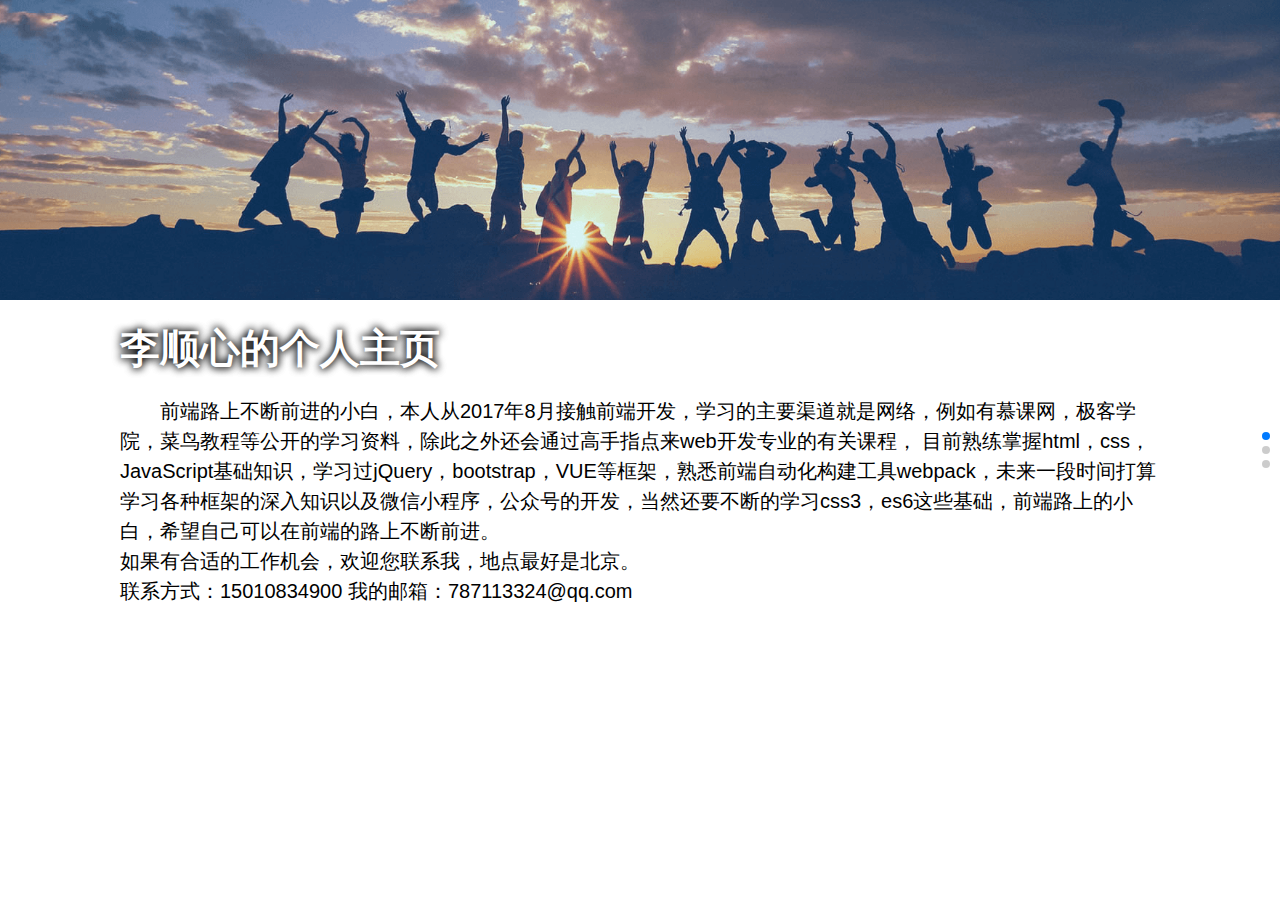
<file: index.html>
<!DOCTYPE html>
<html lang="en">

<head>
    <meta charset="UTF-8">
    <meta name="viewport" content="width=device-width, user-scalable=no, initial-scale=1.0, maximum-scale=1.0, minimum-scale=1.0">
    <meta http-equiv="X-UA-Compatible" content="ie=edge">
    <title>李顺心的个人主页</title>
    <link rel="stylesheet" href="./static/styles/_reset.css">
    <link rel="stylesheet" href="./static/styles/swiper-4.2.0.min.css">
    <link rel="stylesheet" href="./static/styles/animate.min.css">
    <link rel="stylesheet" href="./static/styles/index.css">
</head>

<body>
    <div class="swiper-container">
        <div class="swiper-wrapper">
            <div class="swiper-slide swiper-f">
                <div class="banner"></div>
                <div class="container">
                    <h3 class="page-t ani" swiper-animate-effect="fadeInDown" swiper-animate-duration="0.5s" swiper-animate-delay="0.3s">
                        李顺心的个人主页
                    </h3>
                    <p class="ani" swiper-animate-effect="fadeInRightBig" swiper-animate-duration="1.5s" swiper-animate-delay="0.5s">
                        前端路上不断前进的小白，本人从2017年8月接触前端开发，学习的主要渠道就是网络，例如有慕课网，极客学院，菜鸟教程等公开的学习资料，除此之外还会通过高手指点来web开发专业的有关课程， 目前熟练掌握html，css，JavaScript基础知识，学习过jQuery，bootstrap，VUE等框架，熟悉前端自动化构建工具webpack，未来一段时间打算学习各种框架的深入知识以及微信小程序，公众号的开发，当然还要不断的学习css3，es6这些基础，前端路上的小白，希望自己可以在前端的路上不断前进。
                        <br/>如果有合适的工作机会，欢迎您联系我，地点最好是北京。
                        <br/> 联系方式：15010834900 我的邮箱：787113324@qq.com
                    </p>
                </div>
            </div>
            <div class="swiper-slide">
                <div class="container">
                    <h3 class="page-t ani" swiper-animate-effect="fadeInDown" swiper-animate-duration="0.5s" swiper-animate-delay="0.3s">
                        项目展示
                    </h3>
                    <ul class="infos clearfix">
                        <li class="info ani" swiper-animate-effect="fadeInRightBig" swiper-animate-duration="1.5s" swiper-animate-delay="0.5s">
                            <a href="./page/wyyx/index.html" target="_blank">
                                <img src="./static/images/wyyx.png" alt="">
                                <p>
                                    网易严选静态页面
                                </p>
                            </a>
                        </li>
                        <li class="info ani" swiper-animate-effect="fadeInRightBig" swiper-animate-duration="1.5s" swiper-animate-delay="1s">
                            <a href="./page/photoWall/index_1.html" target="_blank">
                                <img src="./static/images/photoWall_1.png" alt="">
                                <p>
                                    照片墙动态效果1
                                </p>
                            </a>
                        </li>
                        <li class="info ani" swiper-animate-effect="fadeInRightBig" swiper-animate-duration="1.5s" swiper-animate-delay="1.5s">
                            <a href="./page/photoWall/index_2.html" target="_blank">
                                <img src="./static/images/photoWall_2.png" alt="">
                                <p>
                                    照片墙动态效果2
                                </p>
                            </a>
                        </li>
                        <li class="info ani" swiper-animate-effect="fadeInRightBig" swiper-animate-duration="1.5s" swiper-animate-delay="0.5s">
                            <a href="./page/magicCude/index.html" target="_blank">
                                <img src="./static/images/mgicCude.png" alt="">
                                <p>
                                    CSS3D魔方
                                </p>
                            </a>
                        </li>

                        <li class="info ani" swiper-animate-effect="fadeInRightBig" swiper-animate-duration="1.5s" swiper-animate-delay="1s">
                            <a href="./page/fanCard/index.html" target="_blank">
                                <img src="./static/images/fanCard.png" alt="">
                                <p>
                                    动态倒影图片
                                </p>
                            </a>
                        </li>
                        <li class="info ani" swiper-animate-effect="fadeInRightBig" swiper-animate-duration="1.5s" swiper-animate-delay="1.5s">
                            <a href="./page/photoWall2/index.html" target="_blank">
                                <img src="./static/images/photoWall.png" alt="">
                                <p>
                                    运动照片效果
                                </p>
                            </a>
                        </li>
                    </ul>
                </div>
            </div>
            <div class="swiper-slide">
                <div class="container">
                    <h3 class="page-t ani" swiper-animate-effect="fadeInDown" swiper-animate-duration="0.5s" swiper-animate-delay="0.3s">
                        项目展示
                    </h3>
                    <ul class="infos clearfix">
                        <li class="info ani" swiper-animate-effect="fadeInUpBig" swiper-animate-duration="1.5s" swiper-animate-delay="0.5s">
                            <a href="./page/CanvasBubble/index.html" target="_blank">
                                <img src="./static/images/CanvasBubble.png" alt="">
                                <p>
                                    canvas绘画
                                </p>
                            </a>
                        </li>
                        <li class="info ani" swiper-animate-effect=" fadeInUpBig" swiper-animate-duration="1.5s" swiper-animate-delay="0.5s">
                            <a href="./page/menu/index.html" target="_blank">
                                <img src="./static/images/menu.png" alt="">
                                <p>
                                    响应式菜单
                                </p>
                            </a>
                        </li>

                        <li class="info ani" swiper-animate-effect="fadeInUpBig" swiper-animate-duration="1.5s" swiper-animate-delay="0.5s">
                            <a href="./page/head-animation/index.html" target="_blank">
                                <img src="./static/images/Icss.png" alt="">
                                <p>
                                    更多
                                </p>
                            </a>
                        </li>

                    </ul>
                </div>
            </div>
        </div>
        <div class="swiper-pagination"></div>

    </div>
    <script src="./static/libs/jquery.min.js"></script>
    <script src="./static/libs/swiper/swiper-4.2.0.min.js"></script>
    <script src="./static/libs/swiper/swiper.animate1.0.3.min.js"></script>
    <script>
        $(document).ready(function () {

            var mySwiper = new Swiper('.swiper-container', {
                autoplay: false,//可选选项，自动滑动
                direction: 'vertical',
                mousewheel: true,
                pagination: {
                    el: '.swiper-pagination',
                },
                on: {
                    init: function () {
                        swiperAnimateCache(this); //隐藏动画元素 
                        swiperAnimate(this); //初始化完成开始动画
                    },
                    slideChangeTransitionEnd: function () {
                        swiperAnimate(this); //每个slide切换结束时也运行当前slide动画
                    }
                }
            })
        });

        ; (function (func) {
            window.onresize = function () {
                func();
            };
            func();

        })(function checkUrl() {
            let mobile_flag = isMobile();
            if (mobile_flag) {
                window.location.href = "./page/jianli/index.html"
            }
        });
        function isMobile() {
            var userAgentInfo = navigator.userAgent;

            var mobileAgents = ["Android", "iPhone", "SymbianOS", "Windows Phone", "iPad", "iPod"];

            var mobile_flag = false;

            //根据userAgent判断是否是手机
            for (var v = 0; v < mobileAgents.length; v++) {
                if (userAgentInfo.indexOf(mobileAgents[v]) > 0) {
                    mobile_flag = true;
                    break;
                }
            }

            var screen_width = window.screen.width;
            var screen_height = window.screen.height;

            //根据屏幕分辨率判断是否是手机
            if (screen_width < 500 && screen_height < 800) {
                mobile_flag = true;
            }

            return mobile_flag;
        };


    </script>
</body>

</html>
</file>
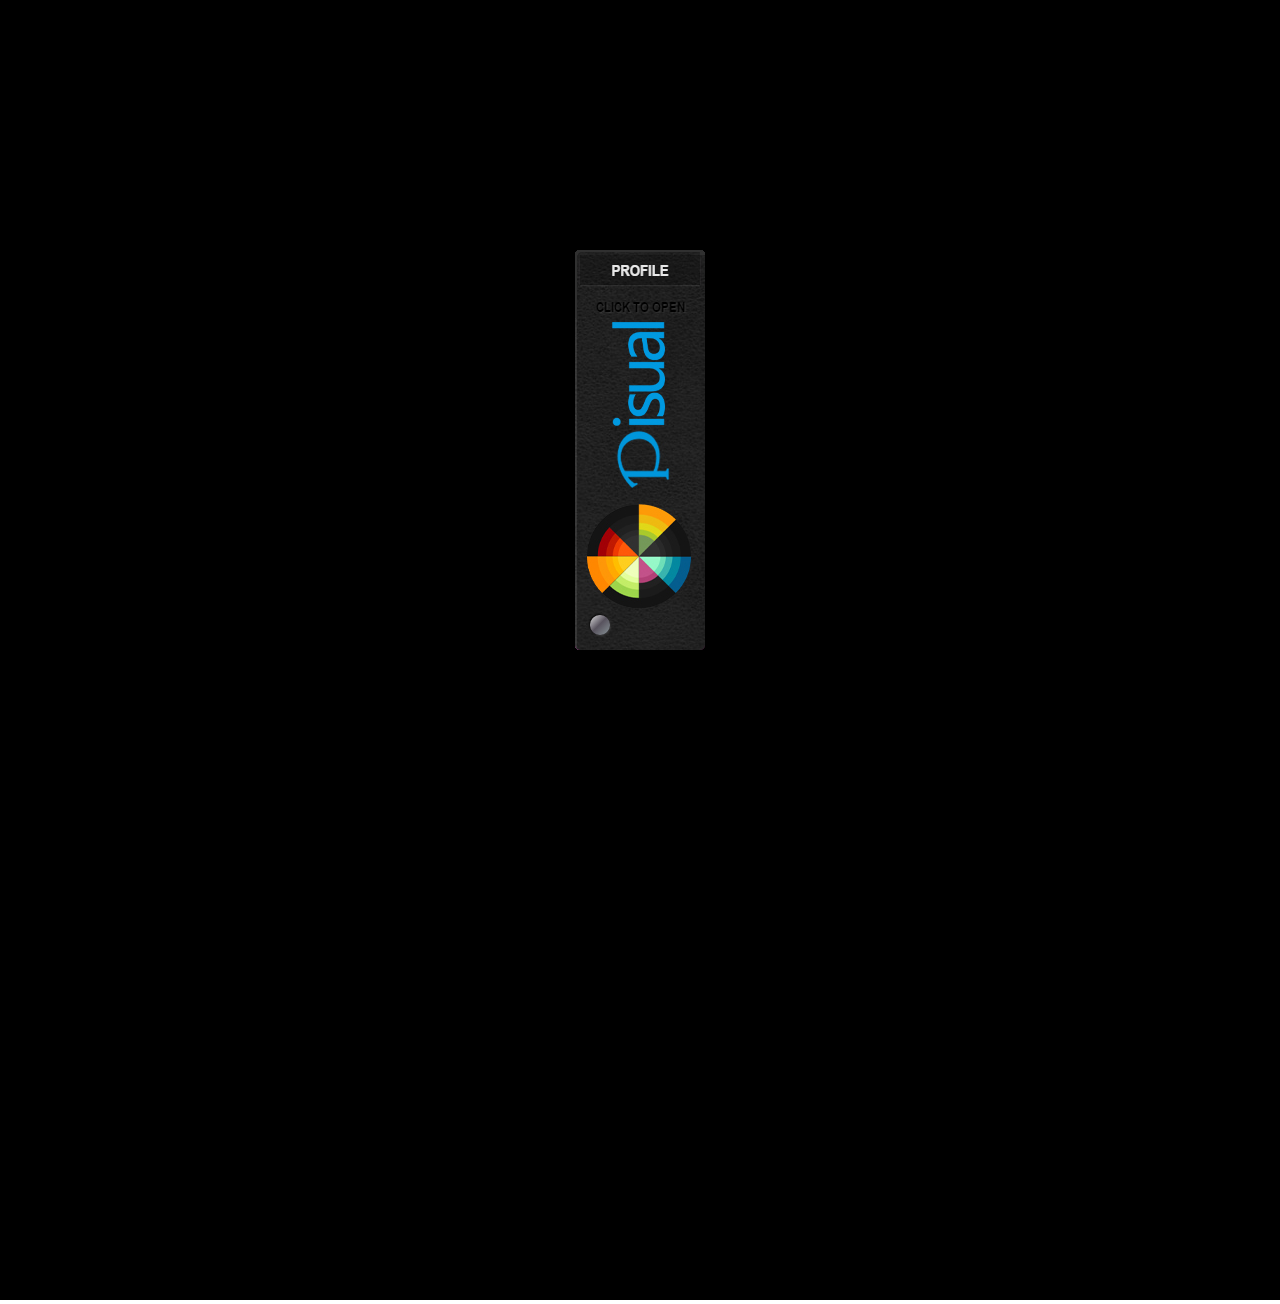
<file: page/canvasBubble/index.html>
<!DOCTYPE html>
<html>
	<head>
		<meta charset="UTF-8">
		<title></title>
		<style>
			*{
				margin: 0;
				padding: 0;
			}
			#canvas{
				background: #000;
			}
			#nav{
				width: 130px;
				height: 400px;
				position: absolute;
				left: 0;
				right: 0;
				top: 0;
				bottom: 0;
				margin: auto;
			}
			#nav li{
				position: absolute;
				left: 0;
				top: 0;
				list-style: none;
				transform-origin: 25px 375px;
				box-shadow: 2px 2px 20px #000;
				transition: 1s;
				font-size: 0;
			}
		</style>
		<script>
			window.onload=function(){
				//扇形效果
				var nav=document.getElementById("nav");
				var lis=document.querySelectorAll("li");
				
				//给封面添加点击事件
				var clicked=true;	//用来判断是否是第一次点击
				lis[lis.length-1].onclick=function(){
					/*
					 * i:	0		1		2		3		4		5		6	7	8	9	10	11
					 * n:	-6		-5		-4		-3		-2		-1		0	1	2	3	4	5
					 * 度数：-90		-75		-60		-45		-30		-15		0	15	30	45	60	75
					 */
					for(var i=0;i<lis.length;i++){
						//拿i的值减去个lis/2就能够算出来n的值，然后拿n的值乘以15就能算出来各自对应的度数
						var n=i-lis.length/2;
						
						if(clicked){
							n=n*15;
						}else{
							n=360;
						}
						
						lis[i].style.transform='rotate('+n+'deg)';
					}
					clicked=!clicked;		//每点击一次就换个值
				};
				
				//给每一个li添加点击事件
				for(var i=0;i<lis.length-1;i++){
					lis[i].index=i;
					lis[i].onclick=function(){
						/*
						 * 点击时候要做的事情
						 * 	1、点击的那个图片要转到0deg
						 * 	2、点击图片的左边所有图片依次减去15deg
						 * 	3、点击图片的右边所有图片依次加上15deg（紧挨着的那个图片要加上30deg）
						 */
						var leftDeg=0;		//左边初始值的度数
						var rightDeg=15;		//右边初始值的度数
						
						//当前图片旋转
						this.style.transform='rotate(0deg)';
						//左边图片旋转
						for(var i=this.index-1;i>=0;i--){
							leftDeg-=15;
							lis[i].style.transform='rotate('+leftDeg+'deg)';
						}
						
						//右边图片旋转
						for(var i=this.index+1;i<lis.length;i++){
							rightDeg+=15;
							lis[i].style.transform='rotate('+rightDeg+'deg)';
						}
						
					};
				}
				
				
				
				
				
				
				
				//canvas气泡效果
				var canvas=document.getElementById("canvas");
				canvas.width=window.innerWidth;
				canvas.height=window.innerHeight+400;
				var context=canvas.getContext('2d');
				var balls=[];
				var colors=['#69D2E7','#A7DBD8','#E0E4CC','#F38630','#FA6900','#FF4E50','#F9D423'];
				var timer;
				
				/*
				 * 一个圆
				 * 	1、半径不同
				 * 	2、颜色不同
				 * 	3、位置不同
				 * 	4、速度不同
				 * 
				 * var ball={
				 *	x:x轴的位置,
				 * 	y:y轴的位置,
				 * 	r:圆的半径,
				 * 	vx:x轴的速度,
				 * 	vy:y轴的速度,
				 * 	color:颜色
				 * }
				 * 
				 * 角度转弧度
				 * 		角度*π/180
				 * 		360*π/180
				 */
				
				//在canvas上画圆
				function draw(ball){
					context.beginPath();		//开始的路径
					//arc(x轴位置,y轴位置,半径,起始弧度,结束弧度)
					context.arc(ball.x,ball.y,ball.r,0,Math.PI*2);
					context.fillStyle=ball.corlor;	//给圆填充颜色
					context.globalCompositeOperation='lighter';		//合成
					context.fill();
				}
				
				//取x到y之间随机数：Math.round(Math.random()*(y-x)+x)
				function random(min,max){
					return Math.round(Math.random()*(max-min)+min);
				}
				
				//给canvas添加移动事件
				var on=true;		//用来让鼠标移动的时候定时器也可以跑
				canvas.onmousemove=function(ev){
					//在移动的时候创建两个圆就够了
					for(var i=0;i<2;i++){
						var ball={
							x:random(-5,5)+ev.clientX,
							y:random(-5,5)+ev.clientY+window.pageYOffset,
							r:random(10,45),
							vx:Math.random()-0.5,
							vy:Math.random()-0.5,
							corlor:colors[random(0,colors.length-1)]
						};
						
						balls.push(ball);
						if(balls.length>300){
							balls.shift();
						}
					}
					
					//让定时器只开启一次
					if(on){
						clearInterval(timer);
						timer=setInterval(drallBall,30);
						on=false;
					}
					
					
					function drallBall(){
						context.clearRect(0,0,canvas.width,canvas.height);
						
						for(var i=0;i<balls.length;i++){
							//需要在画的时候把球的位置还有半径都改了，这样的话看上去球才会动
							balls[i].x+=balls[i].vx*8;		//通过速度改变x轴的位置
							balls[i].y+=balls[i].vy*8;		//通过速度改变y轴的位置
							balls[i].r=balls[i].r*0.94;		//改变球的半径
							
							balls[i].index=i;		//添加这个索引为了在下面能够找到它并删除
							
							//如果小球的半径小于1的话，就不让canvas再画它了
							if(balls[i].r<1){
								balls.splice(balls[i].index,1);
								continue;		//如果小球已经被删了，下面的代码就不用再走了
							}
							
							draw(balls[i]);
							
							
							//如果balls的数组里已经没有东西了，就把定时器清除掉
							if(!balls.length){
								clearInterval(timer);
								on=true;		//让on的值与定时器保持一致
							}
						}
					}
				};
			};
		</script>
	</head>
	<body>
		<canvas id="canvas" width="" height=""></canvas>
		<ul id="nav">
			<li><img src="images/img1.png" alt="" /></li>
			<li><img src="images/img2.png" alt="" /></li>
			<li><img src="images/img3.png" alt="" /></li>
			<li><img src="images/img4.png" alt="" /></li>
			<li><img src="images/img5.png" alt="" /></li>
			<li><img src="images/img6.png" alt="" /></li>
			<li><img src="images/img7.png" alt="" /></li>
			<li><img src="images/img8.png" alt="" /></li>
			<li><img src="images/img9.png" alt="" /></li>
			<li><img src="images/img10.png" alt="" /></li>
			<li><img src="images/img11.png" alt="" /></li>
			<li><img src="images/img12.png" alt="" /></li>
		</ul>
	</body>
</html>
</file>
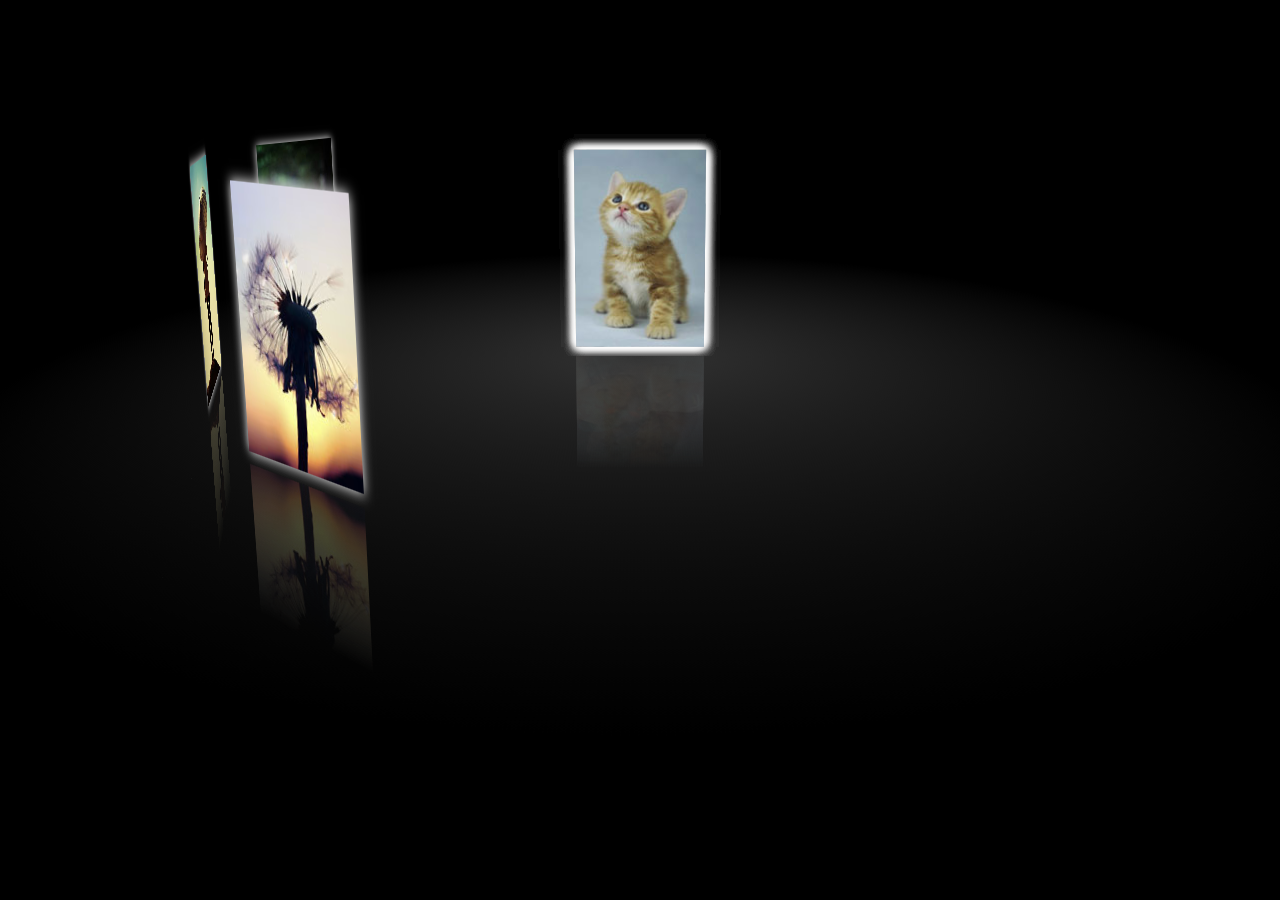
<file: page/fanCard/index.html>
<!DOCTYPE html>
<html>
	<head>
		<meta charset="UTF-8">
		<title></title>
		<style>
			body{
				background: #000;
			}
			#wrap{
				width: 130px;
				height: 200px;
				margin: 150px auto;
				position: relative;
				transform-style: preserve-3d;
				/*perspective: 1000px;*/
				transform: perspective(1000px) rotateX(-10deg) rotateY(0deg);
			}
			#wrap>div{
				position: absolute;
				transition: 1s;
			}
			#wrap img{
				vertical-align: middle;
				box-shadow: 0 0 10px #fff;
			}
			#wrap div div{
				height: 200px;
				margin-top: 10px;
				/*background: url(images/10.jpg);*/
				/*transform: rotateX(180deg);*/
				transform: scale(1,-1);
				background: linear-gradient(rgb(0,0,0) 40%,rgba(0,0,0,0)),url(images/10.jpg);
				opacity: 0.4;
			}
			
			
			#wrap span{
				display: block;
				width: 1200px;
				height: 1200px;
				/*background: gray;*/
				position: absolute;
				left: 50%;
				top: 50%;
				margin-left: -600px;
				margin-top: -600px;
				
				background: radial-gradient(rgb(50,50,50),rgba(0,0,0,0) 70%);
				transform: translateY(110px) rotateX(90deg);
			}
		</style>
		<script>
			window.onload=function(){
				var wrap=document.getElementById("wrap");
				var divs=document.querySelectorAll("#wrap>div");
				var refs=document.querySelectorAll("#wrap div div");
				var rotate=360/divs.length;
				
				for(var i=0;i<divs.length;i++){
					refs[i].style.background='linear-gradient(rgb(0,0,0) 40%,rgba(0,0,0,0)),url(images/'+(i+1)+'.jpg)';
					
					(function(i){
						setTimeout(function(){
							divs[i].style.transform='rotateY('+i*rotate+'deg) translateZ(400px)';
						},(divs.length-i)*200);
					})(i);
				}
				
				divs[0].addEventListener('transitionend',function(){
					drag();
				});
				
				function drag(){
					var curX=0;			//最初的圆环转的值
					var curY=-10;		//最初的圆环转的值
					var timer;
					
					document.onmousedown=function(ev){
						clearInterval(timer);
						var startTime=new Date().getTime();		//按下的时候记录一个时间点
						var disX=ev.clientX;	//拖拽的起点
						var disY=ev.clientY;	//拖拽的起点
						
						/*
						 * 上次停下来的坐标（为了第二次再拖动的时候能从上一次停的地方接着走）
						 * 他的位置放在这里的原因是，每次鼠标按下的时候都要知道上次停的位置，所以只要按下就要让他的值取一次，放在外面的话只会取一次
						 */
						var lastX=curX;
						var lastY=curY;
						
						/*鼠标按下的时候要记录一个点*/
						var speedX=0;
						var speedY=0;
						
						document.onmousemove=function(ev){
							curX=lastX+(ev.clientX-disX)/10;
							curY=lastY+(disY-ev.clientY)/10;
							
							wrap.style.transform='perspective(1000px) rotateX('+curY+'deg) rotateY('+curX+'deg)';
							
							//扔的距离是由鼠标滑动的距离决定的(也就是拖拽的距离)
							speedX=(ev.clientX-disX)/100;
							speedY=(disY-ev.clientY)/100;
						};
						
						document.onmouseup=function(){
							document.onmousemove=null;
							var endTime=new Date().getTime();			//记录一下抬起的时间点
							
							if(endTime-startTime<300){
								timer=setInterval(function(){
									curX+=speedX;
									curY+=speedY;
									
									//摩擦力
									speedX*=0.95;
									speedY*=0.95;
									
									//停止条件
									if(Math.abs(speedX)<0.1 && Math.abs(speedY)<0.1){
										clearInterval(timer);
									}
									
									wrap.style.transform='perspective(1000px) rotateX('+curY+'deg) rotateY('+curX+'deg)';
								},16);
							}
						};
						
						return false;
					};
				}
			};
		</script>
	</head>
	<body>
		<div id="wrap">
			<div>
				<img src="images/1.jpg"/>
				<div></div>
			</div>
			<div>
				<img src="images/2.jpg"/>
				<div></div>
			</div>
			<div>
				<img src="images/3.jpg"/>
				<div></div>
			</div>
			<div>
				<img src="images/4.jpg"/>
				<div></div>
			</div>
			<div>
				<img src="images/5.jpg"/>
				<div></div>
			</div>
			<div>
				<img src="images/6.jpg"/>
				<div></div>
			</div>
			<div>
				<img src="images/7.jpg"/>
				<div></div>
			</div>
			<div>
				<img src="images/8.jpg"/>
				<div></div>
			</div>
			<div>
				<img src="images/9.jpg"/>
				<div></div>
			</div>
			<div>
				<img src="images/10.jpg"/>
				<div></div>
			</div>
			<span></span>
		</div>
	</body>
</html>
</file>
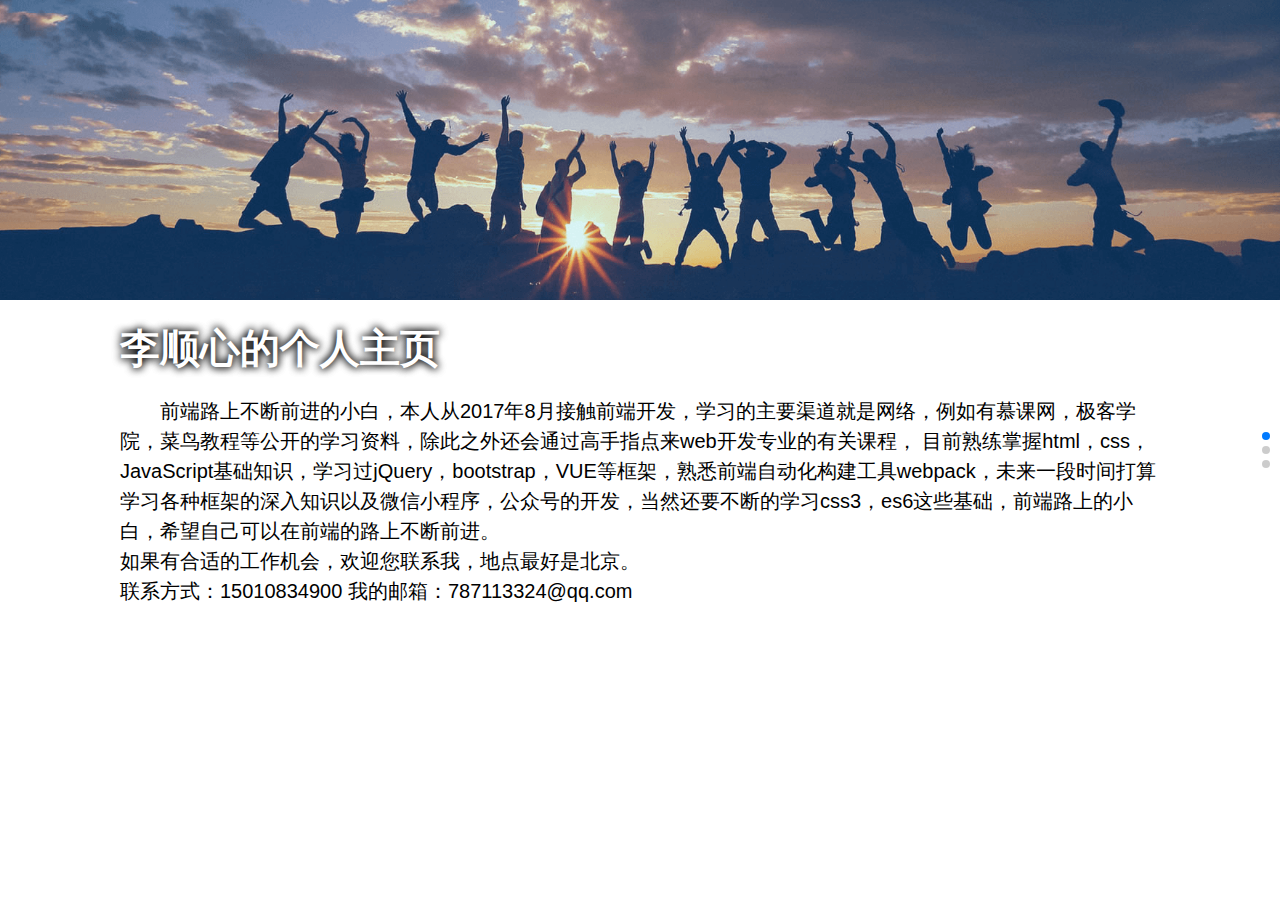
<file: page/jianli/index.html>
<!DOCTYPE html>
<html>
<head lang="en">
    <meta charset="UTF-8">
    <title>简历</title>
    <meta name="viewport"
          content="width=device-width, user-scalable=no, initial-scale=1.0, maximum-scale=1.0, minimum-scale=1.0"/>
    <link rel="stylesheet" href="css/reset.min.css"/>
    <link rel="stylesheet" href="css/animate.css"/>
    <link rel="stylesheet" href="css/swiper.min.css"/>
    <link rel="stylesheet" href="css/index.css"/>
    <script>
        var desW = 640;
        var winW = document.documentElement.clientWidth;
        document.documentElement.style.fontSize = winW / desW * 100 + 'px';
    </script>
</head>
<body>
<div class="music">
    <audio src="audio/bling.mp3" preload="none" loop id="beyond"></audio>;
</div>
<article class="main">
    <div class="swiper-container">
        <div class="swiper-wrapper">
            <div class="swiper-slide slide1">
                <img src="img/one1.png" alt="">
                <img src="img/one2.png" alt="">
                <img src="img/one3.png" alt="">
                <img src="img/one4.png" alt="">
                <img src="img/one5.png" alt="">
                <img src="img/one6.png" alt="">
                <p class="one">前端开发,求职简历~~</p>
                <p class="two">寻找</p>
                <p class="three">一个梦开始的地方</p>
                <section class="arrow">
                    <div></div>
                </section>
            </div>
            <div class="swiper-slide slide2">
                <img src="img/two1.png" alt="">
                <img src="img/two9.png" alt="">
                <img src="img/two2.png" alt="">
                <img src="img/two3.png" alt="">
                <img src="img/two4.png" alt="">
                <img src="img/two5.png" alt="">
                <img src="img/two6.png" alt="">
                <img src="img/two7.png" alt="">
                <img src="img/two8.png" alt="">

                <p class="one">个人信息</p>

                <p class="two">基本信息</p>

                <p class="three">姓名 : 李顺心</p>

                <p class="four">24岁&nbsp 汉子一枚</p>

                <p class="five">学历 : 大专</p>

                <p class="six">QQ : 787113324</p>

                <p class="seven">TEL : 15010834900</p>

                <section class="arrow">
                    <div></div>
                </section>
            </div>
            <div class="swiper-slide slide3">
                <img src="img/three1.png" alt="">
                <img src="img/three2.png" alt="">
                <img src="img/three3.png" alt="">
                <img src="img/three4.png" alt="">
                <img src="img/three5.png" alt="">
                <img src="img/three6.png" alt="">
                <img src="img/three7.png" alt="">
                <img src="img/three8.png" alt="">
                <img src="img/three9.png" alt="">
                <img src="img/three10.png" alt="">
                <img src="img/three11.png" alt="">
                <img src="img/three12.png" alt="">
                <img src="img/three13.png" alt="">
                <img src="img/three15.png" alt="">
                <p class="one">关于一个90后与前端的故事</p>
                <p class="two">因为梦想</p>
                <p class="three">因为梦想</p>
                <p class="four">
                    <span>从小就喜欢捣鼓一些好玩的<br/></span>
                    <span>东西，多年以后，发现那是<br/></span>
                    <span>我学前端的初心。</span>
                </p>
                <p class="five">
                    <span>2013年，那年我19岁</span>
                    <span>怀揣梦想，独自外出求学</span>
                    <span>那一年我学会了独立。</span>
                </p>
                <section class="arrow">
                    <div></div>
                </section>
            </div>
            <div class="swiper-slide slide4">
                <img src="img/three6.png" alt="">
                <img src="img/three15.png" alt="">
                <img src="img/five3.png" alt="">
                <img src="img/five4.png" alt="">
                <p class="one">偶然相遇</p>
                <p class="two">如今追求</p>
                <p class="three">
                    <span>2017年<br/></span>
                    <span>偶然机会对前端产生兴趣<br/></span>
                    <span>从此开启"学霸模式"<br/></span>
                </p>
                <p class="four">
                    <span>一年自学路，痛并快乐着<br/></span>
                    <span>努力奋斗+高手指点<br/></span>
                    <span>付出总会有收获<br/></span>
                </p>
                <p class="six">进击的程序猿</p>
                <section class="arrow">
                    <div></div>
                </section>
            </div>
            <div class="swiper-slide slide5">
                <img src="img/six1.png" alt="">
                <p class="one"> I'M READY</p>
                <p class="two">没有梦想何必远方? </p>
                <p class="three">2018 梦想起航 GO!</p>
                <p class="four">我来了，你在哪?</p>
                <section class="arrow">
                    <div></div>
                </section>
            </div>
            <div class="swiper-slide slide6">
                <img src="img/seven1.png" alt="">
                <img src="img/seven2.png" alt="">
                <img src="img/seven3.png" alt="">
                <img src="img/seven4.png" alt="">
                <img src="img/seven5.png" alt="">
                <img src="img/seven6.png" alt="">
                <img src="img/seven7.png" alt="">
                <img src="img/seven8.png" alt="">
                <img src="img/j.png" alt="">
                <img src="img/h.png" alt="">
                <img src="img/v1.jpg" alt="">
                <img src="img/q.jpg" alt="">
                <img src="img/r.png" alt="">
                <p class="one">JS</p>
                <p class="two">H5</p>
                <p class="three">VUE</p>
                <p class="four">jQuery</p>
                <p class="five">react</p>
                <a class="six" href="https://github.com/shunxinli/Netease-strictly-selected-WYyx-">模拟网易</a>
                <a class="seven" href="https://github.com/shunxinli/shunxinli.github.io">我的博客</a>
                <a class="eight" href="###">我的H5简历</a>
                <section class="arrow">
                    <div></div>
                </section>
            </div>
            <div class="swiper-slide slide7">
                <img src="img/eight1.png" alt="">
                <img src="img/WechatIMG26.jpeg" alt="">
                <p class="one">
                    <span>梦想还是要有的 万一实现了呢?</span>
                </p>
                <p class="two">
                    <span>姓名 李顺心<br></span>
                    <span>TEL 15010834900<br></span>
                    <span>QQ 787113324<br></span>
                </p>
                <p class="three">
                    <span>简历奉上，期待加入~~</span>
                </p>
                <section class="arrow">
                    <div></div>
                </section>
            </div>
        </div>
    </div>
</article>
</body>
</html>
<script src="js/swiper.min.js"></script>
<script>
    var mySwiper = new Swiper('.swiper-container', {
        direction: 'vertical',
        loop: true,
        onTransitionEnd: function (swiper) {
            var curIndex = swiper.activeIndex;
            var slides = swiper.slides;
            [].forEach.call(slides, function (item, index) {
                item.id = '';
                if (index === curIndex) {
                    if (index === 0) {
                        item.id = 'page' + (slides.length - 2);
                    } else if (index === slides.length - 1) {
                        item.id = 'page1'
                    } else {
                        item.id = 'page' + curIndex
                    }
                }


            })
        }
    })
    var music = document.querySelector('.music');
    var beyond = document.querySelector('#beyond');
    window.setTimeout(function () {
        beyond.play();
        beyond.addEventListener('canplay', function () {
            music.style.opacity = '1';
            music.className = 'music musicCur'
        })
    }, 1000);
    music.addEventListener('click', function () {
        if (beyond.paused) {
            beyond.play();
            music.className = 'music musicCur';
        } else {
            beyond.pause();
            music.className = 'music';
        }
    })
    //判断跳转
    ; (function (func) {
            window.onresize = function () {
                func();
            };
            func();

        })(function checkUrl() {
            let mobile_flag = isMobile();
            if (!mobile_flag) {
                window.location.href = "../../index.html"
            } 
        });
        function isMobile() {
            var userAgentInfo = navigator.userAgent;

            var mobileAgents = ["Android", "iPhone", "SymbianOS", "Windows Phone", "iPad", "iPod"];

            var mobile_flag = false;

            //根据userAgent判断是否是手机
            for (var v = 0; v < mobileAgents.length; v++) {
                if (userAgentInfo.indexOf(mobileAgents[v]) > 0) {
                    mobile_flag = true;
                    break;
                }
            }

            var screen_width = window.screen.width;
            var screen_height = window.screen.height;

            //根据屏幕分辨率判断是否是手机
            if (screen_width < 500 && screen_height < 800) {
                mobile_flag = true;
            }

            return mobile_flag;
        };
</script>
</file>
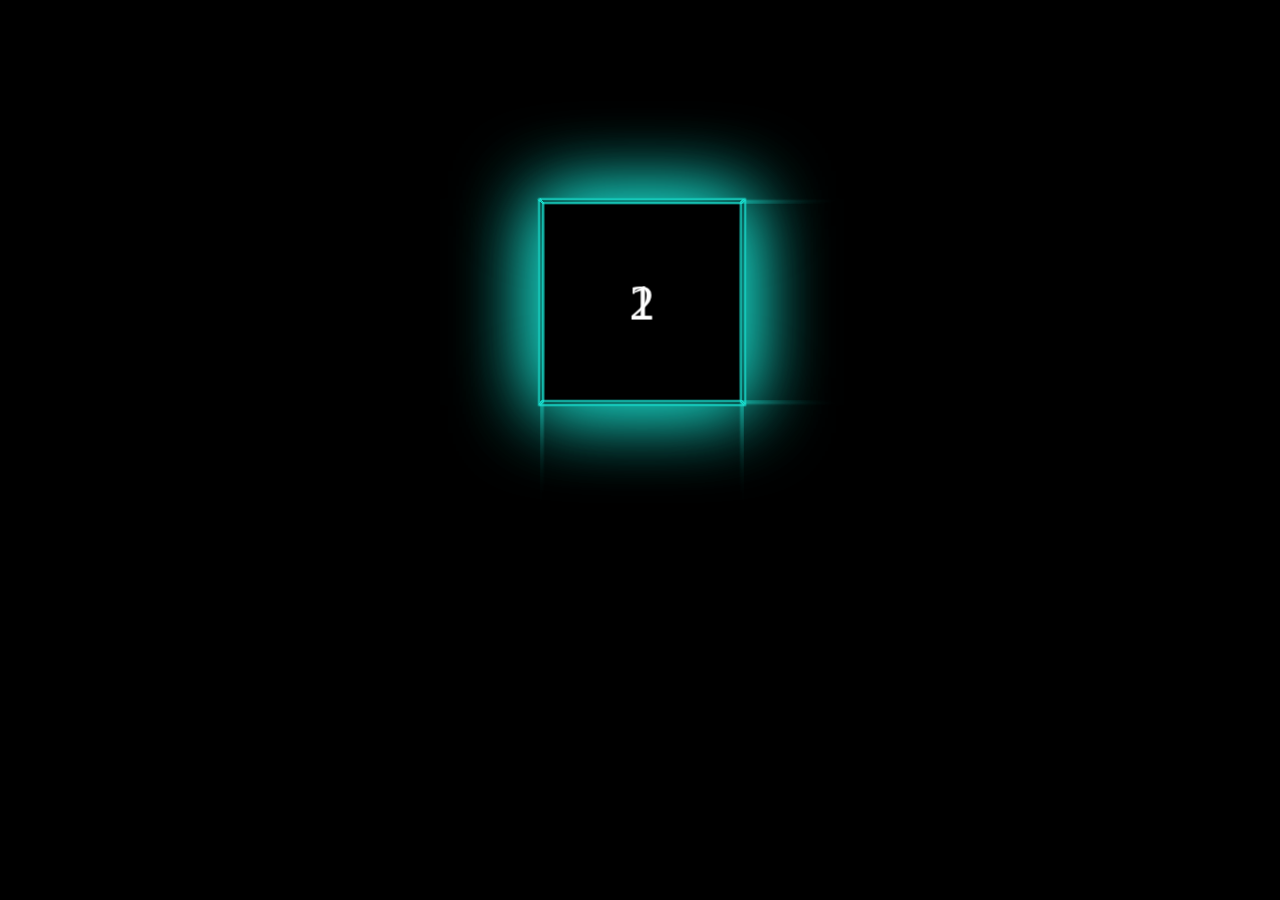
<file: page/magicCude/index.html>
<!DOCTYPE html>
<html>

	<head>
		<meta charset="UTF-8">
		<title></title>
		<style type="text/css">
			body {
				background: #000000;
			}
			
			.number {
				perspective: 5000px;
			}
			
			ul {
				margin: 0;
				padding: 0;
				list-style: none;
				width: 200px;
				height: 200px;
				margin: 200px auto;
				position: relative;
				transform-style: preserve-3d;
				animation: 12s move linear infinite normal;
			}
			
			@keyframes move {
				100% {
					transform: rotateX(360deg) rotateY(360deg) rotateZ(360deg);
				}
			}
			
			ul li {
				width: 100%;
				height: 100%;
				border: 2px solid #19dccc;
				box-shadow: 0px 0px 80px #19dccc;
				font: 50px/200px "微软雅黑";
				color: #fff;
				text-align: center;
				position: absolute;
			}
			
			li:nth-child(1) {
				transform: rotateX(0deg) translateZ(-100px);
			}
			
			li:nth-child(2) {
				transform: rotateX(0deg) translateZ(100px);
			}
			
			li:nth-child(3) {
				transform: rotateY(90deg) translateZ(100px);
			}
			
			li:nth-child(4) {
				transform: rotateY(90deg) translateZ(-100px);
			}
			
			li:nth-child(5) {
				transform: rotateX(90deg) translateZ(-100px);
			}
			
			li:nth-child(6) {
				transform: rotateX(90deg) translateZ(100px);
			}
		</style>
	</head>

	<body>
		<div class="number">
			<ul>
				<li>1</li>
				<li>2</li>
				<li>3</li>
				<li>4</li>
				<li>5</li>
				<li>6</li>
			</ul>
		</div>
	</body>

</html>
</file>
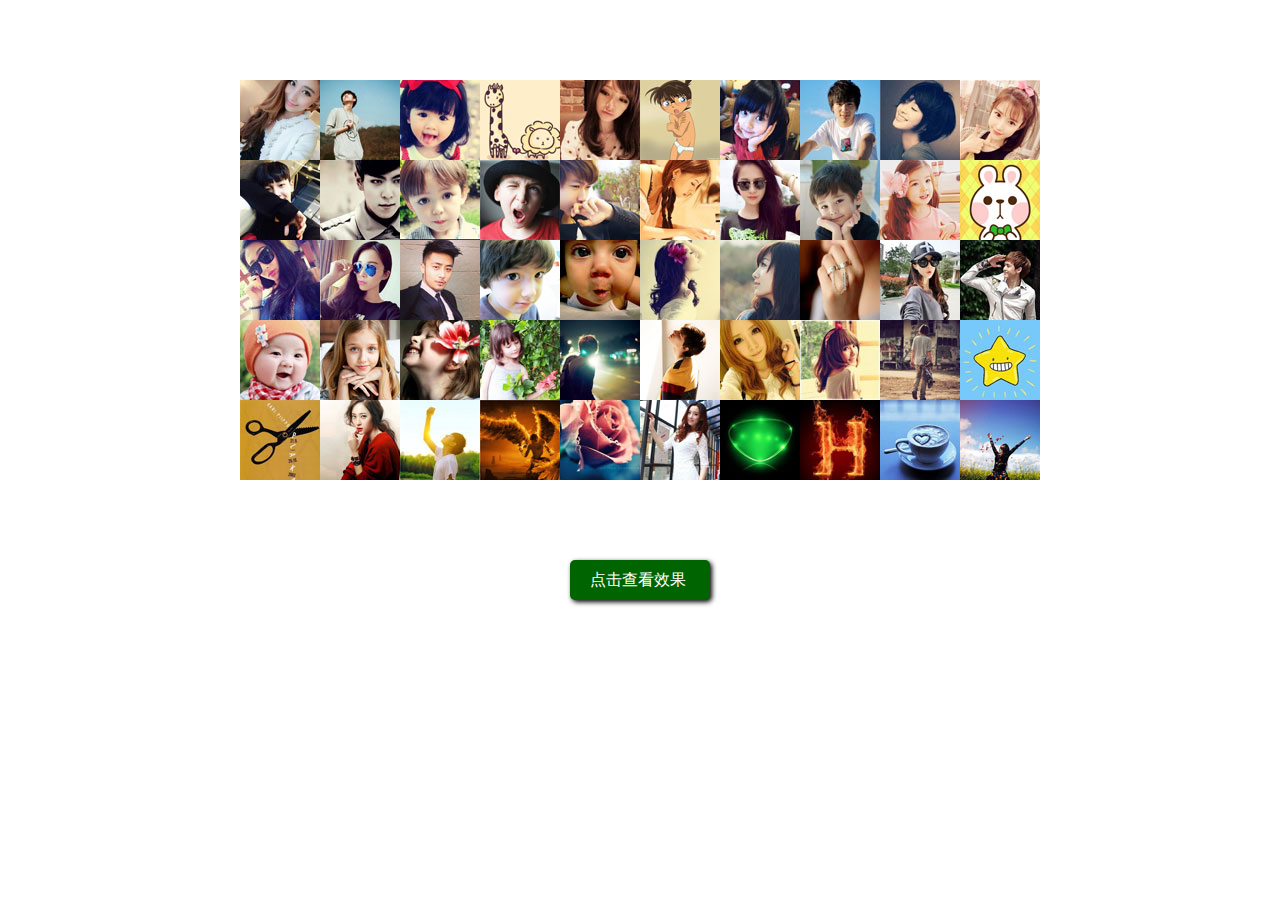
<file: page/photoWall2/index.html>
<!DOCTYPE html>
<html>
	<head>
		<meta charset="UTF-8">
		<title></title>
		<style>
			#imgWrap{
				width: 800px;
				height: 400px;
				margin: 80px auto;
				perspective: 800px;
			}
			#imgWrap img{
				float: left;
				width: 80px;
				height: 80px;
			}
			#btn{
				width: 100px;
				background: rgb(0,100,0);
				padding: 0 20px;
				font: 16px/40px "微软雅黑";
				color: #fff;
				margin: 0 auto;
				border-radius: 5px;
				box-shadow: 2px 2px 5px #000;
				cursor: pointer;
			}
		</style>
		<script>
			/*
			 * 1、闪动的效果（瞬间让图片的宽高变为0，scale，随机）
			 * 2、图片从小变到大，同时透明度也有变化（必需是上一个运动走完了，才走这一步）
			 * 3、图片旋转，同时透明度也有变化（当所有图片透明度变为0的时候，才会走这一步）
			 */
			window.onload=function(){
				var btn=document.getElementById('btn');
				var imgs=document.querySelectorAll("img");
				var on=false;	//代表用户是否可以点击(如果正在运动让它的值为true,运动完成了，让它的值为false)
				
				//给按钮添加事件
				btn.onclick=function(){
					if(on){
						return;
					}
					on=true;
					
					var endNum=0;		//代表图片运动完成的数量
					var allEnd=0;		//所有的图片都走完了，才让用户再次点击
					for(var i=0;i<imgs.length;i++){
						//为什么用这种方法，因为我们想在定时器里面用i的值，所以只能用这种方法
						(function(i){
							//以下是第一个效果
							setTimeout(function(){
								motion(imgs[i],'10ms',function(){
									this.style.transform='scale(0)';
								},function(){
									//第二个效果需要在这个函数里面去写
									motion(this,'1s',function(){
										this.style.transform='scale(1)';
										this.style.opacity=0;
									},function(){
										//这个函数执行，代表某一张图片完成了
										//怎么知道所有图片都运动完了？
										endNum++;
										
										if(endNum==50){
											//这个条件成立，代表所有的图片走运动完了
											//在这里做第三个效果
											toBig();
										}
										
										//console.log(endNum);
									});
								});
							},Math.random()*1000);
						})(i);
					}
					
					//这个函数做的是第三个效果
					function toBig(){
						//alert("这是第三个效果");
						/*
						 * 坐标
						 * 	X轴（平行地面）
						 * 	Y轴（垂直地面）
						 *  Z轴（垂直屏幕）
						 * 
						 * 	让图片围绕Y轴旋转
						 * 	要让图片在Z轴上位移
						 * 	
						 */
						
						for(var i=0;i<imgs.length;i++){
							//提前给每个图片设一个初始值
							imgs[i].style.transition='';
							imgs[i].style.transform='rotateY(0deg) translateZ(-'+Math.random()*500+'px)';
							
							(function(i){
								setTimeout(function(){
									motion(imgs[i],'2s',function(){
										//在这里需要运动三个属性（旋转、位移、透明度）
										this.style.opacity=1;
										imgs[i].style.transform='rotateY(-360deg) translateZ(0)';
									},function(){
										allEnd++;
										if(allEnd==50){
											on=false;	//运动完成了，就它的值为false(用户可以再次点击了)
										}
									});
								},Math.random()*1000);
							})(i);
							
						}
					}
					
					/*
					 * 函数自执行
					 * 函数声明,转表达式：用一个括号把它括起来
					 * 函数表达式，它加一个括号就可以自执行
					 */
					
					/*(function(){
						alert(1);
					})();*/
					
					
					/*
					 * //这个叫函数声明
					function a(){
						alert(1);
					}
					
					//这个叫函数表达式
					var b=function(){
						alert(2);
					}
					*/
					
				};
				
				
				//这个函数是用来做运动的
				//运动谁（运动的对象），运动的时间，运动的属性(函数)，运动完了要做的事情
				function motion(obj,time,doFn,callBack){
					obj.style.transition=time;	//给对象添加运动 
					doFn.call(obj);		//call用来调用函数，并且改变this指向，指向参数
					
					var called=false;	//解决transitionend调多次的问题
					
					//transitionend		代表运动完成后要做的事（事件）
					obj.addEventListener('transitionend',function(){
						if(!called){
							callBack&&callBack.call(obj);
							called=true;
						}
					},false);
				}
			};
		</script>
	</head>
	<body>
		<div id="imgWrap">
			<img src="images/1.jpg" alt="" />
			<img src="images/2.jpg" alt="" />
			<img src="images/3.jpg" alt="" />
			<img src="images/4.jpg" alt="" />
			<img src="images/5.jpg" alt="" />
			<img src="images/6.jpg" alt="" />
			<img src="images/7.jpg" alt="" />
			<img src="images/8.jpg" alt="" />
			<img src="images/9.jpg" alt="" />
			<img src="images/10.jpg" alt="" />
			<img src="images/11.jpg" alt="" />
			<img src="images/12.jpg" alt="" />
			<img src="images/13.jpg" alt="" />
			<img src="images/14.jpg" alt="" />
			<img src="images/15.jpg" alt="" />
			<img src="images/16.jpg" alt="" />
			<img src="images/17.jpg" alt="" />
			<img src="images/18.jpg" alt="" />
			<img src="images/19.jpg" alt="" />
			<img src="images/20.jpg" alt="" />
			<img src="images/21.jpg" alt="" />
			<img src="images/22.jpg" alt="" />
			<img src="images/23.jpg" alt="" />
			<img src="images/24.jpg" alt="" />
			<img src="images/25.jpg" alt="" />
			<img src="images/26.jpg" alt="" />
			<img src="images/27.jpg" alt="" />
			<img src="images/28.jpg" alt="" />
			<img src="images/29.jpg" alt="" />
			<img src="images/30.jpg" alt="" />
			<img src="images/31.jpg" alt="" />
			<img src="images/32.jpg" alt="" />
			<img src="images/33.jpg" alt="" />
			<img src="images/34.jpg" alt="" />
			<img src="images/35.jpg" alt="" />
			<img src="images/36.jpg" alt="" />
			<img src="images/37.jpg" alt="" />
			<img src="images/38.jpg" alt="" />
			<img src="images/39.jpg" alt="" />
			<img src="images/40.jpg" alt="" />
			<img src="images/41.jpg" alt="" />
			<img src="images/42.jpg" alt="" />
			<img src="images/43.jpg" alt="" />
			<img src="images/44.jpg" alt="" />
			<img src="images/45.jpg" alt="" />
			<img src="images/46.jpg" alt="" />
			<img src="images/47.jpg" alt="" />
			<img src="images/48.jpg" alt="" />
			<img src="images/49.jpg" alt="" />
			<img src="images/50.jpg" alt="" />
		</div>
		<div id="btn">点击查看效果</div>
	</body>
</html>
</file>
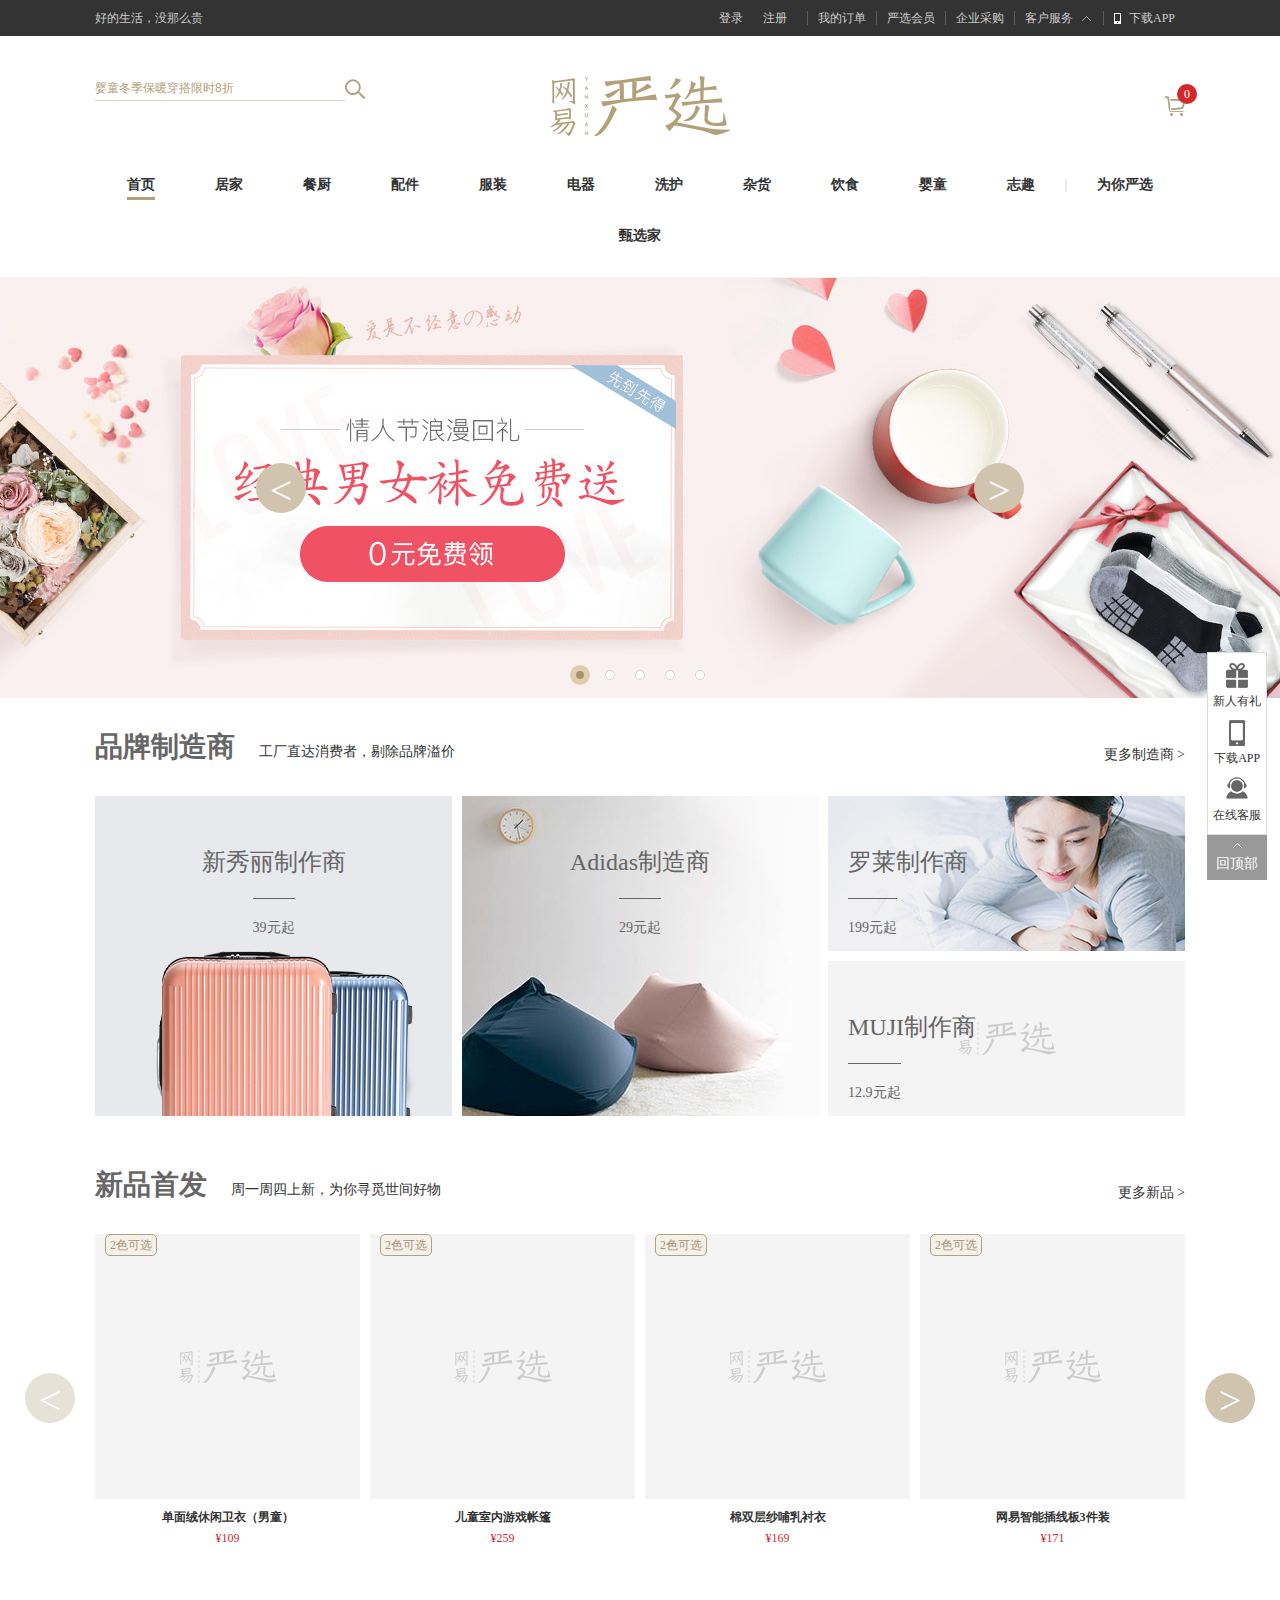
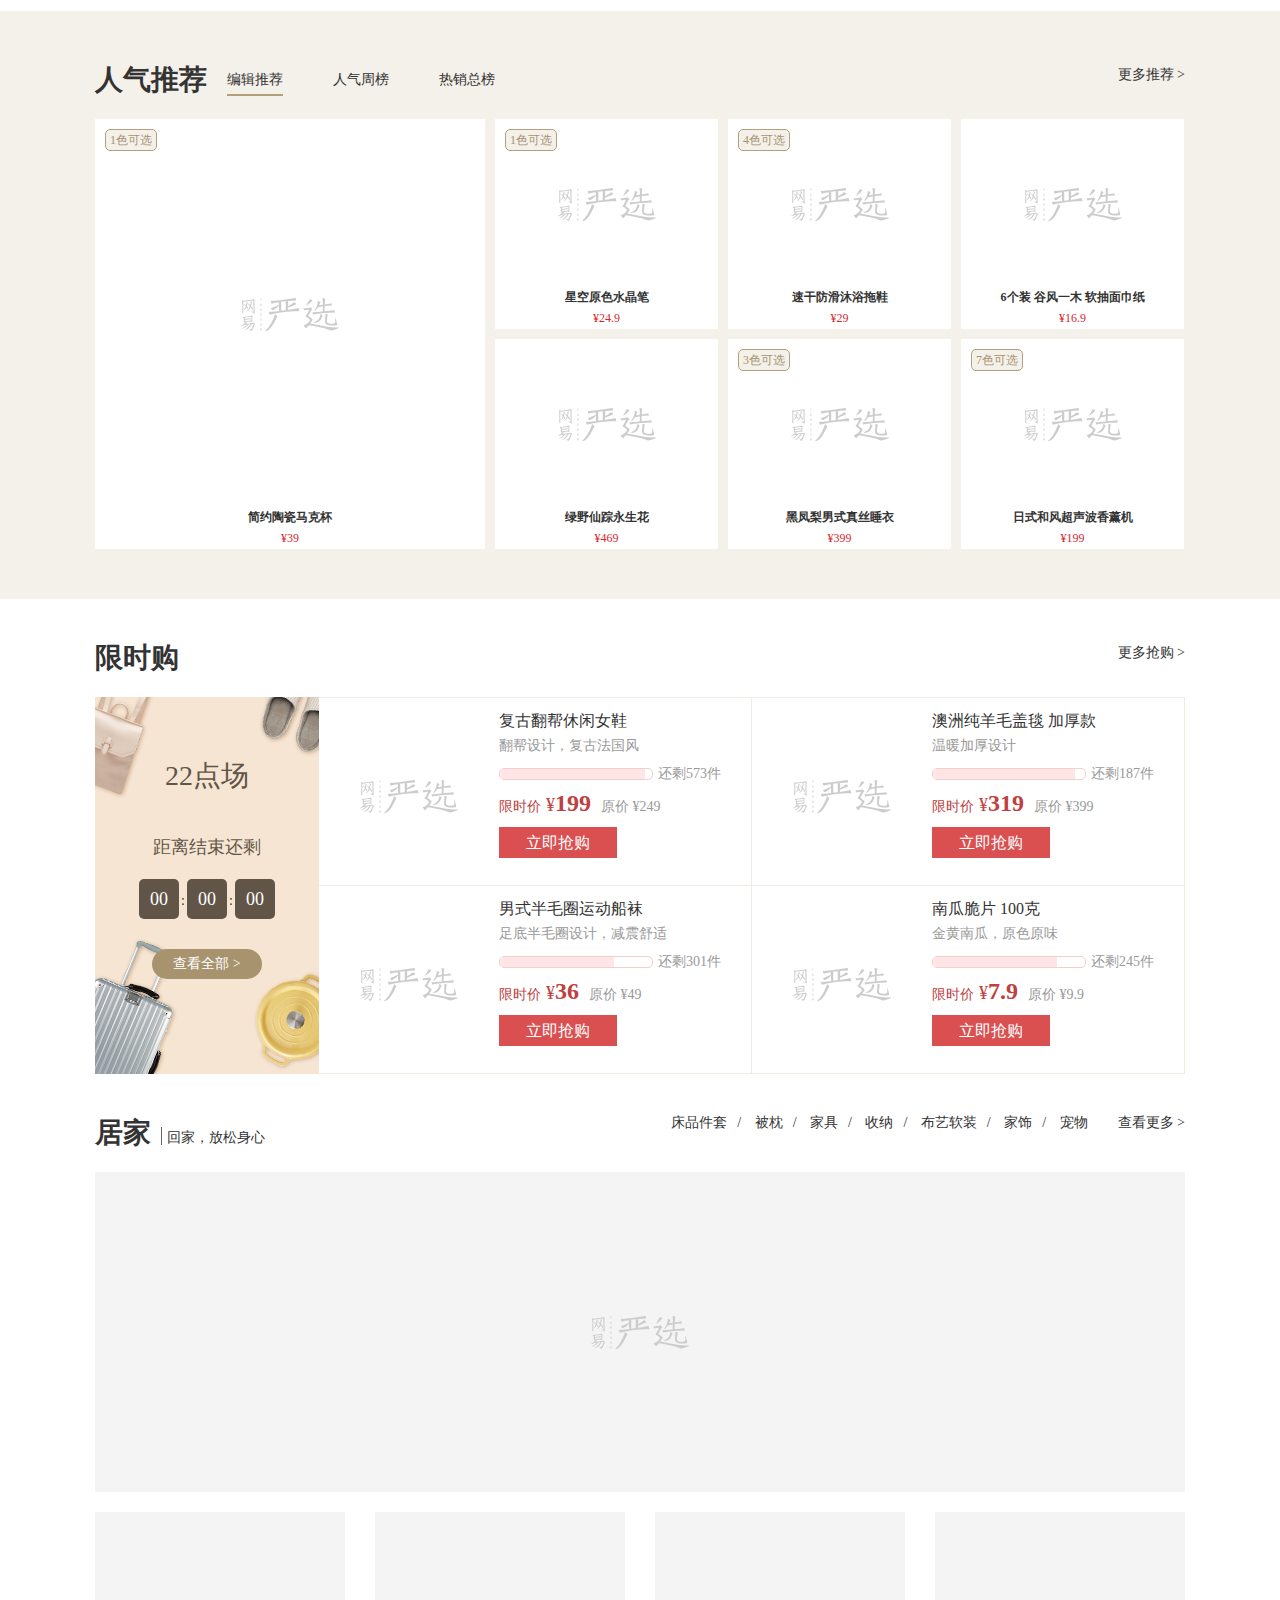
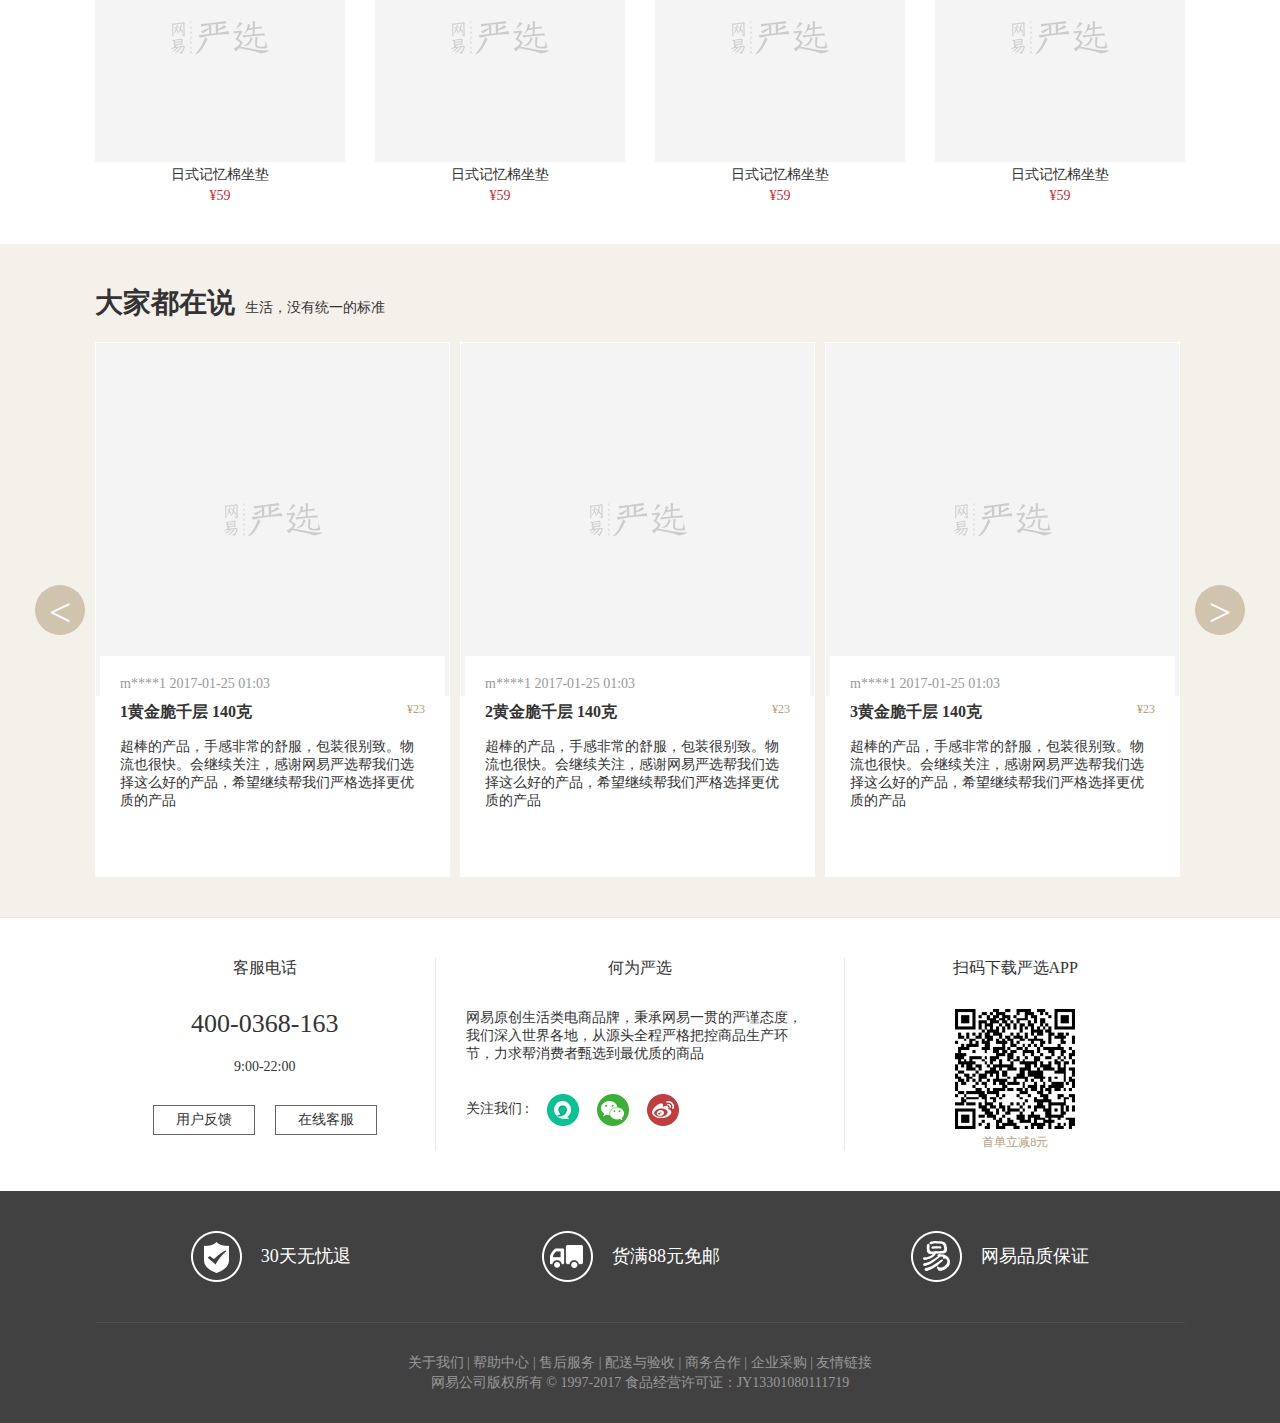
<file: page/wyyx/index.html>
<!DOCTYPE html>
<html>

	<head>
		<meta charset="utf-8" />
		<link rel="stylesheet" href="./css/common.css" />
		<link rel="stylesheet" href="./css/index.css" />
		<title>网易严选</title>
	</head>

	<body>
		<!--头部-->
		<header id="head">
			<!--页面头-->
			<div class="head">

				<div class="center clearfix">
					<div class="left">
						好的生活，没那么贵
					</div>
					<div class="right">
						<ul>
							<li>
								<a href="#" class="noborder">登录</a>
							</li>
							<li>
								<a href="#" class="noborder margin">注册</a>
							</li>
							<li>
								<a href="#">我的订单</a>
							</li>
							<li>
								<a href="#">严选会员</a>
							</li>
							<li>
								<a href="#">企业采购</a>
							</li>
							<li class="customer">
								<a href="#">客户服务</a>
								<ul>
									<li>
										<a href="#">帮助中心</a>
									</li>
									<li>
										<a href="#">在线客服</a>
									</li>
									<li class="phone">
										<a href="#">电话客服</a>
										<div>
											<p>400-0368-163</p>
											<p>9:00 ~ 22:00</p>
										</div>
									</li>
									<li>
										<a href="#">商务合作</a>
									</li>
									<li>
										<a href="#" class="noborder">开放平台</a>
									</li>
								</ul>
							</li>
							<li class="down">
								<a href="#">下载APP</a>
								<div>
									<img src="images/down.png" />
									<span>
									 下载领1000元大礼包
									</span>
								</div>
							</li>
						</ul>
					</div>
				</div>
			</div>

			<!--搜索部分-->
			<div class="search">
				<div class="center clearfix">
					<!--alt增加h1标签的权重-->
					<h1><a href="#"><img src="images/logo.gif" alt="网易严选"/></a></h1>
					<div class="searcBox">
						<input type="text" value="婴童冬季保暖穿搭限时8折" />
						<a href="javascript:;"></a>
					</div>
				</div>
			</div>

			<!--导航-->
			<nav class="nav" id="">
				<div class="center clearfix">
					<a class="logo" href="#"><img src="images/smallLogo.gif" /></a>
					<ul class="navBar">
						<li class="active">
							<a href="">首页</a>
						</li>
						<li>
							<a href="#">居家</a>
						</li>
						<li>
							<a href="#">餐厨</a>
						</li>
						<li>
							<a href="#">配件</a>
						</li>
						<li>
							<a href="#">服装</a>
						</li>
						<li>
							<a href="#">电器</a>
						</li>
						<li>
							<a href="#">洗护</a>
						</li>
						<li>
							<a href="#">杂货</a>
						</li>
						<li>
							<a href="#">饮食</a>
						</li>
						<li>
							<a href="#">婴童</a>
						</li>
						<li>
							<a href="#">志趣</a>
						</li>
						<li class="separate">|</li>
						<li>
							<a href="#">为你严选</a>
						</li>
						<li>
							<a href="#">甄选家</a>
						</li>
					</ul>
					<div class="cartWrap">
						<i>0</i>
						<div class="cart">
							<div class="list">
								<ul>
									<li>
										<a href="#" class="img"><img src="images/img_01-1.png" /></a>
										<div class="message">
											<p>
												<a href="#">男式咖啡碳+5℃升级保暖内衣</a>
											</p>
											<p>XXL咖啡色 x 1</p>
										</div>
										<div class="price">¥169.00</div>
										<div class="close">X</div>
									</li>
									<li>
										<a href="#" class="img"><img src="images/img_01-1.png" /></a>
										<div class="message">
											<p>
												<a href="#">领尖扣商务免烫衬衫</a>
											</p>
											<p>白色 L x 1</p>
										</div>
										<div class="price">¥219.00</div>
										<div class="close">X</div>
									</li>
									<li>
										<a href="#" class="img"><img src="images/img_01-1.png" /></a>
										<div class="message">
											<p>
												<a href="#">酷畅城市运动水杯 700ml</a>
											</p>
											<p>深草绿 x 2</p>
										</div>
										<div class="price">¥68.00</div>
										<div class="close">X</div>
									</li>
								</ul>
								<div class="scrollBar">
									<span class="topBtn"></span>
									<div class="slideWrap">
										<div class="slide"></div>
									</div>
									<span class="bottomBtn"></span>
								</div>
							</div>
							<div class="total">
								商品合计：<span>¥1721:00</span>
								<a href="#">去购物车结算</a>
							</div>
						</div>
					</div>
					<div class="login">
						<a href="#">登录</a>
						<a href="#">注册</a>
					</div>
				</div>
				<div class="subNav">
					<ul>
						<li>
							<a href="#"><img src="images/nav_02.png" />1床品件套</a>
						</li>
						<li>
							<a href="#"><img src="images/nav_01.png" />被枕</a>
						</li>
						<li>
							<a href="#"><img src="images/nav_03.png" />家具</a>
						</li>
						<li>
							<a href="#"><img src="images/nav_04.png" />收纳</a>
						</li>
						<li>
							<a href="#"><img src="images/nav_05.png" />布艺软装</a>
						</li>
						<li>
							<a href="#"><img src="images/nav_06.png" />家饰</a>
						</li>
						<li>
							<a href="#"><img src="images/nav_07.png" />宠物</a>
						</li>
					</ul>
					<ul>
						<li>
							<a href="#"><img src="images/nav_02.png" />2床品件套</a>
						</li>
						<li>
							<a href="#"><img src="images/nav_01.png" />被枕</a>
						</li>
						<li>
							<a href="#"><img src="images/nav_03.png" />家具</a>
						</li>
						<li>
							<a href="#"><img src="images/nav_04.png" />收纳</a>
						</li>
						<li>
							<a href="#"><img src="images/nav_01.png" />被枕</a>
						</li>
						<li>
							<a href="#"><img src="images/nav_03.png" />家具</a>
						</li>
						<li>
							<a href="#"><img src="images/nav_04.png" />收纳</a>
						</li>
						<li>
						<li>
							<a href="#"><img src="images/nav_07.png" />宠物</a>
						</li>
					</ul>
					<ul>
						<li>
							<a href="#"><img src="images/nav_02.png" />3床品件套</a>
						</li>
						<li>
							<a href="#"><img src="images/nav_01.png" />被枕</a>
						</li>
						<li>
							<a href="#"><img src="images/nav_03.png" />家具</a>
						</li>
						<li>
							<a href="#"><img src="images/nav_06.png" />家饰</a>
						</li>
						<li>
							<a href="#"><img src="images/nav_07.png" />宠物</a>
						</li>
					</ul>
					<ul>
						<li>
							<a href="#"><img src="images/nav_02.png" />4床品件套</a>
						</li>
						<li>
							<a href="#"><img src="images/nav_01.png" />被枕</a>
						</li>
						<li>
							<a href="#"><img src="images/nav_01.png" />被枕</a>
						</li>
						<li>
							<a href="#"><img src="images/nav_03.png" />家具</a>
						</li>
						<li>
							<a href="#"><img src="images/nav_04.png" />收纳</a>
						</li>
						<li>
							<a href="#"><img src="images/nav_05.png" />布艺软装</a>
						</li>
						<li>
							<a href="#"><img src="images/nav_07.png" />宠物</a>
						</li>
					</ul>
					<ul>
						<li>
							<a href="#"><img src="images/nav_02.png" />5床品件套</a>
						</li>
						<li>
							<a href="#"><img src="images/nav_01.png" />被枕</a>
						</li>
						<li>
							<a href="#"><img src="images/nav_03.png" />家具</a>
						</li>
						<li>
							<a href="#"><img src="images/nav_05.png" />布艺软装</a>
						</li>
						<li>
							<a href="#"><img src="images/nav_06.png" />家饰</a>
						</li>
						<li>
							<a href="#"><img src="images/nav_07.png" />宠物</a>
						</li>
					</ul>
					<ul>
						<li>
							<a href="#"><img src="images/nav_02.png" />6床品件套</a>
						</li>
						<li>
							<a href="#"><img src="images/nav_06.png" />家饰</a>
						</li>

						<li>
							<a href="#"><img src="images/nav_01.png" />被枕</a>
						</li>
						<li>
							<a href="#"><img src="images/nav_03.png" />家具</a>
						</li>
						<li>
							<a href="#"><img src="images/nav_04.png" />收纳</a>
						</li>
						<li>
							<a href="#"><img src="images/nav_05.png" />布艺软装</a>
						</li>
						<li>
							<a href="#"><img src="images/nav_07.png" />宠物</a>
						</li>
					</ul>
					<ul>
						<li>
							<a href="#"><img src="images/nav_02.png" />7床品件套</a>
						</li>
						<li>
							<a href="#"><img src="images/nav_01.png" />被枕</a>
						</li>
						<li>
							<a href="#"><img src="images/nav_03.png" />家具</a>
						</li>
						<li>
							<a href="#"><img src="images/nav_04.png" />收纳</a>
						</li>
						<li>
							<a href="#"><img src="images/nav_05.png" />布艺软装</a>
						</li>
						<li>
							<a href="#"><img src="images/nav_06.png" />家饰</a>
						</li>
						<li>
							<a href="#"><img src="images/nav_07.png" />宠物</a>
						</li>
					</ul>
					<ul>
						<li>
							<a href="#"><img src="images/nav_02.png" />8床品件套</a>
						</li>
						<li>
							<a href="#"><img src="images/nav_01.png" />被枕</a>
						</li>
						<li>
							<a href="#"><img src="images/nav_03.png" />家具</a>
						</li>
						<li>
							<a href="#"><img src="images/nav_04.png" />收纳</a>
						</li>
						<li>
							<a href="#"><img src="images/nav_05.png" />布艺软装</a>
						</li>
						<li>
							<a href="#"><img src="images/nav_06.png" />家饰</a>
						</li>
						<li>
							<a href="#"><img src="images/nav_07.png" />宠物</a>
						</li>
					</ul>
					<ul>
						<li>
							<a href="#"><img src="images/nav_02.png" />9床品件套</a>
						</li>
						<li>
							<a href="#"><img src="images/nav_01.png" />被枕</a>
						</li>
						<li>
							<a href="#"><img src="images/nav_03.png" />家具</a>
						</li>
						<li>
							<a href="#"><img src="images/nav_04.png" />收纳</a>
						</li>
						<li>
							<a href="#"><img src="images/nav_05.png" />布艺软装</a>
						</li>
						<li>
							<a href="#"><img src="images/nav_06.png" />家饰</a>
						</li>
						<li>
							<a href="#"><img src="images/nav_07.png" />宠物</a>
						</li>
					</ul>
					<ul>
						<li>
							<a href="#"><img src="images/nav_02.png" />床品件套</a>
						</li>
						<li>
							<a href="#"><img src="images/nav_01.png" />被枕</a>
						</li>
						<li>
							<a href="#"><img src="images/nav_03.png" />家具</a>
						</li>
						<li>
							<a href="#"><img src="images/nav_04.png" />收纳</a>
						</li>
						<li>
							<a href="#"><img src="images/nav_05.png" />布艺软装</a>
						</li>
						<li>
							<a href="#"><img src="images/nav_06.png" />家饰</a>
						</li>
						<li>
							<a href="#"><img src="images/nav_07.png" />宠物</a>
						</li>
					</ul>
					<ul>
						<li>
							<a href="#"><img src="images/nav_02.png" />10床品件套</a>
						</li>
						<li>
							<a href="#"><img src="images/nav_01.png" />被枕</a>
						</li>
						<li>
							<a href="#"><img src="images/nav_03.png" />家具</a>
						</li>
						<li>
							<a href="#"><img src="images/nav_04.png" />收纳</a>
						</li>
						<li>
							<a href="#"><img src="images/nav_05.png" />布艺软装</a>
						</li>
						<li>
							<a href="#"><img src="images/nav_06.png" />家饰</a>
						</li>
						<li>
							<a href="#"><img src="images/nav_07.png" />宠物</a>
						</li>
					</ul>
					<ul>
						<li>
							<a href="#"><img src="images/nav_02.png" />11床品件套</a>
						</li>
						<li>
							<a href="#"><img src="images/nav_01.png" />被枕</a>
						</li>
						<li>
							<a href="#"><img src="images/nav_03.png" />家具</a>
						</li>
						<li>
							<a href="#"><img src="images/nav_04.png" />收纳</a>
						</li>
						<li>
							<a href="#"><img src="images/nav_05.png" />布艺软装</a>
						</li>
						<li>
							<a href="#"><img src="images/nav_06.png" />家饰</a>
						</li>
						<li>
							<a href="#"><img src="images/nav_07.png" />宠物</a>
						</li>
					</ul>
					<ul>
						<li>
							<a href="#"><img src="images/nav_02.png" />12床品件套</a>
						</li>
						<li>
							<a href="#"><img src="images/nav_01.png" />被枕</a>
						</li>
						<li>
							<a href="#"><img src="images/nav_03.png" />家具</a>
						</li>
						<li>
							<a href="#"><img src="images/nav_04.png" />收纳</a>
						</li>
						<li>
							<a href="#"><img src="images/nav_05.png" />布艺软装</a>
						</li>
						<li>
							<a href="#"><img src="images/nav_06.png" />家饰</a>
						</li>
						<li>
							<a href="#"><img src="images/nav_07.png" />宠物</a>
						</li>
					</ul>
				</div>
			</nav>
		</header>

		<!--banner轮播图-->
		<div id="banner">
			<div class="bannerPic" id="bannerPic">
				<div class="carouselImgCon">
					<a href="#"><img src="images/pic_01.jpg" style="opacity: 1;" /></a>
					<a href="#"><img src="images/pic_02.jpg" /></a>
					<a href="#"><img src="images/pic_03.jpg" /></a>
					<a href="#"><img src="images/pic_04.jpg" /></a>
					<a href="#"><img src="images/pic_05.jpg" /></a>
				</div>
				<!--<div class="prev"><</div>
				<div class="next">></div>
		     	<div class="circle">
			     	<span class="active"></span><span></span><span></span><span></span><span></span>
				</div>
				</div>-->
			</div>

		<!--品牌制造商-->
		<section id="brand">
				<header class="brandHead clearfix">
					<div class="left">
						<h3>品牌制造商</h3>
						<span>工厂直达消费者，剔除品牌溢价</span>
					</div>
					<div class="right">
						<a href="#">更多制造商 ></a>
					</div>
				</header>
				<div class="bImg">
					<div class="bBox">
						<h4>新秀丽制作商</h4>
						<span>39元起</span>
						<!--图片懒加载
							图片的src先放一张空图片的地址，当这张图片出现在可视区里，再把真实的地址赋值给img。
							图片一定要给一个地址，如果为空的时候，img标签会有一个边框
						-->
						<a href="#" class="scaleImg"><img class="original" src="images/empty.gif" data-original="images/img_02.jpg" /></a>
					</div>
					<div class="bBox">
						<h4>Adidas制造商</h4>
						<span>29元起</span>
                        <a href="#" class="scaleImg"><img class="original" src="images/empty.gif" data-original="images/img_01.jpg" /></a>
					</div>
					<div class="bBox">
						<div>
							<h4>罗莱制作商</h4>
							<span>199元起</span>
							<a href="#" class="scaleImg"><img class="original" src="images/empty.gif" data-original="images/img_03.jpg" /></a>
					
						</div>
						<div>
							<h4>MUJI制作商</h4>
							<span>12.9元起</span>
							<a href="#" class="scaleImg"><img class="original" src="images/empty.gif" data-original="images/img_04.jpg" /></a>
					
						</div>
					</div>
				</div>
			</section>

		<!--新品首发 -->
		<section id="new">
				<header class="brandHead clearfix">
					<div class="left">
						<h3>新品首发</h3>
						<span>周一周四上新，为你寻觅世间好物</span>
					</div>
					<div class="right">
						<a href="#">更多新品 ></a>
					</div>
				</header>
				<div class="content" id="newProduct">
					<div class="carouselImgCon">
						<ul class="clearfix">
							<li>
								<span class="colorNum">2色可选</span>
								<a href="#">
									<img class="original" src="images/empty.gif" data-original="images/img_05.png" alt="" />
									<img class="original" src="images/empty.gif" data-original="images/img_05.jpg" alt="" />
								</a>
								<div class="title">
									<a href="#">单面绒休闲卫衣（男童）</a>
									<p>¥109</p>
								</div>
							</li>
							<li>
								<span class="colorNum">2色可选</span>
								<a href="#">
									<img class="original" src="images/empty.gif" data-original="images/img_06.png" alt="" />
									<img class="original" src="images/empty.gif" data-original="images/img_06.jpg" alt="" />
								</a>
								<div class="title">
									<a href="#">儿童室内游戏帐篷</a>
									<p>¥259</p>
								</div>
							</li>
							<li>
								<span class="colorNum">2色可选</span>
								<a href="#">
									<img class="original" src="images/empty.gif" data-original="images/img_07.png" alt="" />
									<img class="original" src="images/empty.gif" data-original="images/img_07.jpg" alt="" />
								</a>
								<div class="title">
									<a href="#">棉双层纱哺乳衬衣</a>
									<p>¥169</p>
								</div>
							</li>
							<li>
								<span class="colorNum">2色可选</span>
								<a href="#">
									<img class="original" src="images/empty.gif" data-original="images/img_08.png" alt="" />
									<img class="original" src="images/empty.gif" data-original="images/img_08.jpg" alt="" />
								</a>
								<div class="title">
									<a href="#">网易智能插线板3件装</a>
									<p>¥171</p>
								</div>
							</li>
							<li>
								<span class="colorNum">2色可选</span>
								<a href="#">
									<img class="original" src="images/empty.gif" data-original="images/img_09.png" alt="" />
									<img class="original" src="images/empty.gif" data-original="images/img_09.jpg" alt="" />
								</a>
								<div class="title">
									<a href="#">单面绒休闲卫衣（男童）</a>
									<p>¥109</p>
								</div>
							</li>
							<li>
								<span class="colorNum">2色可选</span>
								<a href="#">
									<img class="original" src="images/empty.gif" data-original="images/img_10.png" alt="" />
									<img class="original" src="images/empty.gif" data-original="images/img_10.jpg" alt="" />
								</a>
								<div class="title">
									<a href="#">儿童室内游戏帐篷</a>
									<p>¥259</p>
								</div>
							</li>
							<li>
								<span class="colorNum">2色可选</span>
								<a href="#">
									<img class="original" src="images/empty.gif" data-original="images/img_11.png" alt="" />
									<img class="original" src="images/empty.gif" data-original="images/img_11.jpg" alt="" />
								</a>
								<div class="title">
									<a href="#">棉双层纱哺乳衬衣</a>
									<p>¥169</p>
								</div>
							</li>
							<li>
								<span class="colorNum">2色可选</span>
								<a href="#">
									<img class="original" src="images/empty.gif" data-original="images/img_12.png" alt="" />
									<img class="original" src="images/empty.gif" data-original="images/img_12.jpg" alt="" /></a>
								<div class="title">
									<a href="#">网易智能插线板3件装</a>
									<p>¥171</p>
								</div>
							</li>
						</ul>
					</div>
				</div>
			</section>

		<!--人气推荐-->
		<section id="recommend">
				<div class="center">
					<header class="clearfix">
						<div class="left">
							<h3>人气推荐</h3>
							<ul>
								<li class="active">编辑推荐</li>
								<li>人气周榜</li>
								<li>热销总榜</li>
							</ul>
						</div>
						<div class="right">
							<a href="#">更多推荐 ></a>
						</div>
					</header>
					<div class="content clearfix" style="display: block;">

						<div class="box">
							<span class="colorNum">1色可选</span>
							<a href="#" class="scaleImg"><img class="original" src="images/empty.gif" data-original="images/img_13.png" /></a>
							<div class="title">
								<a href="#">简约陶瓷马克杯</a>
								<p>¥39</p>
							</div>
						</div>
						<div class="box">
							<span class="colorNum">1色可选</span>
							<a href="#" class="scaleImg"><img class="original" src="images/empty.gif" data-original="images/img_14.png" /></a>
							<div class="title">
								<a href="#">星空原色水晶笔</a>
								<p>¥24.9</p>
							</div>
						</div>
						<div class="box">
							<span class="colorNum">4色可选</span>
							<a href="#" class="scaleImg"><img class="original" src="images/empty.gif" data-original="images/img_15.png" /></a>
							<div class="title">
								<a href="#">速干防滑沐浴拖鞋</a>
								<p>¥29</p>
							</div>
						</div>
						<div class="box">
							<a href="#" class="scaleImg"><img class="original" src="images/empty.gif" data-original="images/img_16.png" /></a>
							<div class="title">
								<a href="#">6个装 谷风一木 软抽面巾纸</a>
								<p>¥16.9</p>
							</div>
						</div>
						<div class="box">
							<a href="#" class="scaleImg"><img class="original" src="images/empty.gif" data-original="images/img_17.png" /></a>
							<div class="title">
								<a href="#">绿野仙踪永生花</a>
								<p>¥469</p>
							</div>
						</div>
						<div class="box">
							<span class="colorNum">3色可选</span>
							<a href="#" class="scaleImg"><img class="original" src="images/empty.gif" data-original="images/img_18.png" /></a>
							<div class="title">
								<a href="#">黑凤梨男式真丝睡衣</a>
								<p>¥399</p>
							</div>
						</div>
						<div class="box">
							<span class="colorNum">7色可选</span>
							<a href="#" class="scaleImg"><img class="original" src="images/empty.gif" data-original="images/img_19.png" /></a>
							<div class="title">
								<a href="#">日式和风超声波香薰机</a>
								<p>¥199</p>
							</div>
						</div>
					</div>
					<div class="content clearfix">
						<div class="box">
							<span class="colorNum">2色可选</span>
							<a href="#" class="scaleImg"><img class="original" src="images/empty.gif" data-original="images/img_13.png" /></a>
							<div class="title">
								<a href="#">简约陶瓷马克杯</a>
								<p>¥39</p>
							</div>
						</div>
						<div class="box">
							<span class="colorNum">3色可选</span>
							<a href="#" class="scaleImg"><img class="original" src="images/empty.gif" data-original="images/img_14.png" /></a>
							<div class="title">
								<a href="#">星空原色水晶笔</a>
								<p>¥24.9</p>
							</div>
						</div>
						<div class="box">
							<span class="colorNum">4色可选</span>
							<a href="#" class="scaleImg"><img class="original" src="images/empty.gif" data-original="images/img_15.png" /></a>
							<div class="title">
								<a href="#">速干防滑沐浴拖鞋</a>
								<p>¥29</p>
							</div>
						</div>
						<div class="box">
							<a href="#" class="scaleImg"><img class="original" src="images/empty.gif" data-original="images/img_16.png" /></a>
							<div class="title">
								<a href="#">6个装 谷风一木 软抽面巾纸</a>
								<p>¥16.9</p>
							</div>
						</div>
						<div class="box">
							<a href="#" class="scaleImg"><img class="original" src="images/empty.gif" data-original="images/img_17.png" /></a>
							<div class="title">
								<a href="#">绿野仙踪永生花</a>
								<p>¥469</p>
							</div>
						</div>
						<div class="box">
							<span class="colorNum">3色可选</span>
							<a href="#" class="scaleImg"><img class="original" src="images/empty.gif" data-original="images/img_18.png" /></a>
							<div class="title">
								<a href="#">黑凤梨男式真丝睡衣</a>
								<p>¥399</p>
							</div>
						</div>
						<div class="box">
							<span class="colorNum">7色可选</span>
							<a href="#" class="scaleImg"><img class="original" src="images/empty.gif" data-original="images/img_19.png" /></a>
							<div class="title">
								<a href="#">日式和风超声波香薰机</a>
								<p>¥199</p>
							</div>
						</div>
					</div>
					<div class="content clearfix">
						<div class="box">
							<span class="colorNum">3色可选</span>
							<a href="#" class="scaleImg"><img class="original" src="images/empty.gif" data-original="images/img_13.png" /></a>
							<div class="title">
								<a href="#">简约陶瓷马克杯</a>
								<p>¥39</p>
							</div>
						</div>
						<div class="box">
							<span class="colorNum">3色可选</span>
							<a href="#" class="scaleImg"><img class="original" src="images/empty.gif" data-original="images/img_14.png" /></a>
							<div class="title">
								<a href="#">星空原色水晶笔</a>
								<p>¥24.9</p>
							</div>
						</div>
						<div class="box">
							<span class="colorNum">4色可选</span>
							<a href="#" class="scaleImg"><img class="original" src="images/empty.gif" data-original="images/img_15.png" /></a>
							<div class="title">
								<a href="#">速干防滑沐浴拖鞋</a>
								<p>¥29</p>
							</div>
						</div>
						<div class="box">
							<a href="#" class="scaleImg"><img class="original" src="images/empty.gif" data-original="images/img_16.png" /></a>
							<div class="title">
								<a href="#">6个装 谷风一木 软抽面巾纸</a>
								<p>¥16.9</p>
							</div>
						</div>
						<div class="box">
							<a href="#" class="scaleImg"><img class="original" src="images/empty.gif" data-original="images/img_17.png" /></a>
							<div class="title">
								<a href="#">绿野仙踪永生花</a>
								<p>¥469</p>
							</div>
						</div>
						<div class="box">
							<span class="colorNum">3色可选</span>
							<a href="#" class="scaleImg"><img class="original" src="images/empty.gif" data-original="images/img_18.png" /></a>
							<div class="title">
								<a href="#">黑凤梨男式真丝睡衣</a>
								<p>¥399</p>
							</div>
						</div>
						<div class="box">
							<span class="colorNum">7色可选</span>
							<a href="#" class="scaleImg"><img class="original" src="images/empty.gif" data-original="images/img_19.png" /></a>
							<div class="title">
								<a href="#">日式和风超声波香薰机</a>
								<p>¥199</p>
							</div>
						</div>
					</div>
				</div>
			</section>
	    
	    <!--限时购结构-->
	    <section id="limit">
	    	    <header class="clearfix">
	    	    	    <div class="left">
	    	    	    	  <h3>限时购</h3>
	    	    	    </div>
	    	    	    <div class="right">
	    	    	    	  <a href="#">更多抢购 ></a>
	    	    	    </div>
	    	    </header>
	    	    <div class="content clearfix">
	    	    	     <div class="time left">
	    	    	     	<h4>22点场</h4>
	    	    	     	<p>距离结束还剩</p>
	    	    	     	<div class="timeBox">
	    	    	     		<span>00</span>:<span>00</span>:<span>00</span>
	    	    	     	</div>
	    	    	     	<a href="#">查看全部 ></a>
	    	    	     </div>
	    	    	     <div class="boxWrap right">
	    	    	     	<div class="limitBox">
	    	    	     		<a href="#" class="left scaleImg"><img class="original" src="images/empty.gif" data-original="images/img_20.png"/></a>
	    	    	     		<div class="right">
	    	    	     			<a href="#" class="title">简约大气电脑背包</a>
	    	    	     			<p>翻帮设计，复古法国风</p>
	    	    	     			<div class="numBar clearfix">
	    	    	     				<div class="numCon">
	    	    	     					<span></span>
	    	    	     				</div>
	    	    	     				<span class="numTips">还剩573件</span>
	    	    	     			</div>
	    	    	     			<div>
	    	    	     				<span class="xianshi">限时价 <span class="fuhao">¥</span>
	    	    	     				<strong>199</strong></span>
	    	    	     				<span class="yuan">原价 ¥249</span>
	    	    	     			</div>
	    	    	     			<a href="#" class="qiangguo">立即抢购</a>
	    	    	     		</div>
	    	    	     	</div>
	    	    	     	<div class="limitBox">
	    	    	     		<a href="#" class="left scaleImg"><img class="original" src="images/empty.gif" data-original="images/img_21.png"/></a>
	    	    	     		<div class="right">
	    	    	     			<a href="#" class="title">防摔美观餐碗</a>
	    	    	     			<p>简约时尚，复古可靠</p>
	    	    	     			<div class="numBar clearfix">
	    	    	     				<div class="numCon">
	    	    	     					<span></span>
	    	    	     				</div>
	    	    	     				<span class="numTips">还剩393件</span>
	    	    	     			</div>
	    	    	     			<div>
	    	    	     				<span class="xianshi">限时价<span class="fuhao">¥</span>
	    	    	     				<strong>159</strong></span>
	    	    	     				<span class="yuan">原价 ¥209</span>
	    	    	     			</div>
	    	    	     			<a href="#" class="qiangguo">立即抢购</a>
	    	    	     		</div>
	    	    	     	</div>
	    	    	     	<div class="limitBox">
	    	    	     		<a href="#" class="left scaleImg"><img class="original" src="images/empty.gif" data-original="images/img_22.png"/></a>
	    	    	     		<div class="right">
	    	    	     			<a href="#" class="title">防摔美观餐碗</a>
	    	    	     			<p>翻帮设计，复古法国风</p>
	    	    	     			<div class="numBar clearfix">
	    	    	     				<div class="numCon">
	    	    	     					<span></span>
	    	    	     				</div>
	    	    	     				<span class="numTips">还剩313件</span>
	    	    	     			</div>
	    	    	     			<div>
	    	    	     				<span class="xianshi">限时价 <span class="fuhao">¥</span>
	    	    	     				<strong>99</strong></span>
	    	    	     				<span class="yuan">原价 ¥199</span>
	    	    	     			</div>
	    	    	     			<a href="#" class="qiangguo">立即抢购</a>
	    	    	     		</div>
	    	    	     	</div>
	    	    	     	<div class="limitBox">
	    	    	     		<a href="#" class="left scaleImg"><img class="original" src="images/empty.gif" data-original="images/img_23.png"/></a>
	    	    	     		<div class="right">
	    	    	     			<a href="#" class="title">复古翻帮休闲女鞋</a>
	    	    	     			<p>翻帮设计，复古法国风</p>
	    	    	     			<div class="numBar clearfix">
	    	    	     				<div class="numCon">
	    	    	     					<span></span>
	    	    	     				</div>
	    	    	     				<span class="numTips">还剩173件</span>
	    	    	     			</div>
	    	    	     			<div>
	    	    	     				<span class="xianshi">限时价<span class="fuhao">¥</span>
	    	    	     				<strong>59</strong></span>
	    	    	     				<span class="yuan">原价 ¥149</span>
	    	    	     			</div>
	    	    	     			<a href="#" class="qiangguo">立即抢购</a>
	    	    	     		</div>
	    	    	     	</div>
	    	    	     </div>
	    	    </div>
	    </section>
	
	   <!--居家-->
	   <section class="category">
	   	  <header class="clearfix">
	   	  	<div class="left">
	   	  		<h3>居家</h3><span>回家，放松身心</span>
	   	  	</div>
	   	  	<div class="right">
	   	  		<a href="#" class="more">查看更多 ></a>
	   	  		<ul>
	   	  			<li><a href="#">床品件套</a>/</li>
	   	  			<li><a href="#">被枕</a>/</li>
	   	  			<li><a href="#">家具</a>/</li>
	   	  			<li><a href="#">收纳</a>/</li>
	   	  			<li><a href="#">布艺软装</a>/</li>
	   	  			<li><a href="#">家饰</a>/</li>
	   	  			<li><a href="#">宠物</a></li>
	   	  		</ul>
	   	  	</div>
	   	  </header>
	   	  <a href="#" class="categoryBigImg"><img class="original" src="images/empty.gif" data-original="images/img_24.jpg"/></a>
	   	  <ul class="categoryList">
	   	  	<li>
	   	  		<a href="#" class="scaleImg"><img class="original" src="images/empty.gif" data-original="images/img_25.png"/></a>
	   	  		<p><a href="#">日式记忆棉坐垫</a></p>
	   	  		<span>¥59</span>
	   	  	</li>
	   	  	<li>
	   	  		<a href="#" class="scaleImg"><img class="original" src="images/empty.gif" data-original="images/img_26.png"/></a>
	   	  		<p><a href="#">日式记忆棉坐垫</a></p>
	   	  		<span>¥59</span>
	   	  	</li>
	   	  	<li>
	   	  		<a href="#" class="scaleImg"><img class="original" src="images/empty.gif" data-original="images/img_27.png"/></a>
	   	  		<p><a href="#">日式记忆棉坐垫</a></p>
	   	  		<span>¥59</span>
	   	  	</li>
	   	  	<li>
	   	  		<a href="#" class="scaleImg"><img class="original" src="images/empty.gif" data-original="images/img_28.png"/></a>
	   	  		<p><a href="#">日式记忆棉坐垫</a></p>
	   	  		<span>¥59</span>
	   	  	</li>
	   	  </ul>
	   </section>
	   
	   <!--大家都在说-->
	   <section id="say">
	   	   <div class="center">
	   	   	 <header>
	   	   	 	<h3>大家都在说</h3><span>生活，没有统一的标准</span>
	   	   	 </header>
	   	   	 <div class="content" id="sayPic">
	   	   	 	<div class="carouselImgCon">
	   	   	 		<ul>
	   	   	 			<li>
	   	   	 				<a href="#" class="scaleImg"><img class="original" src="images/empty.gif" data-original="images/img_29.jpg"/></a>
	   	   	 				<div>
	   	   	 					<p>m****1 2017-01-25 01:03</p>
	   	   	 					<p class="clearfix">
	   	   	 						<span class="left">1黄金脆千层 140克</span>
	   	   	 						<span class="right">¥23</span>
	   	   	 						<p>超棒的产品，手感非常的舒服，包装很别致。物流也很快。会继续关注，感谢网易严选帮我们选择这么好的产品，希望继续帮我们严格选择更优质的产品</p>
	   	   	 					 </p>
	   	   	 				</div>
	   	   	 			</li>
	   	   	 			<li>
	   	   	 				<a href="#" class="scaleImg"><img class="original" src="images/empty.gif" data-original="images/img_30.jpg"/></a>
	   	   	 				<div>
	   	   	 					<p>m****1 2017-01-25 01:03</p>
	   	   	 					<p class="clearfix">
	   	   	 						<span class="left">2黄金脆千层 140克</span>
	   	   	 						<span class="right">¥23</span>
	   	   	 						<p>超棒的产品，手感非常的舒服，包装很别致。物流也很快。会继续关注，感谢网易严选帮我们选择这么好的产品，希望继续帮我们严格选择更优质的产品</p>
	   	   	 					 </p>
	   	   	 				</div>
	   	   	 			</li>
	   	   	 			<li>
	   	   	 				<a href="#" class="scaleImg"><img class="original" src="images/empty.gif" data-original="images/img_31.jpg"/></a>
	   	   	 				<div>
	   	   	 					<p>m****1 2017-01-25 01:03</p>
	   	   	 					<p class="clearfix">
	   	   	 						<span class="left">3黄金脆千层 140克</span>
	   	   	 						<span class="right">¥23</span>
	   	   	 						<p>超棒的产品，手感非常的舒服，包装很别致。物流也很快。会继续关注，感谢网易严选帮我们选择这么好的产品，希望继续帮我们严格选择更优质的产品</p>
	   	   	 					 </p>
	   	   	 				</div>
	   	   	 			</li>
	   	   	 		</ul>
	   	   	 	</div>
	   	   	 	<!--<div class="prev"><</div>
				<div class="next">></div>-->
	   	   	 </div>
	   	   </div>
	   </section>
	   
	   <!--底部-->
	   <footer>
			<div class="message">
				<div class="center">
					<div class="box">
						<h4>客服电话</h4>
						<p class="phone">400-0368-163</p>
						<p class="workTime">9:00-22:00</p>
						<div class="btn"><a href="#">用户反馈</a><a href="#">在线客服</a></div>
					</div>
					<div class="box">
						<h4>何为严选</h4>
						<p>网易原创生活类电商品牌，秉承网易一贯的严谨态度，我们深入世界各地，从源头全程严格把控商品生产环节，力求帮消费者甄选到最优质的商品</p>
						<dl class="clearfix">
							<dt>关注我们 :</dt>
							<dd><a href="#"><img src="images/ico_05.gif"/></a></dd>
							<dd><a href="#"><img src="images/ico_06.gif"/></a></dd>
							<dd><a href="#"><img src="images/ico_07.gif"/></a></dd>
						</dl>
					</div>
					<div class="box">
						<h4>扫码下载严选APP</h4>
						<img src="images/down.png" alt="" />
						<p class="money">首单立减8元</p>
					</div>
				</div>
			</div>
			<div class="foot">
				<div class="center">
					<div class="title">
						<div>30天无忧退</div>
						<div>货满88元免邮</div>
						<div>网易品质保证</div>
					</div>
					<div class="copy">
						<p><a href="#">关于我们</a> | <a href="#">帮助中心 </a> | <a href="#">售后服务</a> | <a href="#">配送与验收</a> | <a href="#">商务合作</a> | <a href="#">企业采购</a> | <a href="#">友情链接</a></p>
						<p>网易公司版权所有 &copy; 1997-2017 食品经营许可证：JY13301080111719</p>
					</div>
				</div>
			</div>
		</footer>
		
	   
	   <!--侧边栏-->
	   <div id="sideBar">
			<div class="top">
				<a href="#">新人有礼</a>
				<a href="#">下载APP</a>
				<a href="#">在线客服</a>
			</div>
			<a href="javascript:;" class="back">回顶部</a>
		</div>
		
		<script src="js/common.js"></script>
		<script src="js/move.js"></script>
		<script src="js/Carousel.js"></script>
		<script src="js/limitTime.js"></script>
		<script src="js/index.js"></script>
	</body>
</html>
</file>
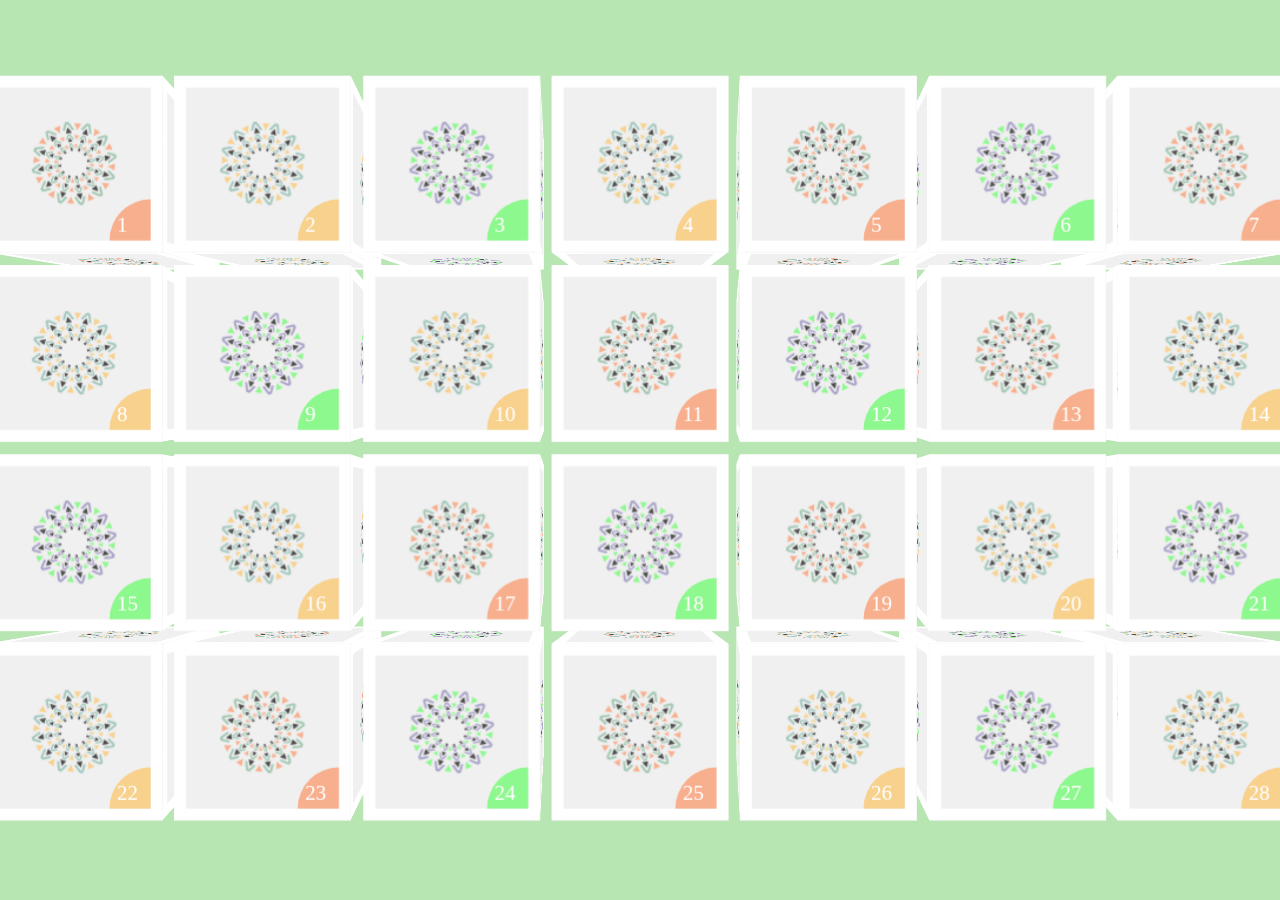
<file: page/photoWall/index_1.html>
<!DOCTYPE html>
<html>
	<head>
		<meta charset="UTF-8">
		<title></title>
		<style>
			body{
				background: #b8e6b3;
			}
			#content{
				width: 1190px;
				margin: 100px auto;
				display: flex;					/*弹性布局*/
				flex-wrap: wrap;				/*让里面的子元素换行*/
				justify-content: space-between;	/*水平方向的排列形式*/
				
				transform-style: preserve-3d;	/*把盒子变成一个3d空间*/
				transform: perspective(1000px) rotateX(0deg) rotateY(0deg);
			}
			.box{
				width: 150px;
				height: 150px;
				position: relative;
				margin: 12px 0;
				
				transform-style: preserve-3d;	/*把盒子变成一个3d空间*/
				transform: perspective(1000px) rotateX(0deg) rotateY(0deg);
				transition: 0.5s;
			}
			.box:hover{
				transform: perspective(1000px) rotateX(0deg) rotateY(180deg);
			}
			.box div{
				width: 150px;
				height: 150px;
				border: 10px solid #fff;
				overflow: hidden;
				
				position: absolute;
				left: 0;
				top: 0;
				box-sizing: border-box;
			}
			
			.box:nth-child(1n) div{
				background: #f0f0f0 url(images/1.png) no-repeat center;
			}
			.box:nth-child(2n) div{
				background: #f0f0f0 url(images/2.png) no-repeat center;
			}
			.box:nth-child(3n) div{
				background: #f0f0f0 url(images/3.png) no-repeat center;
			}
			
			.box div:nth-of-type(1){
				transform: translateZ(75px);
			}
			.box div:nth-of-type(2){
				transform: translateZ(-75px);
			}
			.box div:nth-of-type(3){
				transform: rotateX(90deg) translateZ(75px);
			}
			.box div:nth-of-type(4){
				transform: rotateX(90deg) translateZ(-75px);
			}
			.box div:nth-of-type(5){
				transform: rotateY(90deg) translateZ(75px);
			}
			.box div:nth-of-type(6){
				transform: rotateY(90deg) translateZ(-75px);
			}
			
			
			.box span{
				display: block;
				width: 70px;
				height: 70px;
				position: absolute;
				right: -35px;
				bottom: -35px;
				border-radius: 50%;
				text-indent: 9%;
				line-height: 45px;
				text-align: left;
				font-size: 18px;
				font-family:"微软雅黑";
				color: #fff;
			}
			.box:nth-child(1n) span{
				background: #f8af8d;
			}
			.box:nth-child(2n) span{
				background: #f8d18d;
			}
			.box:nth-child(3n) span{
				background: #8df88d;
			}
		</style>
	</head>
	<body>
		<div id="content">
			<div class="box">
				<div><span>1</span></div>
				<div></div>
				<div></div>
				<div></div>
				<div></div>
				<div></div>
			</div>
			<div class="box">
				<div><span>2</span></div>
				<div></div>
				<div></div>
				<div></div>
				<div></div>
				<div></div>
			</div>
			<div class="box">
				<div><span>3</span></div>
				<div></div>
				<div></div>
				<div></div>
				<div></div>
				<div></div>
			</div>
			<div class="box">
				<div><span>4</span></div>
				<div></div>
				<div></div>
				<div></div>
				<div></div>
				<div></div>
			</div>
			<div class="box">
				<div><span>5</span></div>
				<div></div>
				<div></div>
				<div></div>
				<div></div>
				<div></div>
			</div>
			<div class="box">
				<div><span>6</span></div>
				<div></div>
				<div></div>
				<div></div>
				<div></div>
				<div></div>
			</div>
			<div class="box">
				<div><span>7</span></div>
				<div></div>
				<div></div>
				<div></div>
				<div></div>
				<div></div>
			</div>
			<div class="box">
				<div><span>8</span></div>
				<div></div>
				<div></div>
				<div></div>
				<div></div>
				<div></div>
			</div>
			<div class="box">
				<div><span>9</span></div>
				<div></div>
				<div></div>
				<div></div>
				<div></div>
				<div></div>
			</div>
			<div class="box">
				<div><span>10</span></div>
				<div></div>
				<div></div>
				<div></div>
				<div></div>
				<div></div>
			</div>
			<div class="box">
				<div><span>11</span></div>
				<div></div>
				<div></div>
				<div></div>
				<div></div>
				<div></div>
			</div>
			<div class="box">
				<div><span>12</span></div>
				<div></div>
				<div></div>
				<div></div>
				<div></div>
				<div></div>
			</div>
			<div class="box">
				<div><span>13</span></div>
				<div></div>
				<div></div>
				<div></div>
				<div></div>
				<div></div>
			</div>
			<div class="box">
				<div><span>14</span></div>
				<div></div>
				<div></div>
				<div></div>
				<div></div>
				<div></div>
			</div>
			<div class="box">
				<div><span>15</span></div>
				<div></div>
				<div></div>
				<div></div>
				<div></div>
				<div></div>
			</div>
			<div class="box">
				<div><span>16</span></div>
				<div></div>
				<div></div>
				<div></div>
				<div></div>
				<div></div>
			</div>
			<div class="box">
				<div><span>17</span></div>
				<div></div>
				<div></div>
				<div></div>
				<div></div>
				<div></div>
			</div>
			<div class="box">
				<div><span>18</span></div>
				<div></div>
				<div></div>
				<div></div>
				<div></div>
				<div></div>
			</div>
			<div class="box">
				<div><span>19</span></div>
				<div></div>
				<div></div>
				<div></div>
				<div></div>
				<div></div>
			</div>
			<div class="box">
				<div><span>20</span></div>
				<div></div>
				<div></div>
				<div></div>
				<div></div>
				<div></div>
			</div>
			<div class="box">
				<div><span>21</span></div>
				<div></div>
				<div></div>
				<div></div>
				<div></div>
				<div></div>
			</div>
			<div class="box">
				<div><span>22</span></div>
				<div></div>
				<div></div>
				<div></div>
				<div></div>
				<div></div>
			</div>
			<div class="box">
				<div><span>23</span></div>
				<div></div>
				<div></div>
				<div></div>
				<div></div>
				<div></div>
			</div>
			<div class="box">
				<div><span>24</span></div>
				<div></div>
				<div></div>
				<div></div>
				<div></div>
				<div></div>
			</div>
			<div class="box">
				<div><span>25</span></div>
				<div></div>
				<div></div>
				<div></div>
				<div></div>
				<div></div>
			</div>
			<div class="box">
				<div><span>26</span></div>
				<div></div>
				<div></div>
				<div></div>
				<div></div>
				<div></div>
			</div>
			<div class="box">
				<div><span>27</span></div>
				<div></div>
				<div></div>
				<div></div>
				<div></div>
				<div></div>
			</div>
			<div class="box">
				<div><span>28</span></div>
				<div></div>
				<div></div>
				<div></div>
				<div></div>
				<div></div>
			</div>
		</div>
	</body>
</html>
</file>
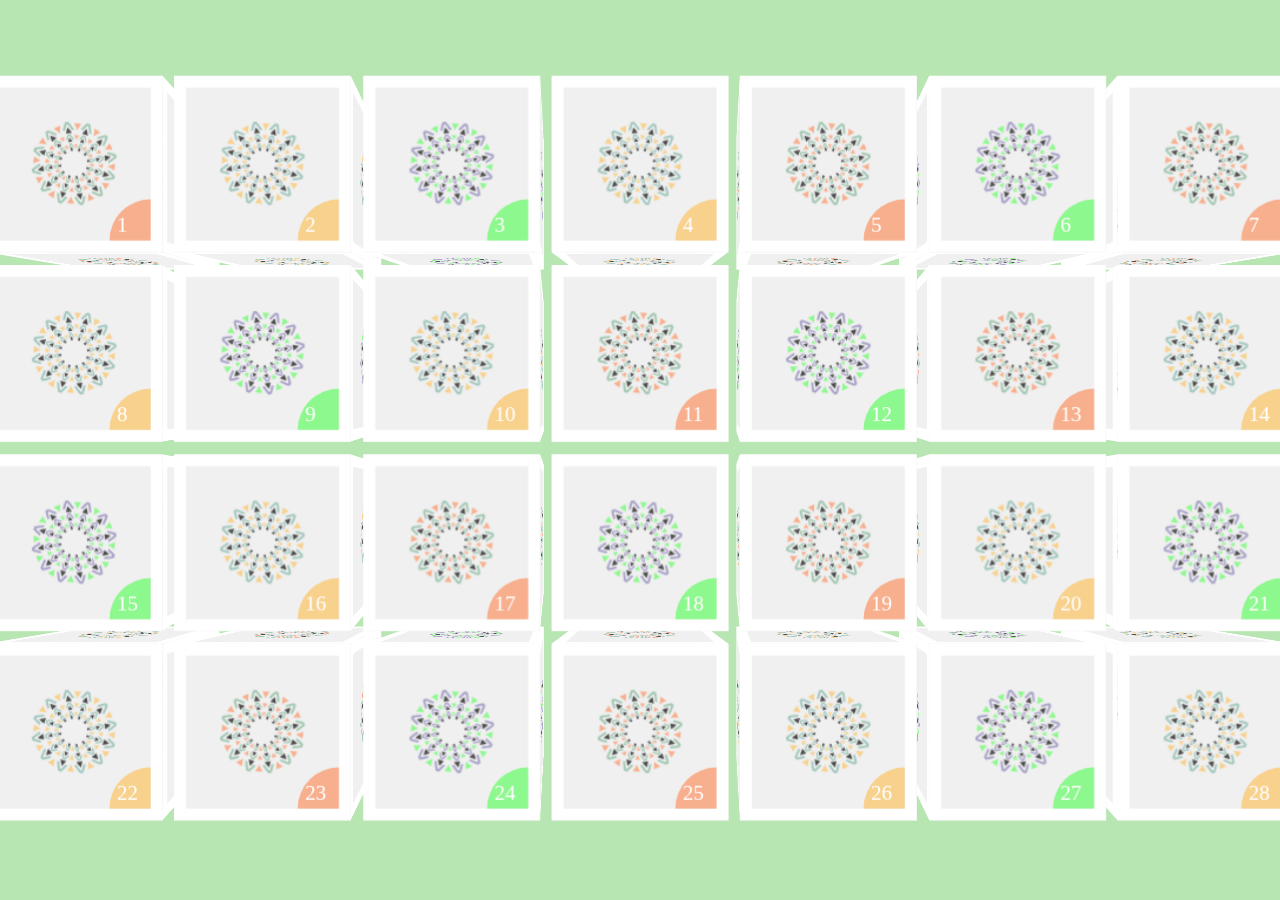
<file: page/photoWall/index_2.html>
<!DOCTYPE html>
<html>
	<head>
		<meta charset="UTF-8">
		<title></title>
		<style>
			body{
				background: #b8e6b3;
				transition: 0.5s;
			}
			#content{
				width: 1190px;
				margin: 100px auto;
				display: flex;					/*弹性布局*/
				flex-wrap: wrap;				/*让里面的子元素换行*/
				justify-content: space-between;	/*水平方向的排列形式*/
				
				transform-style: preserve-3d;	/*把盒子变成一个3d空间*/
				transform: perspective(1000px) rotateX(0deg) rotateY(0deg);
			}
			.box{
				width: 150px;
				height: 150px;
				position: relative;
				margin: 12px 0;
				
				transform-style: preserve-3d;	/*把盒子变成一个3d空间*/
				transform: perspective(1000px) rotateX(0deg) rotateY(0deg);
				transition: 0.5s;
			}
			/*.box:hover{
				transform: perspective(1000px) rotateX(0deg) rotateY(180deg);
			}*/
			.box div{
				width: 150px;
				height: 150px;
				border: 10px solid #fff;
				overflow: hidden;
				
				position: absolute;
				left: 0;
				top: 0;
				box-sizing: border-box;
			}
			
			.box:nth-child(1n) div{
				background: #f0f0f0 url(images/1.png) no-repeat center;
			}
			.box:nth-child(2n) div{
				background: #f0f0f0 url(images/2.png) no-repeat center;
			}
			.box:nth-child(3n) div{
				background: #f0f0f0 url(images/3.png) no-repeat center;
			}
			
			.box div:nth-of-type(1){
				transform: translateZ(75px);
			}
			.box div:nth-of-type(2){
				transform: translateZ(-75px);
			}
			.box div:nth-of-type(3){
				transform: rotateX(90deg) translateZ(75px);
			}
			.box div:nth-of-type(4){
				transform: rotateX(90deg) translateZ(-75px);
			}
			.box div:nth-of-type(5){
				transform: rotateY(90deg) translateZ(75px);
			}
			.box div:nth-of-type(6){
				transform: rotateY(90deg) translateZ(-75px);
			}
			
			
			.box span{
				display: block;
				width: 70px;
				height: 70px;
				position: absolute;
				right: -35px;
				bottom: -35px;
				border-radius: 50%;
				text-indent: 9%;
				line-height: 45px;
				text-align: left;
				font-size: 18px;
				font-family:"微软雅黑";
				color: #fff;
			}
			.box:nth-child(1n) span{
				background: #f8af8d;
			}
			.box:nth-child(2n) span{
				background: #f8d18d;
			}
			.box:nth-child(3n) span{
				background: #8df88d;
			}
		</style>
		<script>
			window.onload=function(){
				var boxs=document.querySelectorAll(".box");
				var content=document.getElementById("content");
				
				var rot=['rotateX(180deg)','rotateX(-180deg)','rotateY(180deg)','rotateY(-180deg)'];
				var colors=['#F7E8ED','#F2D9E6','#ECC6DE','#E0ECF5','#DDF4DE','#F0F1D5','#EEDECD','#B8E6B3','#ABE3D8','#E0E1F5','#F7E8ED','#F2D9E6','#E0ECF5','#DDF4DE','#F0F1D5','#EEDECD','#B8E6B3','#ABE3D8','#DFD1F0','#6161616'];
				//0 1 2 3
				//console.log(Math.random());
				//console.log(Math.random()*3)
				for(var i=0;i<boxs.length;i++){
					boxs[i].onmouseenter=function(){
						var css=rot[Math.round(Math.random()*(rot.length-1))];
						this.style.transform='perspective(1000px) translateZ(150px)'+css;
						
						document.body.style.background=colors[Math.round(Math.random()*(colors.length-1))];
					};
					
					boxs[i].onmouseleave=function(){
						this.style.transform='';
					};
				}
				
				document.onmousemove=function(ev){
					/*
					 * 效果分析
					 * 	1、鼠标往右走，旋转Y轴的正值。往左走，旋转Y轴的负值			横向(clientX)上旋转Y轴
					 * 	2、鼠标往上走，旋转X轴的正值。往下走，旋转X轴的负值			纵向(clientY)上旋转X轴
					 * 	3、旋转是以屏幕的中心为基准点，左与右，上与下旋转的度数都是对应的
					 * 		-4	-3	-2	-1	0	1	2	3	4			想要的
					 * 		0	1	2	3	4	5	6	7	8			实际的
					 * 	
					 */
					
					/*var deg=ev.clientX-window.innerWidth/2;
					console.log(deg);*/
					
					/*var deg=ev.clientX/window.innerWidth-0.5;
					console.log(deg);*/
					
					//旋转X轴
					var x=(0.5-ev.clientY/window.innerHeight)*15;
					
					//旋转Y轴
					var y=(ev.clientX/window.innerWidth-0.5)*15;
					content.style.transform='perspective(1000px) rotateX('+x+'deg) rotateY('+y+'deg)';
				};
			};
		</script>
	</head>
	<body>
		<div id="content">
			<div class="box">
				<div><span>1</span></div>
				<div></div>
				<div></div>
				<div></div>
				<div></div>
				<div></div>
			</div>
			<div class="box">
				<div><span>2</span></div>
				<div></div>
				<div></div>
				<div></div>
				<div></div>
				<div></div>
			</div>
			<div class="box">
				<div><span>3</span></div>
				<div></div>
				<div></div>
				<div></div>
				<div></div>
				<div></div>
			</div>
			<div class="box">
				<div><span>4</span></div>
				<div></div>
				<div></div>
				<div></div>
				<div></div>
				<div></div>
			</div>
			<div class="box">
				<div><span>5</span></div>
				<div></div>
				<div></div>
				<div></div>
				<div></div>
				<div></div>
			</div>
			<div class="box">
				<div><span>6</span></div>
				<div></div>
				<div></div>
				<div></div>
				<div></div>
				<div></div>
			</div>
			<div class="box">
				<div><span>7</span></div>
				<div></div>
				<div></div>
				<div></div>
				<div></div>
				<div></div>
			</div>
			<div class="box">
				<div><span>8</span></div>
				<div></div>
				<div></div>
				<div></div>
				<div></div>
				<div></div>
			</div>
			<div class="box">
				<div><span>9</span></div>
				<div></div>
				<div></div>
				<div></div>
				<div></div>
				<div></div>
			</div>
			<div class="box">
				<div><span>10</span></div>
				<div></div>
				<div></div>
				<div></div>
				<div></div>
				<div></div>
			</div>
			<div class="box">
				<div><span>11</span></div>
				<div></div>
				<div></div>
				<div></div>
				<div></div>
				<div></div>
			</div>
			<div class="box">
				<div><span>12</span></div>
				<div></div>
				<div></div>
				<div></div>
				<div></div>
				<div></div>
			</div>
			<div class="box">
				<div><span>13</span></div>
				<div></div>
				<div></div>
				<div></div>
				<div></div>
				<div></div>
			</div>
			<div class="box">
				<div><span>14</span></div>
				<div></div>
				<div></div>
				<div></div>
				<div></div>
				<div></div>
			</div>
			<div class="box">
				<div><span>15</span></div>
				<div></div>
				<div></div>
				<div></div>
				<div></div>
				<div></div>
			</div>
			<div class="box">
				<div><span>16</span></div>
				<div></div>
				<div></div>
				<div></div>
				<div></div>
				<div></div>
			</div>
			<div class="box">
				<div><span>17</span></div>
				<div></div>
				<div></div>
				<div></div>
				<div></div>
				<div></div>
			</div>
			<div class="box">
				<div><span>18</span></div>
				<div></div>
				<div></div>
				<div></div>
				<div></div>
				<div></div>
			</div>
			<div class="box">
				<div><span>19</span></div>
				<div></div>
				<div></div>
				<div></div>
				<div></div>
				<div></div>
			</div>
			<div class="box">
				<div><span>20</span></div>
				<div></div>
				<div></div>
				<div></div>
				<div></div>
				<div></div>
			</div>
			<div class="box">
				<div><span>21</span></div>
				<div></div>
				<div></div>
				<div></div>
				<div></div>
				<div></div>
			</div>
			<div class="box">
				<div><span>22</span></div>
				<div></div>
				<div></div>
				<div></div>
				<div></div>
				<div></div>
			</div>
			<div class="box">
				<div><span>23</span></div>
				<div></div>
				<div></div>
				<div></div>
				<div></div>
				<div></div>
			</div>
			<div class="box">
				<div><span>24</span></div>
				<div></div>
				<div></div>
				<div></div>
				<div></div>
				<div></div>
			</div>
			<div class="box">
				<div><span>25</span></div>
				<div></div>
				<div></div>
				<div></div>
				<div></div>
				<div></div>
			</div>
			<div class="box">
				<div><span>26</span></div>
				<div></div>
				<div></div>
				<div></div>
				<div></div>
				<div></div>
			</div>
			<div class="box">
				<div><span>27</span></div>
				<div></div>
				<div></div>
				<div></div>
				<div></div>
				<div></div>
			</div>
			<div class="box">
				<div><span>28</span></div>
				<div></div>
				<div></div>
				<div></div>
				<div></div>
				<div></div>
			</div>
		</div>
	</body>
</html>
</file>
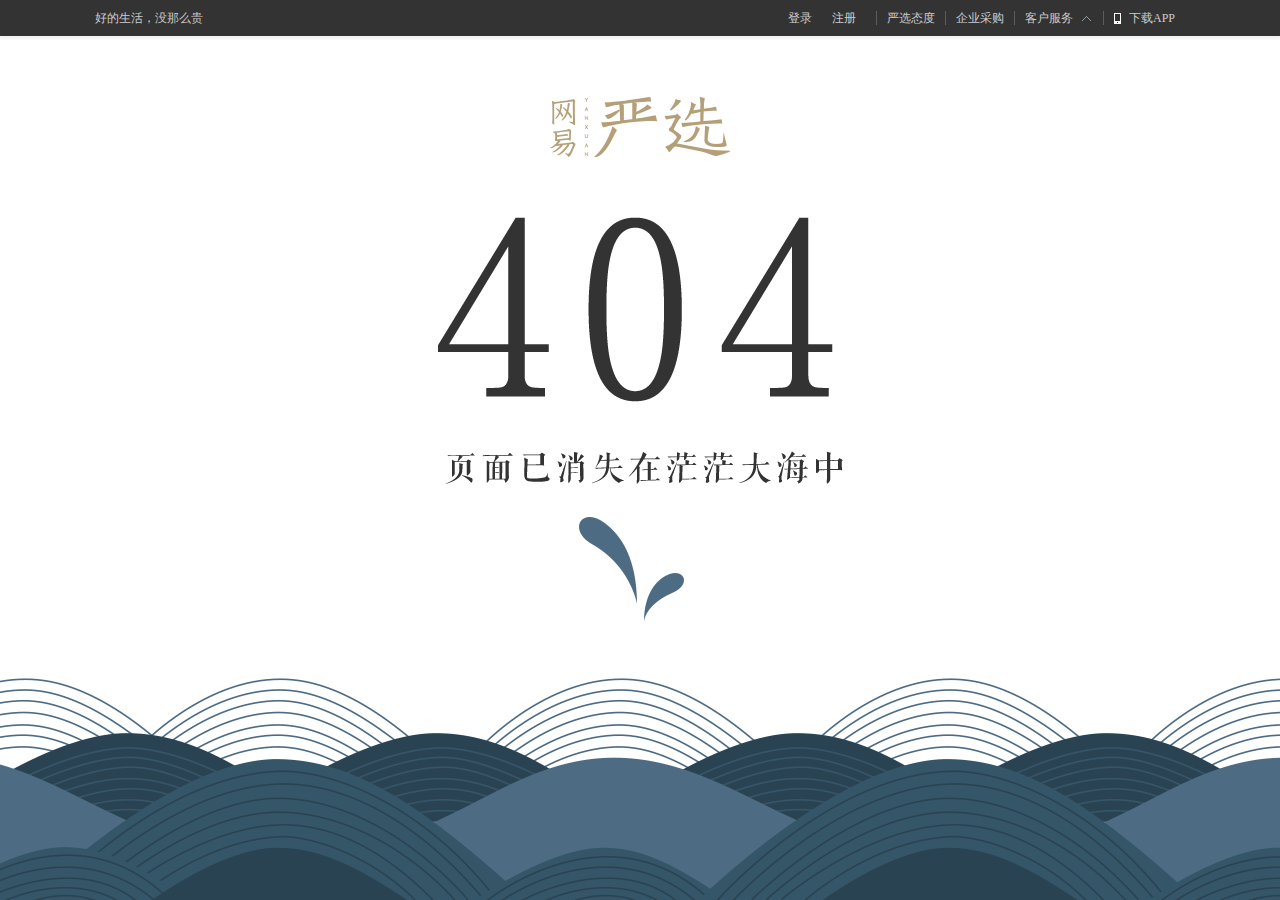
<file: page/wyyx/product.html>
<!DOCTYPE html>
<html>
	<head>
		<meta charset="UTF-8">
		<title></title>
		<link rel="stylesheet" href="css/common.css" />
		<link rel="stylesheet" href="css/product.css" />
	</head>
	<body>
		<!--头部-->
		<header id="head">
			<!--页面头-->
			<div class="head">
				<div class="center clearfix">
					<div class="left">好的生活，没那么贵</div>
					<div class="right">
						<ul>
							<li><a href="#" class="noborder">登录</a></li>
							<li><a href="#" class="noborder margin">注册</a></li>
							<li><a href="#">严选态度</a></li>
							<li><a href="#">企业采购</a></li>
							<li class="customer">
								<a href="#">客户服务</a>
								<ul>
									<li><a href="#">帮助中心</a></li>
									<li><a href="#">在线客服</a></li>
									<li class="phone">
										<a href="#">电话客服</a>
										<div>
											<p>400-0368-163</p>
											<p>9:00-22:00</p>
										</div>
									</li>
									<li><a href="#" class="noborder">商务合作</a></li>
								</ul>
							</li>
							<li class="down">
								<a href="#">下载APP</a>
								<div>
									<img src="images/down.png" alt="" />
									<span>扫码下载 首单立减8元</span>
								</div>
							</li>
						</ul>
					</div>
				</div>
			</div>
			
			<!--搜索部分-->
			<div class="search">
				<div class="center clearfix">
					<h1><a href="#"><img src="images/logo.gif" alt="网易严选" ></a></h1>
					<div class="searcBox right">
						<input type="text" value="Timberland制造商情侣牛皮靴" />
						<a href="javascript:;"></a>
					</div>
				</div>
			</div>
			
			<!--导航-->
			<nav class="nav">
				<div class="center clearfix">
					<a class="logo" href=""><img src="images/smallLogo.gif"/></a>
					<ul class="navBar">
						<li class="active"><a href="#">首页</a></li>
						<li><a href="#">居家</a></li>
						<li><a href="#">餐厨</a></li>
						<li><a href="#">配件</a></li>
						<li><a href="#">服装</a></li>
						<li><a href="#">洗护</a></li>
						<li><a href="#">婴童</a></li>
						<li><a href="#">杂货</a></li>
						<li><a href="#">饮食</a></li>
						<li><a href="#">其他</a></li>
						<li class="separate">|</li>
						<li><a href="#">专题</a></li>
						<li><a href="#">甄选家</a></li>
					</ul>
					<div class="cartWrap">
						<i>0</i>
						<div class="cart">
							<div class="list">
								<ul>
									<li>
										<a href="#" class="img"><img src="images/img_01-1.png"/></a>
										<div class="message">
											<p><a href="#">领尖扣商务免烫衬衫</a></p>
											<p>白色 Lx 1</p>
										</div>
										<div class="price">¥219.00</div>
										<div class="close">X</div>
									</li>
									<li>
										<a href="#" class="img"><img src="images/img_01-1.png"/></a>
										<div class="message">
											<p><a href="#">领尖扣商务免烫衬衫</a></p>
											<p>白色 Lx 1</p>
										</div>
										<div class="price">¥219.00</div>
										<div class="close">X</div>
									</li>
									<li>
										<a href="#" class="img"><img src="images/img_01-1.png"/></a>
										<div class="message">
											<p><a href="#">领尖扣商务免烫衬衫</a></p>
											<p>白色 Lx 1</p>
										</div>
										<div class="price">¥219.00</div>
										<div class="close">X</div>
									</li>
									<li>
										<a href="#" class="img"><img src="images/img_01-1.png"/></a>
										<div class="message">
											<p><a href="#">领尖扣商务免烫衬衫</a></p>
											<p>白色 Lx 1</p>
										</div>
										<div class="price">¥219.00</div>
										<div class="close">X</div>
									</li>
									<li>
										<a href="#" class="img"><img src="images/img_01-1.png"/></a>
										<div class="message">
											<p><a href="#">领尖扣商务免烫衬衫</a></p>
											<p>白色 Lx 1</p>
										</div>
										<div class="price">¥219.00</div>
										<div class="close">X</div>
									</li>
									<li>
										<a href="#" class="img"><img src="images/img_01-1.png"/></a>
										<div class="message">
											<p><a href="#">领尖扣商务免烫衬衫</a></p>
											<p>白色 Lx 1</p>
										</div>
										<div class="price">¥219.00</div>
										<div class="close">X</div>
									</li>
									<li>
										<a href="#" class="img"><img src="images/img_01-1.png"/></a>
										<div class="message">
											<p><a href="#">领尖扣商务免烫衬衫</a></p>
											<p>白色 Lx 1</p>
										</div>
										<div class="price">¥219.00</div>
										<div class="close">X</div>
									</li>
									<li>
										<a href="#" class="img"><img src="images/img_01-1.png"/></a>
										<div class="message">
											<p><a href="#">领尖扣商务免烫衬衫</a></p>
											<p>白色 Lx 1</p>
										</div>
										<div class="price">¥219.00</div>
										<div class="close">X</div>
									</li>
								</ul>
								<div class="scrollBar">
									<span class="topBtn"></span>
									<div class="slideWrap">
										<div class="slide"></div>
									</div>
									<span class="bottomBtn"></span>
								</div>
							</div>
							<div class="total">
								商品合计: <span>¥751.00</span><a href="#">去购物车结算</a>
							</div>
						</div>
					</div>
					<div class="login">
						<a href="#">登录</a><a href="#">注册</a>
					</div>
				</div>
				<div class="subNav">
					<ul style="display: block;">
						<li><a href="#"><img src="images/nav_01.png" alt="" />1被枕</a></li>
						<li><a href="#"><img src="images/nav_02.png" alt="" />床品件套</a></li>
						<li><a href="#"><img src="images/nav_03.png" alt="" />床垫</a></li>
						<li><a href="#"><img src="images/nav_04.png" alt="" />地垫</a></li>
						<li><a href="#"><img src="images/nav_05.png" alt="" />家具</a></li>
						<li><a href="#"><img src="images/nav_06.png" alt="" />舒坐</a></li>
						<li><a href="#"><img src="images/nav_07.png" alt="" />灯具</a></li>
						<li><a href="#"><img src="images/nav_08.png" alt="" />家饰</a></li>
					</ul>
					<ul>
						<li><a href="#"><img src="images/nav_01.png" alt="" />2被枕</a></li>
						<li><a href="#"><img src="images/nav_02.png" alt="" />床品件套</a></li>
						<li><a href="#"><img src="images/nav_03.png" alt="" />床垫</a></li>
						<li><a href="#"><img src="images/nav_04.png" alt="" />地垫</a></li>
						<li><a href="#"><img src="images/nav_05.png" alt="" />家具</a></li>
						<li><a href="#"><img src="images/nav_06.png" alt="" />舒坐</a></li>
						<li><a href="#"><img src="images/nav_07.png" alt="" />灯具</a></li>
						<li><a href="#"><img src="images/nav_08.png" alt="" />家饰</a></li>
					</ul>
					<ul>
						<li><a href="#"><img src="images/nav_01.png" alt="" />3被枕</a></li>
						<li><a href="#"><img src="images/nav_02.png" alt="" />床品件套</a></li>
						<li><a href="#"><img src="images/nav_03.png" alt="" />床垫</a></li>
						<li><a href="#"><img src="images/nav_04.png" alt="" />地垫</a></li>
						<li><a href="#"><img src="images/nav_05.png" alt="" />家具</a></li>
						<li><a href="#"><img src="images/nav_06.png" alt="" />舒坐</a></li>
						<li><a href="#"><img src="images/nav_07.png" alt="" />灯具</a></li>
						<li><a href="#"><img src="images/nav_08.png" alt="" />家饰</a></li>
					</ul>
					<ul>
						<li><a href="#"><img src="images/nav_01.png" alt="" />4被枕</a></li>
						<li><a href="#"><img src="images/nav_02.png" alt="" />床品件套</a></li>
						<li><a href="#"><img src="images/nav_03.png" alt="" />床垫</a></li>
						<li><a href="#"><img src="images/nav_04.png" alt="" />地垫</a></li>
						<li><a href="#"><img src="images/nav_05.png" alt="" />家具</a></li>
						<li><a href="#"><img src="images/nav_06.png" alt="" />舒坐</a></li>
						<li><a href="#"><img src="images/nav_07.png" alt="" />灯具</a></li>
						<li><a href="#"><img src="images/nav_08.png" alt="" />家饰</a></li>
					</ul>
					<ul>
						<li><a href="#"><img src="images/nav_01.png" alt="" />5被枕</a></li>
						<li><a href="#"><img src="images/nav_02.png" alt="" />床品件套</a></li>
						<li><a href="#"><img src="images/nav_03.png" alt="" />床垫</a></li>
						<li><a href="#"><img src="images/nav_04.png" alt="" />地垫</a></li>
						<li><a href="#"><img src="images/nav_05.png" alt="" />家具</a></li>
						<li><a href="#"><img src="images/nav_06.png" alt="" />舒坐</a></li>
						<li><a href="#"><img src="images/nav_07.png" alt="" />灯具</a></li>
						<li><a href="#"><img src="images/nav_08.png" alt="" />家饰</a></li>
					</ul>
					<ul>
						<li><a href="#"><img src="images/nav_01.png" alt="" />6被枕</a></li>
						<li><a href="#"><img src="images/nav_02.png" alt="" />床品件套</a></li>
						<li><a href="#"><img src="images/nav_03.png" alt="" />床垫</a></li>
						<li><a href="#"><img src="images/nav_04.png" alt="" />地垫</a></li>
						<li><a href="#"><img src="images/nav_05.png" alt="" />家具</a></li>
						<li><a href="#"><img src="images/nav_06.png" alt="" />舒坐</a></li>
						<li><a href="#"><img src="images/nav_07.png" alt="" />灯具</a></li>
						<li><a href="#"><img src="images/nav_08.png" alt="" />家饰</a></li>
					</ul>
					<ul>
						<li><a href="#"><img src="images/nav_01.png" alt="" />7被枕</a></li>
						<li><a href="#"><img src="images/nav_02.png" alt="" />床品件套</a></li>
						<li><a href="#"><img src="images/nav_03.png" alt="" />床垫</a></li>
						<li><a href="#"><img src="images/nav_04.png" alt="" />地垫</a></li>
						<li><a href="#"><img src="images/nav_05.png" alt="" />家具</a></li>
						<li><a href="#"><img src="images/nav_06.png" alt="" />舒坐</a></li>
						<li><a href="#"><img src="images/nav_07.png" alt="" />灯具</a></li>
						<li><a href="#"><img src="images/nav_08.png" alt="" />家饰</a></li>
					</ul>
					<ul>
						<li><a href="#"><img src="images/nav_01.png" alt="" />8被枕</a></li>
						<li><a href="#"><img src="images/nav_02.png" alt="" />床品件套</a></li>
						<li><a href="#"><img src="images/nav_03.png" alt="" />床垫</a></li>
						<li><a href="#"><img src="images/nav_04.png" alt="" />地垫</a></li>
						<li><a href="#"><img src="images/nav_05.png" alt="" />家具</a></li>
						<li><a href="#"><img src="images/nav_06.png" alt="" />舒坐</a></li>
						<li><a href="#"><img src="images/nav_07.png" alt="" />灯具</a></li>
						<li><a href="#"><img src="images/nav_08.png" alt="" />家饰</a></li>
					</ul>
					<ul>
						<li><a href="#"><img src="images/nav_01.png" alt="" />9被枕</a></li>
						<li><a href="#"><img src="images/nav_02.png" alt="" />床品件套</a></li>
						<li><a href="#"><img src="images/nav_03.png" alt="" />床垫</a></li>
						<li><a href="#"><img src="images/nav_04.png" alt="" />地垫</a></li>
						<li><a href="#"><img src="images/nav_05.png" alt="" />家具</a></li>
						<li><a href="#"><img src="images/nav_06.png" alt="" />舒坐</a></li>
						<li><a href="#"><img src="images/nav_07.png" alt="" />灯具</a></li>
						<li><a href="#"><img src="images/nav_08.png" alt="" />家饰</a></li>
					</ul>
				</div>
			</nav>
		</header>
		
		<!--面包屑-->
		<section id="position">
			<a href="#">首页</a> > <a href="#">其他</a> > <a href="#">数码</a> > 网易智造空气感苹果手机壳
		</section>
		
		<!--产品图片-->
		<section id="productImg" class="clearfix">
			<div class="left">
				<img src="images/img_35.jpg" alt="" class="left" />
				<div class="smallImg right">
					<img src="images/img_35.jpg" alt="" class="active" />
					<img src="images/img_36.jpg" alt="" />
					<img src="images/img_37.jpg" alt="" />
					<img src="images/img_38.jpg" alt="" />
					<img src="images/img_39.jpg" alt="" />
				</div>
			</div>
			<div class="info right">
				<h2>网易智造空气感苹果手机壳</h2>
				<p>0.4mm纸一样薄 磨砂手感</p>
				<div class="price">
					<div><span>售价</span><strong>¥38.00</strong></div>
					<div><span>促销</span><a href="#" class="tag">愚人节</a><a href="#" class="discount">领全场满减券，额外机会包裹翻倍</a></div>
					<div><span>服务</span><a href="#" class="service"><i></i>30天无忧退货<i></i>48小时快速退款<i></i>满88元免邮费<i></i>网易自营品牌</a></div>
				</div>
				<div class="fomat">
					<!--<dl class="clearfix">
						<dt>型号</dt>
						<dd>iPhone 7</dd>
						<dd>iPhone 7 Plus</dd>
					</dl>
					<dl class="clearfix">
						<dt>颜色</dt>
						<dd>清透黑</dd>
						<dd>纯净白</dd>
					</dl>-->
				</div>
				<div class="number">
					<span class="nTitle">数量</span>
					<div class="noClick">
						<span>-</span>
						<input type="text" value="1" />
						<span>+</span>
					</div>
				</div>
				<div class="btn">
					<a href="#" class="buy">立即购买</a>
					<a href="javascript:;" class="join">加入购物车</a>
					<a href="#" class="collection">收藏</a>
				</div>
			</div>
		</section>
		
		<!--大家都在看-->
		<section id="look">
			<div class="center">
				<h3>大家都在看</h3>
				<div class="content clearfix" id="allLook">
					<div class="carouselImgCon">
						<ul>
							<!--<li>
								<a href="#"><img src="images/img_40.png"/></a>
								<a href="#">网易双子星蓝牙音箱</a>
								<span>¥288.00</span>
							</li>
							<li>
								<a href="#"><img src="images/img_41.png"/></a>
								<a href="#">网易双子星蓝牙音箱</a>
								<span>¥288.00</span>
							</li>
							<li>
								<a href="#"><img src="images/img_42.png"/></a>
								<a href="#">网易双子星蓝牙音箱</a>
								<span>¥288.00</span>
							</li>
							<li>
								<a href="#"><img src="images/img_43.png"/></a>
								<a href="#">网易双子星蓝牙音箱</a>
								<span>¥288.00</span>
							</li>
							<li>
								<a href="#"><img src="images/img_44.png"/></a>
								<a href="#">网易双子星蓝牙音箱</a>
								<span>¥288.00</span>
							</li>
							<li>
								<a href="#"><img src="images/img_45.png"/></a>
								<a href="#">网易双子星蓝牙音箱</a>
								<span>¥288.00</span>
							</li>
							<li>
								<a href="#"><img src="images/img_46.png"/></a>
								<a href="#">网易双子星蓝牙音箱</a>
								<span>¥288.00</span>
							</li>
							<li>
								<a href="#"><img src="images/img_47.png"/></a>
								<a href="#">网易双子星蓝牙音箱</a>
								<span>¥288.00</span>
							</li>-->
						</ul>
					</div>
					<!--<div class="prev"><</div>
					<div class="next">></div>-->
				</div>
			</div>
		</section>
		
		<!--详情评价专题推荐-->
		<section id="bottom">
			<div class="center clearfix">
				<!--详情与评价-->
				<div class="product">
					<div class="title">
						<a href="javascript:;" class="active">详情</a><a href="javascript:;">评价<span>（200）</span></a>
					</div>
					<div class="content">
						<!--详情选项卡对应的内容-->
						<div class="details" style="display: block;">
							<table>
								<tbody>
									<!--<tr>
										<td>产品尺寸</td>
										<td>270mm*50mm*30mm</td>
										<td>额定参数</td>
										<td>2500W-10A Max, 250V</td>
									</tr>
									<tr>
										<td>产品尺寸</td>
										<td>270mm*50mm*30mm</td>
										<td>额定参数</td>
										<td>2500W-10A Max, 250V</td>
									</tr>
									<tr>
										<td>产品尺寸</td>
										<td>270mm*50mm*30mm</td>
										<td>额定参数</td>
										<td>2500W-10A Max, 250V</td>
									</tr>
									<tr>
										<td>产品尺寸</td>
										<td>270mm*50mm*30mm</td>
										<td>额定参数</td>
										<td>2500W-10A Max, 250V</td>
									</tr>-->
								</tbody>
							</table>
							<div class="img">
								<img src="images/img_48.jpg" alt="" />
								<img src="images/img_49.jpg" alt="" />
								<img src="images/img_50.jpg" alt="" />
							</div>
							<div class="problem">
								<h3>常见问题</h3>
								<dl>
									<dt>购买运费如何收取？</dt>
									<dd>单笔订单金额（不含运费）满88元免邮费；不满88元，每单收取10元运费。</dd>
								</dl>
								<dl>
									<dt>使用什么快递发货？</dt>
									<dd>严选默认使用顺丰快递发货（个别商品使用其他快递），配送范围覆盖全国大部分地区（港澳台地区除外）。</dd>
								</dl>
								<dl>
									<dt>如何申请退货？</dt>
									<dd>1.自收到商品之日起30日内，顾客可申请无忧退货，退款将原路返还，不同的银行处理时间不同，预计1-5个工作日到账；</dd>
									<dd>2.内裤和食品等特殊商品无质量问题不支持退货</dd>
									<dd>3.退货流程：<br />确认收货-申请退货-客服审核通过-用户寄回商品-仓库签收验货-退款审核-退款完成；</dd>
									<dd>4.因网易严选产生的退货，如质量问题，退货邮费由网易严选承担，退款完成后会以现金券的形式报销。因客户个人原因产生的退货，购买和寄回运费由客户个人承担。</dd>
								</dl>
								<dl>
									<dt>如何开具发票？</dt>
									<dd>1.如需开具普通发票，请在下单时选择“我要开发票”并填写相关信息（APP仅限2.4.0及以上版本）；</dd>
									<dd>2.如需开具增值税专用发票，请在购买后联系客服办理；</dd>
									<dd>3.可选开票内容：<br />
订单中含有办公用品（箱包、文具、口罩）--办公用品等、耗材等、日用品、家居用品、食品、酒/饮料、服饰、化妆品；
不含有办公用品--日用品、家居用品、食品、酒/饮料、服饰、化妆品；
订单商品为礼品卡--预付卡。</dd>
								</dl>
							</div>
						</div>
						<!--评价选项卡对应的内容-->
						<div class="evaluate">
							<div class="border">
								<div class="eTitle clearfix">
									<div class="active">
										<i></i><span>全部（200）</span>
									</div>
									<div>
										<i></i><span>有图（6）</span>
									</div>
								</div>
								<ul>
									<li>
										<div class="avatar">
											<img src="images/avatar.png" alt="" />
											<a href="#" class="vip1"></a><span>s****i</span>
										</div>
										<div class="text">
											<p>我买错了！！！iPhone6s！我快哭了！</p>
											<div class="smallImg clearfix">
												<span><img src="images/img_50.jpg" alt="" /></span>
												<span><img src="images/img_51.jpg" alt="" /></span>
											</div>
											<div class="color clearfix">
												<span class="left">型号:iPhone 7,颜色:纯净白</span>
												<span class="right">2017-03-25 09:05</span>
											</div>
											<div class="dialog" id="commmetImg1">
												<div class="carouselImgCon">
													<ul>
														<li><img src="images/img_50.jpg" alt="" /></li>
														<li><img src="images/img_51.jpg" alt="" /></li>
													</ul>
												</div>
												<div class="close">X</div>
												<div class="prev"><</div>
												<div class="next">></div>
											</div>
										</div>
									</li>
									<li>
										<div class="avatar">
											<img src="images/avatar.png" alt="" />
											<a href="#" class="vip1"></a><span>s****i</span>
										</div>
										<div class="text">
											<p>我买错了！！！iPhone6s！我快哭了！</p>
											<div class="smallImg clearfix">
												<span><img src="images/img_50.jpg" alt="" /></span>
												<span><img src="images/img_51.jpg" alt="" /></span>
											</div>
											<div class="color clearfix">
												<span class="left">型号:iPhone 7,颜色:纯净白</span>
												<span class="right">2017-03-25 09:05</span>
											</div>
											<div class="dialog" id="commmetImg1">
												<div class="carouselImgCon">
													<ul>
														<li><img src="images/img_50.jpg" alt="" /></li>
														<li><img src="images/img_51.jpg" alt="" /></li>
													</ul>
												</div>
												<div class="close">X</div>
												<div class="prev"><</div>
												<div class="next">></div>
											</div>
										</div>
									</li>
									<li>
										<div class="avatar">
											<img src="images/avatar.png" alt="" />
											<a href="#" class="vip1"></a><span>s****i</span>
										</div>
										<div class="text">
											<p>我买错了！！！iPhone6s！我快哭了！</p>
											<div class="smallImg clearfix">
												<span><img src="images/img_50.jpg" alt="" /></span>
												<span><img src="images/img_51.jpg" alt="" /></span>
											</div>
											<div class="color clearfix">
												<span class="left">型号:iPhone 7,颜色:纯净白</span>
												<span class="right">2017-03-25 09:05</span>
											</div>
											<div class="dialog" id="commmetImg1">
												<div class="carouselImgCon">
													<ul>
														<li><img src="images/img_50.jpg" alt="" /></li>
														<li><img src="images/img_51.jpg" alt="" /></li>
													</ul>
												</div>
												<div class="close">X</div>
												<div class="prev"><</div>
												<div class="next">></div>
											</div>
										</div>
									</li>
									<li>
										<div class="avatar">
											<img src="images/avatar.png" alt="" />
											<a href="#" class="vip1"></a><span>s****i</span>
										</div>
										<div class="text">
											<p>我买错了！！！iPhone6s！我快哭了！</p>
											<div class="smallImg clearfix">
												<span><img src="images/img_50.jpg" alt="" /></span>
												<span><img src="images/img_51.jpg" alt="" /></span>
											</div>
											<div class="color clearfix">
												<span class="left">型号:iPhone 7,颜色:纯净白</span>
												<span class="right">2017-03-25 09:05</span>
											</div>
											<div class="dialog" id="commmetImg1">
												<div class="carouselImgCon">
													<ul>
														<li><img src="images/img_50.jpg" alt="" /></li>
														<li><img src="images/img_51.jpg" alt="" /></li>
													</ul>
												</div>
												<div class="close">X</div>
												<div class="prev"><</div>
												<div class="next">></div>
											</div>
										</div>
									</li>
								</ul>
							</div>
							<div class="page">
								<!--<span>首页</span>
								<span><上一页</span>
								<div class="mainPage">
									<span>1</span><span>2</span><span>3</span><span>4</span><span>5</span><span>6</span><span class="active">7</span><span>8</span><span>9</span><span>10</span>
								</div>
								<span>下一页<</span>
								<span>尾页</span>-->
							</div>
						</div>
					</div>
				</div>
				
				<!--专题推荐-->
				<div class="special">
					<h3>专题推荐</h3>
					<div>
						<a href="#"><img src="images/img_52.jpg"/></a>
						<a href="#">好东西不该只用来凑单</a>
					</div>
					<div>
						<a href="#"><img src="images/img_53.jpg"/></a>
						<a href="#">好东西不该只用来凑单</a>
					</div>
					<div>
						<a href="#"><img src="images/img_54.jpg"/></a>
						<a href="#">好东西不该只用来凑单</a>
					</div>
					<div>
						<a href="#"><img src="images/img_55.jpg"/></a>
						<a href="#">好东西不该只用来凑单</a>
					</div>
					<div>
						<a href="#"><img src="images/img_56.jpg"/></a>
						<a href="#">好东西不该只用来凑单</a>
					</div>
				</div>
			</div>
		</section>
		
		
		<!--底部-->
		<footer>
			<div class="message">
				<div class="center">
					<div class="box">
						<h4>客服电话</h4>
						<p class="phone">400-0368-163</p>
						<p class="workTime">9:00-22:00</p>
						<div class="btn"><a href="#">用户反馈</a><a href="#">在线客服</a></div>
					</div>
					<div class="box">
						<h4>何为严选</h4>
						<p>网易原创生活类电商品牌，秉承网易一贯的严谨态度，我们深入世界各地，从源头全程严格把控商品生产环节，力求帮消费者甄选到最优质的商品</p>
						<dl class="clearfix">
							<dt>关注我们 :</dt>
							<dd><a href="#"><img src="images/ico_05.gif"/></a></dd>
							<dd><a href="#"><img src="images/ico_06.gif"/></a></dd>
							<dd><a href="#"><img src="images/ico_07.gif"/></a></dd>
						</dl>
					</div>
					<div class="box">
						<h4>扫码下载严选APP</h4>
						<img src="images/down.png" alt="" />
						<p class="money">首单立减8元</p>
					</div>
				</div>
			</div>
			<div class="foot">
				<div class="center">
					<div class="title">
						<div>30天无忧退</div>
						<div>货满88元免邮</div>
						<div>网易品质保证</div>
					</div>
					<div class="copy">
						<p><a href="#">关于我们</a> | <a href="#">帮助中心 </a> | <a href="#">售后服务</a> | <a href="#">配送与验收</a> | <a href="#">商务合作</a> | <a href="#">企业采购</a> | <a href="#">友情链接</a></p>
						<p>网易公司版权所有 &copy; 1997-2017 食品经营许可证：JY13301080111719</p>
					</div>
				</div>
			</div>
		</footer>
		
		<!--侧边栏-->
		<div id="sideBar">
			<div class="top">
				<a href="#">新人有礼</a>
				<a href="#">下载APP</a>
				<a href="#">在线客服</a>
			</div>
			<a href="javascript:;" class="back">回顶部</a>
		</div>
		
		<script src="js/common.js"></script>
		<script src="js/product_listData.js"></script>
		<script src="js/recommend_data.js"></script>
		<script src="js/move.js"></script>
		<script src="js/Carousel.js"></script>
		<script src="js/comment_data.js"></script>
		<script src="js/product.js"></script>
	</body>
</html>
</file>
<file: page/wyyx/css/common.css>
body,h1,h2,h3,h4,h5,h6,p,dl,dd{
	margin: 0;
}
body{
	font-size: 14px;
	color: #333;
	font-family: "微软雅黑";
}
ul,ol{
	margin: 0;
	padding: 0;
	list-style: none;
}
img{
	border: none;
	vertical-align: middle;
}
a{
	text-decoration: none;
	color: #333;
}
a:hover{
	color: #b4a078;
}
input{
	margin: 0;
	padding: 0;
	vertical-align: middle;
	border: 1px solid #ccc;
}
label{
	vertical-align: middle;
}
table{
	border-collapse: collapse;
}
th,td{
	padding: 0;
}


.center{
	width: 1090px;
	margin: 0 auto;
}
.left{
	float: left;
}
.right{
	float: right;
}
.clearfix:after{
	content: '';
	clear: both;
	display: block;
}
.scaleImg img{
	transition: 1s ease-out;
	transform: scale(1);
}
.scaleImg:hover img{
	transform: scale(1.1);
}
.original{
	background: #f4f4f4 url(../images/original.png) center no-repeat;
}


/*----------头部----------*/
#head{
	border-bottom: 1px solid #f3f3f3;
	box-shadow: 0 2px 2px #f3f3f3;
}
#head .head{
	background: #333;
	font-size: 12px;
	line-height: 36px;
}
#head .left{
	color: #ccc;
}

#head .head li{
	float: left;
	position: relative;
	z-index: 2;
}
#head .head li a{
	color: #ccc;
	padding: 0 10px;
	border-left: 1px solid #5c5c5c;
}
#head .head li a:hover{
	color: #fff;
}
#head .head li a.noborder{
	border: none;
}
#head .margin{
	margin-right: 10px;
}
#head .customer{
	padding-right: 10px;
	margin-right: 10px;
	background: url(../images/customer_bg1.gif) 68px center no-repeat;
}
#head .customer:hover{
	background: url(../images/customer_bg2.gif) 68px center no-repeat;
}
#head .customer:hover ul{
	display: block;
}
#head .customer ul{
	position: absolute;
	border: 1px solid #ddd;
	background: #fff;
	box-shadow: 0 0 3px rgba(0,0,0,.2);
	display: none;
}
#head .customer ul:before,#head .down div:before{
	width: 10px;
	height: 6px;
	content: '';
	display: block;
	background: url(../images/ico_02.png);
	position: absolute;
	margin: auto;
	left: 0;
	right: 0;
	top: -6px;
}
#head .customer ul li{
	float: none;
}
#head .customer ul a{
	display: block;
	padding: 0;
	border-left: none;
	border-bottom: 1px solid #ddd;
	text-align: center;
	margin: 0 10px;
	color: #999;
}
#head .customer ul a:hover{
	color: #b4a078;
}
#head .customer ul a.noborder{
	border-bottom: none;
}
#head .customer li.phone{
	background: url(../images/phone_bg1.gif) 62px center no-repeat;
}
#head .customer li.phone:hover{
	background: url(../images/phone_bg2.gif) 62px center no-repeat;
}
#head .customer li.phone:hover div{
	display: block;
}
#head .customer li.phone div{
	position: absolute;
	width: 110px;
	height: 57px;
	right: -110px;
	top: 0;
	line-height: 20px;
	background: #fff;
	text-align: center;
	box-shadow: 0 0 3px rgba(0,0,0,.2);
	display: none;
	z-index: 2;
}
#head .customer li.phone div p:nth-child(1){
	font-size: 14px;
	color: #999;
	margin-top: 12px;
}
#head .customer li.phone div p:nth-child(2){
	color: #ccc;
}

#head .head .down a{
	padding-left: 25px;
	background: url(../images/ico_01.png) 10px center no-repeat;
}
#head .down div{
	position: absolute;
	left: -46px;
	border: 1px solid #ddd;
	box-shadow: 0 0 3px rgba(0,0,0,.2);
	padding: 10px;
	line-height: 20px;
	color: #b4a078;
	background: #fff;
	display: none;
}
#head .down:hover div{
	display: block
}



/*----------搜索----------*/
.search{
	margin: 40px 0;
}
.search .center{
	position: relative;
	height: 60px;
}
.search h1{
	position: absolute;
	left: 50%;
	margin-left: -90px;
}
.searcBox{
	height: 25px;
	margin: 16px 40px 0 0;
	font-size: 0;
}
.searcBox input{
	width: 250px;
	height: 24px;
	line-height: 24px;
	border: none;
	border-bottom: 1px solid #d8cebc;
	color: #b4a078;
	outline: none;
	font-size: 12px;
}
.searcBox a{
	display: inline-block;
	width: 20px;
	height: 20px;
	background: url(../images/ico_03.gif);
	vertical-align: middle;
}



/*----------导航----------*/
.nav{
	position: relative;
	background: #fff;
}
.nav .center{
	position: relative;
}
.nav .logo,.nav .login{
	display: none;
}
.navBar,.nav .subNav{
	text-align: center;
	font-size: 0;
}
.navBar li,.nav .subNav li{
	display: inline-block;
	font-size: 14px;
	padding: 0 30px;
	height: 50px;
}
.navBar li.separate{
	padding: 0;
	color: #ccc;
}
.navBar li a{
	font-weight: bold;
	padding-bottom: 5px;
}
.navBar li a:hover,.navBar li.active a{
	border-bottom: 3px solid #b4a078;
}

/*购物车父级样式*/
.cartWrap{
	position: absolute;
	right: 0;
	top: -80px;
	width: 20px;
	height: 20px;
	cursor: pointer;
	background: url(../images/ico_04.gif);
}
.cartWrap i{
	font: 12px/20px "微软雅黑";
	position: absolute;
	top: -12px;
	right: -12px;
	color: #fff;
	background: #d4282d;
	width: 20px;
	height: 20px;
	text-align: center;
	border-radius: 50%;
}
.cartWrap .cart{
	display: none;
	width: 328px;
	border: 1px solid #b5a176;
	box-shadow: 0 0 3px rgba(0,0,0,.5);
	position: absolute;
	top: 30px;
	right: -22px;
	background: #fff;
	padding-top: 15px;
	z-index: 10;
}
.cartWrap .cart:before{
	content: '';
	display: block;
	width: 12px;
	height: 8px;
	background: url(../images/ico_17.gif);
	position: absolute;
	top: -8px;
	right: 24px;
}
.cartWrap .list{
	height: 244px;
	position: relative;
	overflow: hidden;
}
.cartWrap ul{
	padding-left: 15px;
	position: absolute;
	left: 0;
	top: 0;
}
.cartWrap li{
	height: 60px;
	margin-bottom: 10px;
}
.cartWrap .img{
	float: left;
}
.cartWrap img{
	width: 60px;
	height: 60px;
	background: #f4f4f4;
}
.cartWrap .message{
	width: 145px;
	float: left;
	padding: 5px 0 5px 10px;
	font: 12px/25px "微软雅黑";
}
.cartWrap .message p:nth-child(1){
	text-overflow: ellipsis;
	overflow: hidden;
	white-space: nowrap;
}
.cartWrap .message p:nth-child(2){
	color: #c5c5c5;
}
.cartWrap .price{
	float: left;
	width: 55px;
	padding-top: 5px;
	font: 12px/25px "微软雅黑";
	color: #b62628;
}
.cartWrap .close{
	float: left;
	width: 26px;
	font: 16px/25px "微软雅黑";
	padding-top: 5px;
}
/*购物车里滚动条的样式*/
.cartWrap .scrollBar{
	float: right;
	width: 17px;
	height: 244px;
	background: #f1f1f1;
}
.scrollBar span{
	display: block;
	width: 17px;
	height: 17px;
}
.cartWrap .topBtn{
	background: url(../images/topBtn_bg.gif) 0 0;
}
.cartWrap .topBtn:hover{
	background: url(../images/topBtn_bg.gif) 0 -34px;
}
.cartWrap .topBtn:active{
	background: url(../images/topBtn_bg.gif) 0 -51px;
}
.cartWrap .bottomBtn{
	background: url(../images/bottomBtn_bg.gif) 0 0;
}
.cartWrap .bottomBtn:hover{
	background: url(../images/bottomBtn_bg.gif) 0 -34px;
}
.cartWrap .bottomBtn:active{
	background: url(../images/bottomBtn_bg.gif) 0 -51px;
}
.cartWrap .slideWrap{
	height: 210px;
	position: relative;
}
.cartWrap .slide{
	width: 17px;
	height: 50px;
	background: #c1c1c1;
	position: absolute;
	top: 0;
}
.cartWrap .slide:hover{
	background: #a9a9a9;
}
.cartWrap .slide:active{
	background: #787878;
}
.cartWrap .total{
	height: 66px;
	background: #f4f0ea;
	font: 12px/66px "微软雅黑";
	text-align: center;
}
.cartWrap .total span{
	color: #c04646;
}
.cartWrap .total a{
	display: inline-block;
	width: 110px;
	height: 36px;
	line-height: 36px;
	background: #b4a078;
	color: #fff;
	margin-left: 20px;
	border-radius: 2px;
}
.cartWrap .total a:hover{
	opacity: .8;
}


/*弹出的导航样式*/
.nav .subNav{
	box-shadow: 0 6px 6px #ececec;
	/*padding-bottom: 20px;*/
	opacity: 0;
	
	position: absolute;
	top: 50px;
	z-index: 2;
	background: #fff;
	width: 100%;
	transition: .3s opacity;
}
.nav .subNav ul{
	display: none;
	padding: 10px 0 20px 0;
}
.nav .subNav li{
	height: auto;
}
.nav .subNav img{
	display: block;
	margin: 0 auto 10px auto;
}
.nav .subNav a{
	font-weight: bold;
}


/*吸顶导航样式*/
#navFix{
	position: fixed;
	top: 0;
	width: 100%;
	z-index: 3;
	box-shadow: 0 2px 3px rgba(0,0,0,.2);
	animation: navMove .3s;
}
@keyframes navMove{
	0%{
		top:-60px;
	}
	100%{
		top:0;
	}
}
#navFix .logo{
	display: block;
	float: left;
	margin: 13px 40px 0 0;
}
#navFix .navBar{
	float: left;
}
#navFix .navBar li:nth-last-child(1),#navFix .navBar li:nth-last-child(2),#navFix .navBar li:nth-last-child(3){
	display: none;
}
#navFix .navBar li{
	height: 60px;
	line-height: 60px;
	padding: 0 20px;
}
#navFix .login{
	display: block;
	float: right;
	height: 60px;
	line-height: 60px;
}
#navFix .login a{
	margin-right: 20px;
	font-size: 12px;
	color: #666;
}
#navFix .cartWrap{
	position: relative;
	top: 20px;
	float: right;
}
/*#navFix .subNav{
	padding-top: 10px;
}*/


/*----------底部----------*/
footer{
	text-align: center;
}
footer .message{
	background: #fff;
	padding: 40px 0;
	border-top: 1px solid #e8e8e8;
}
footer .message .center{
	display: flex;
}
footer .message .box{
	width: 360px;
}
footer .message .box h4{
	font-size: 16px;
	font-weight: normal;
	margin-bottom: 30px;
}
footer .message .phone{
	font-size: 26px;
}
footer .message .workTime{
	margin: 20px 0 30px 0;
}
footer .message .btn a{
	display: inline-block;
	width: 100px;
	line-height: 28px;
	font-size: 14px;
	border: 1px solid #666;
	margin: 0 10px;
}
footer .message .btn a:hover{
	color: #fff;
	background: #666;
}
footer .message .box:nth-child(2){
	border-left: 1px solid #e9e9e9;
	border-right: 1px solid #e9e9e9;
	padding: 0 30px;
	width: 370px;
}
footer .message .box:nth-child(2) p{
	text-align: left;
}
footer .message dl{
	margin-top: 30px;
	line-height: 32px;
}
footer .message dt{
	float: left;
}
footer .message dd{
	float: left;
	margin-left: 18px;
}
footer .message .money{
	color: #B4A078;
	font-size: 12px;
	margin-top: 5px;
}

footer .foot{
	background: #414141;
}
footer .foot .title{
	height: 51px;
	line-height: 51px;
	padding: 40px 0;
	font-size: 18px;
	color: #fff;
	border-bottom: 1px solid #4f4f4f;
	display: flex;
	justify-content: space-around;
}
footer .foot .title div{
	padding-left: 70px;
}
footer .foot .title div:nth-child(1){
	background: url(../images/ico_08.gif) left no-repeat;
}
footer .foot .title div:nth-child(2){
	background: url(../images/ico_09.gif) left no-repeat;
}
footer .foot .title div:nth-child(3){
	background: url(../images/ico_10.gif) left no-repeat;
}
footer .foot .copy{
	padding: 30px 0;
	color: #999;
	line-height: 20px;
}
footer .foot .copy a{
	color: #999;
}


/*----------侧边栏----------*/
#sideBar{
	width: 60px;
	position: fixed;
	bottom: 20px;
	right: 1%;
	text-align: center;
	background: #fff;
}
#sideBar .top{
	border: 1px solid #ddd;
	font-size: 12px;
}
#sideBar .top a{
	display: block;
	padding-top: 30px;
	margin: 10px 0;
}
#sideBar .top a:nth-child(1){
	background: url(../images/ico_11.gif) top center no-repeat;
}
#sideBar .top a:nth-child(2){
	background: url(../images/ico_12.gif) top center no-repeat;
}
#sideBar .top a:nth-child(3){
	background: url(../images/ico_13.gif) top center no-repeat;
}
#sideBar .back{
	display: block;
	height: 45px;
	color: #fff;
	padding-top: 20px;
	box-sizing: border-box;
	background: #999 url(../images/ico_14.gif) center 8px  no-repeat;
}
#sideBar .back:hover{
	background-color: #B4A078;
}


/*----------面包屑----------*/
#position{
	width: 1090px;
	margin: 0 auto;
	line-height: 60px;
	font-size: 12px;
	color: #999;
}
#position a:hover{
	text-decoration: underline;
	color: #333;
}
</file>
<file: page/wyyx/css/index.css>
/*----------banner----------*/
.bannerPic{
	height: 420px;
	position: relative;
	overflow: hidden;
}
.bannerPic .carouselImgCon{
	position: relative;
}
.bannerPic .carouselImgCon a{
	position: absolute;
	left: 50%;
	margin-left: -960px;
}
/*.bannerPic .carouselImgCon img{
	opacity: 0;
}*/
.prev,.next{
	width: 50px;
	height: 50px;
	text-align: center;
	background: #d0c4af;
	color: #fff;
	font-size: 40px;
	line-height:55px;
	overflow: hidden;
	border-radius: 50%;
	position: absolute;
	top: 50%;
	margin-top: -25px;
	cursor: pointer;
	-webkit-user-select: none;
	-moz-user-select: none;
	-ms-user-select: none;
}
.prev:hover,.next:hover{
	background: #B19E7A;
}
#banner .prev{
	left: 20%;
}
#banner .next{
	right: 20%;
}
#banner .prev:hover,#banner .next:hover{
	background: #b19e7a;
}
.bannerPic .circle{
	height: 30px;
	text-align: center;
	width: 100%;
	position: absolute;
	bottom: 0;
}
.bannerPic .circle span{
	display: inline-block;
	width: 8px;
	height: 8px;
	background: #fff;
	border-radius: 50%;
	margin: 0 10px;
	border: 1px solid #d6d5d5;
	cursor: pointer;
}
.bannerPic .circle span.active,.bannerPic .circle span:hover{
	background: #a7936e;
	width: 4px;
	height: 4px;
	border: 3px solid #dfcead;
	transform: scale(2);
}



/*----------品牌制造商----------*/
#brand{
	width: 1090px;
	margin: 30px auto;
}
.brandHead{
	margin-bottom: 30px;
}
.brandHead h3{
	font-size: 28px;
	color: #666;
	margin-right: 20px;
	display: inline;
}
.brandHead .right{
	padding-top: 18px;
}
#brand .bImg{
	display: flex;
	justify-content: space-between;
}
#brand .bBox{
	width: 357px;
	height: 320px;
	overflow: hidden;
	text-align: center;
	position: relative;
	color: #666;
}
#brand .bBox h4{
	font-size: 24px;
	font-weight: normal;
	z-index: 2;
	position: relative;
	margin-top: 50px;
}
#brand .bBox span{
	border-top: 1px solid #666;
	display: inline-block;
	padding-top: 20px;
	margin-top: 20px;
	z-index: 2;
	position: relative;
}
#brand .bBox img{
	position: absolute;
	left: 0;
	top: 0;
	width: 357px;
	height: 320px;
}
#brand .bBox div{
	position: relative;
	overflow: hidden;
	text-align: left;
	padding-left: 20px;
	width: 357px;
	height: 155px;
}
#brand .bBox:last-child{
	display: flex;
	flex-wrap: wrap;
	align-content: space-between;
}
#brand .bBox:last-child img{
	height: 155px;
}



/*----------新品首发----------*/
#new{
	width: 1090px;
	margin: 50px auto;
}
#new .content{
	position: relative;
}
#new .carouselImgCon{
	height: 327px;
	position: relative;
	overflow: hidden;
}
#new ul{
	width: 2200px;
	position: absolute;
	left: 0;
}
#new li{
	width: 265px;
	/*height: 327px;*/
	float: left;
	margin-right: 10px;
	position: relative;
	overflow: hidden;
}
.colorNum{
	position: absolute;
	left: 10px;
	top: 0;
	font-size: 12px;
	line-height: 20px;
	color: #a7936e;
	border: 1px solid #b3a07d;
	background: #f4f0ea;
	padding: 0 4px;
	border-radius: 5px;
	z-index: 2;
}
#new img{
	width: 265px;
	height: 265px;
}
#new img:nth-of-type(2){
	display: none;
}
#new .title,#recommend .title{
	text-align: center;
	padding: 10px 0;
	font-size: 12px;
}
#new .title a,#recommend .title a{
	font-weight: bold;
}
#new .title p,#recommend .title p{
	color: #d4282d;
	margin-top: 5px;
}
#new li:hover{
	background: #f4f0ea;
	box-shadow: 2px 2px 5px rgba(0,0,0,.2);
	border-radius: 5px;
}
#new li:hover .colorNum{
	display: none;
}
#new li:hover img:nth-of-type(1){
	display: none;
}
#new li:hover img:nth-of-type(2){
	display: block;
}
#new .prev{
	left: -70px;
	background: #E7E2D7;
}
#new .next{
	right: -70px;
}



/*----------人气推荐----------*/
#recommend{
	background: #f4f0ea;
	padding: 50px 0;
}
#recommend header{
	margin-bottom: 20px;
}
#recommend header h3{
	font-size: 28px;
	margin-right: 20px;
	float: left;
}
#recommend header ul{
	float: left;
	padding-top: 5px;
}
#recommend header li{
	float: left;
	line-height: 28px;
	margin-right: 50px;
	cursor: pointer;
}
#recommend header li:hover,#recommend header li.active{
	border-bottom: 2px solid #b4a078;
}
#recommend header .right{
	padding-top: 5px;
}
#recommend .box{
	position: relative;
	background: #fff;
	width: 223px;
	height: 210px;
	float: left;
	margin-left: 10px;
	text-align: center;
	overflow: hidden;
}
#recommend .box:nth-child(1){
	width: 390px;
	height: 430px;
	margin-left: 0;
}
#recommend .box:nth-child(5),#recommend .box:nth-child(6),#recommend .box:nth-child(7){
	margin-top: 10px;
}
#recommend .colorNum{
	top: 10px;
}
#recommend img{
	width: 180px;
	height: 170px;
}
#recommend .box:nth-child(1) img{
	width: 390px;
	height: 390px;
}
#recommend .title{
	padding: 0;
}
#recommend .content{
	display: none;
}
#recommend .original{
	background-color: #fff;
}



/*----------限时购----------*/
#limit{
	width: 1090px;
	margin: 40px auto;
}
#limit h3{
	font-size: 28px;
}
#limit header{
	margin-bottom: 20px;
}
#limit header .right{
	padding-top: 5px;
}
#limit .time{
	width: 224px;
	height: 377px;
	text-align: center;
	background: url(../images/time_bg.jpg);
}
#limit .time h4{
	font-size: 28px;
	font-weight: normal;
	color: #615548;
	margin-top: 60px;
}
#limit .time p{
	font-size: 18px;
	color: #615548;
	margin: 40px 0 20px 0;
}
#limit .timeBox span{
	display: inline-block;
	width: 40px;
	line-height: 40px;
	color: #fff;
	font-size: 18px;
	background: #615548;
	border-radius: 5px;
	margin: 0 2px;
}
#limit .time a{
	display: block;
	width: 110px;
	line-height: 30px;
	color: #fff;
	background: #a7936e;
	border-radius: 15px;
	margin: 30px auto 0 auto;
}
#limit .boxWrap{
	width: 866px;
}
#limit .limitBox{
	width: 432px;
	height: 177px;
	border: 1px solid #f0ece4;
	border-left: none;
	float: left;
	padding-top: 10px;
}
#limit .limitBox:nth-of-type(3),#limit .limitBox:nth-of-type(4){
	border-top: none;
}
#limit .limitBox a.left{
	width: 180px;
	height: 177px;
	overflow: hidden;
}
#limit .limitBox img{
	width: 180px;
	height: 177px;
}
#limit .limitBox .right{
	width: 252px;
}
#limit .limitBox .title{
	font-size: 16px;
	line-height: 26px;
}
#limit .limitBox p{
	line-height: 24px;
	color: #999;
}
#limit .numBar{
	margin: 10px 0;
	line-height: 12px;
	color: #999;
}
#limit .numCon{
	float: left;
	width: 152px;
	height: 10px;
	border: 1px solid #f2cecd;
	border-radius: 5px;
	margin-right: 5px;
}
#limit .numCon span{
	display: block;
	width: 100%;
	height: 100%;
	background: #ffe5e5;
}
#limit .xianshi{
	color: #be4141;
}
#limit .fuhao{
	font-size: 18px;
	margin-left: 5px;
}
#limit strong{
	font-size: 24px;
}
#limit .yuan{
	color: #999;
	margin-left: 10px;
}
#limit .qianggou{
	display: block;
	width: 118px;
	line-height: 31px;
	font-size: 16px;
	color: #fff;
	background: #da4f4f;
	text-align: center;
	margin-top: 10px;
}
#limit .original{
	background-color: #fff;
}



/*----------居家----------*/
.category{
	width: 1090px;
	margin: 40px auto;
}
.category h3{
	font-size: 28px;
	margin-right: 10px;
	display: inline;
}
.category .left span{
	border-left: 1px solid #666;
	padding: 3px 0 0 5px;
}
.category .right ul{
	float: right;
}
.category .right li{
	display: inline;
}
.category .right li a{
	margin: 0 10px;
}
.category .more{
	float: right;
	margin-left: 20px;
}
.category .categoryBigImg img{
	width: 1090px;
	height: 320px;
	margin: 20px auto;
}
.category .categoryList{
	display: flex;
	justify-content: space-between;
}
.category .categoryList li{
	text-align: center;
}
.category .categoryList li>a{
	display: block;
	width: 250px;
	height: 250px;
	overflow: hidden;
}
.category .categoryList img{
	width: 250px;
	height: 250px;
}
.category .categoryList p a{
	line-height: 26px;
}
.category .categoryList span{
	color: #d4282d;
}



/*----------大家都在说----------*/
#say{
	background: #f4f0ea;
	padding: 40px 0;
}
#say header{
	margin-bottom: 20px;
}
#say h3{
	font-size: 28px;
	margin-right: 10px;
	display: inline;
}
#say .content{
	position: relative;
}
#say .carouselImgCon{
	position: relative;
	height: 535px;
	overflow: hidden;
}
#say .content ul{
	width: 2000px;
	position: absolute;
	left: 0;
}
#say .content li{
	width: 353px;
	padding: 1px;
	background: #fff;
	float: left;
	margin-right: 10px;
}
#say .content li a{
	display: block;
	width: 353px;
	height: 353px;
	overflow: hidden;
}
#say .content li img{
	width: 353px;
	height: 353px;
}
#say .content li div{
	width: 345px;
	height: 180px;
	position: relative;
	top: -40px;
	left: 4px;
	background: #fff;
	padding: 20px;
	box-sizing: border-box;
}
#say .content li p:nth-child(1){
	color: #999;
}
#say .content li p:nth-child(2){
	margin: 10px 0 15px 0;
}
#say .content li p .left{
	font-size: 16px;
	font-weight: bold;
}
#say .content li p .right{
	font-size: 12px;
	color: #B4A078;
}
#say .prev{
	left: -60px;
}
#say .next{
	right: -60px;
}
</file>
<file: page/wyyx/css/product.css>
/*----------产品图片----------*/
#productImg{
	width: 1090px;
	margin: 0 auto;
}
#productImg div.left{
	width: 530px;
}
#productImg img.left{
	width: 428px;
	height: 428px;
	border: 1px solid #E8E8E8;
}
#productImg .smallImg{
	width: 78px;
	height: 430px;
	display: flex;
	flex-wrap: wrap;
	align-content: space-between;
}
#productImg .smallImg img{
	width: 78px;
	height: 78px;
	border: 1px solid #E8E8E8;
	cursor: pointer;
	box-sizing: border-box;
}
#productImg .smallImg img:hover,#productImg .smallImg img.active{
	border: 2px solid #B4A078;
}

#productImg .info{
	width: 510px;
}
#productImg .info h2{
	font: bold 20px/20px "微软雅黑";
}
#productImg .info p{
	font: 12px/56px "微软雅黑";
	color: #999;
}
#productImg .price{
	background: #f5f3ef;
	border: 1px dotted #dedede;
	padding: 15px 0;
	line-height: 28px;
}
#productImg .price span{
	padding-left: 10px;
	margin-right: 30px;
	font-size: 12px;
	color: #666;
}
#productImg .price strong{
	font: bold 22px/22px "微软雅黑";
	color: #d7282d;
}
#productImg .price a.tag{
	display: inline-block;
	font: 12px/18px "微软雅黑";
	color: #fff;
	background: #d7282d;
	padding: 0 10px;
	margin-right: 10px;
}
#productImg .price a.discount{
	font-size: 12px;
	color: #d7282d;
	text-decoration: underline;
}
#productImg .price a.service{
	font-size: 12px;
	color: #666;
	vertical-align: middle;
}
#productImg .price a.service:hover{
	text-decoration: underline;
}
#productImg .price i{
	display: inline-block;
	width: 3px;
	height: 3px;
	vertical-align: middle;
	background: url(../images/ico_15.gif) no-repeat;
	margin: 0 5px 0 15px;
}
#productImg .price i:nth-child(1){
	margin-left: 0;
}
#productImg .fomat dl,#productImg .number{
	height: 32px;
	line-height: 32px;
	color: #666;
	font-size: 12px;
	margin: 20px 0;
	padding-left: 10px;
}
#productImg .fomat dt{
	float: left;
	margin-right: 30px;
}
#productImg .fomat dd{
	height: 32px;
	float: left;
	padding: 0 10px;
	border: 1px solid #ddd;
	margin-right: 10px;
	cursor: pointer;
	box-sizing: border-box;
	
}
#productImg .fomat dd.active{
	border: 2px solid #B4A078;
	background: url(../images/ico_16.gif) right bottom no-repeat;
}
#productImg .fomat dd.noclick{
	cursor: not-allowed;
	opacity: .5;
	border: 1px dashed #e4e4e4;
}
#productImg .number *{
	float: left;
	font: 12px/28px "微软雅黑";
}
#productImg .number .nTitle{
	margin-right: 30px;
}
#productImg .number div span{
	width: 35px;
	border: 1px solid #ddd;
	font-size: 20px;
	color: #999;
	cursor: pointer;
	text-align: center;
	-webkit-user-select: none;
	-moz-user-select: none;
	-ms-user-select: none;
}
#productImg .number div input{
	width: 60px;
	height: 28px;
	border-color: #ddd;
	border-left: none;
	border-right: none;
	text-align: center;
	outline: none;
	-webkit-user-select: none;
	-moz-user-select: none;
	-ms-user-select: none;
}
/*这么长的选择器是为了提升优先级*/
#productImg div.noClick{
	opacity: 0.5;
}
#productImg div.noClick span,#productImg div.noClick input{
	cursor: not-allowed;
}
#productImg .btn{
	font-size: 0;
}
#productImg .btn a{
	display: inline-block;
	width: 168px;
	line-height: 47px;
	font-size: 18px;
	text-align: center;
	vertical-align: middle;
}
#productImg .btn a.buy{
	color: #B4A078;
	border: 1px solid #B4A078;
	background: #F5F3EF;
	border-radius: 2px;
}
#productImg .btn a.buy:hover{
	background: #fff;
}
#productImg .btn a.join{
	color: #fff;
	text-indent: 40px;
	margin: 0 10px;
	border: 1px solid #B4A078;
	background: #B4A078 url(../images/join_bg.gif) no-repeat 25px 13px;
}
#productImg .btn a.join:hover{
	opacity: 0.8;
}
#productImg .btn a.collection{
	width: 50px;
	height: 19px;
	line-height: 14px;
	padding-top: 30px;
	font-size: 14px;
	color: #999;
	border: 1px solid #ccc;
	background: url(../images/collection_bg.gif) no-repeat center 6px;
}



/*----------大家都在看----------*/
#look{
	margin: 20px auto;
}
#look .center{
	border: 1px solid #e8e8e8;
}
#look h3{
	font: bold 18px/44px "微软雅黑";
	background: #f5f5f5;
	text-indent: 20px;
}
#look .content{
	position: relative;
}
#look .carouselImgCon{
	position: relative;
	height: 250px;
	padding-bottom: 20px;
	margin: 0 80px;
	overflow: hidden;
}
#look ul{
	width: 1920px;
	position: absolute;
	left: 0;	
}
#look ul li{
	width: 210px;
	float: left;
	text-align: center;
	margin-right: 30px;
}
#look ul li img{
	width: 210px;
	height: 210px;
}
#look ul li a{
	font: bold 12px/12px "微软雅黑";
	display: block;
}
#look ul li span{
	font: 12px/12px "微软雅黑";
	color: #d4282d;
	margin-top: 16px;
}
.prev,.next{
	width: 30px;
	height: 30px;
	text-align: center;
	background: #d1c5af;
	color: #fff;
	line-height:30px;
	overflow: hidden;
	border-radius: 50%;
	position: absolute;
	top: 50%;
	margin-top: -25px;
	cursor: pointer;
	-webkit-user-select: none;
	-moz-user-select: none;
	-ms-user-select: none;
}
#look .prev:hover,#look .next:hover{
	background: #B4A078;
}
#look .prev{
	left: 20px;
}
#look .next{
	right: 20px;
}

/*下面的两个样式是为了设置不能点击时候的颜色（可能会用得到）*/
#look div.noClick{
	background: #ddd;
}
#look div.noClick:hover{
	background: #ddd;
}



/*----------详情评价专题推荐---------*/
/*详情里的样式*/
#bottom{
	margin-bottom: 80px;
}
#bottom .product{
	float: left;
	width: 750px;
}
#bottom .title{
	height: 42px;
	line-height: 42px;
	border: 1px solid #e8e8e8;
	background: #f5f5f5;
}
#bottom .title a{
	display: inline-block;
	width: 169px;
	text-align: center;
	border-right: 1px solid #e8e8e8;
}
#bottom .title .active{
	background: #fff;
	line-height: 41px;
	margin-top: -1px;
	border-top: 3px solid #B4A078;
}
#bottom .title span{
	color: #B4A078;
}

#bottom .content>div{
	display: none;
}
#bottom table{
	width: 100%;
	margin: 30px auto;
}
#bottom td{
	height: 40px;
	border-bottom: 1px dashed #e8e8e8;
}
#bottom td:nth-of-type(odd){
	width: 135px;
	text-indent: 30px;
}
#bottom td:nth-of-type(even){
	width: 240px;
	color: #999;
}
#bottom .img p{
	height: 200px;
	background: #fff url(../images/original.png) no-repeat center;
}
#bottom .problem{
	margin: 80px 0;
}
#bottom .problem h3{
	font-size: 18px;
	background: #f5f5f5;
	text-align: center;
	line-height: 52px;
}
#bottom .problem dl{
	margin-top: 30px;
}
#bottom .problem dt{
	margin-bottom: 10px;
}
#bottom .problem dd{
	color: #999;
}

/*评价里的样式*/
#bottom .border{
	border: 1px solid #e8e8e8;
	border-top: none;
	padding: 14px 14px 0 14px;
}
#bottom .eTitle{
	border-bottom: 1px solid #eaeaea;
}
#bottom .eTitle div{
	float: left;
	padding: 15px 0;
	margin-right: 20px;
	cursor: pointer;
}
#bottom .eTitle i{
	display: inline-block;
	width: 15px;
	height: 15px;
	vertical-align: middle;
	margin-right: 10px;
	background: url(../images/input_bg.png) no-repeat 0 -15px;
}
#bottom .eTitle span{
	vertical-align: middle;
}
#bottom .eTitle .active i{
	background: url(../images/input_bg.png) no-repeat 0 0px;
}
#bottom .eTitle .active span{
	color: #B4A078;
}
#bottom .evaluate li{
	border-bottom: 1px dashed #e8e8e8;
	padding: 30px 0;
	overflow: hidden;
}
#bottom .evaluate li:last-child{
	border: none;
}
#bottom .evaluate li li{
	padding: 0;
	border: none;
	float: left;
}

#bottom .avatar{
	float: left;
	width: 90px;
	text-align: center;
}
#bottom .avatar img{
	display: block;
	width: 50px;
	height: 50px;
	border-radius: 50%;
	margin: 0 auto 14px auto;
}
#bottom .vip1{
	display: inline-block;
	width: 16px;
	height: 16px;
	vertical-align: middle;
	margin-right: 6px;
	background: url(../images/vip.gif) no-repeat 0 0;
}
#bottom .avatar span{
	vertical-align: middle;
	font-size: 12px;
}
#bottom .text{
	float: left;
	width: 630px;
	padding-top: 18px;
}
#bottom .text p{
	line-height: 20px;
}
#bottom .smallImg{
	margin: 15px 0;
}
#bottom .smallImg span{
	float: left;
	width: 60px;
	height: 60px;
	border: 1px solid #ddd;
	cursor: pointer;
	margin-right: 10px;
}
#bottom .smallImg img{
	width: 60px;
	height: 60px;
}
#bottom .color{
	font-size: 12px;
	color: #9f9f9f;
	line-height: 16px;
}
#bottom .dialog{
	border: 1px solid #e8e8e8;
	background: #f5f5f5;
	margin: 10px 0 30px 0;
	position: relative;
	transition: .3s;
	overflow: hidden;
	height: 0;
	opacity: 0;
	/*opacity: 0;*/
	/*height: 510px;*/
}
#bottom .carouselImgCon{
	position: relative;
	width: 584px;
	height: 438px;
	margin: 50px auto 20px auto;
	overflow: hidden;
}
#bottom .carouselImgCon ul{
	position: absolute;
	left: 0;
	width: 2000px;
}
#bottom .carouselImgCon img{
	width: 584px;
	height: 438px;
}
#bottom .dialog .close{
	width: 25px;
	height: 25px;
	font-size: 25px;
	color: #ccc;
	position: absolute;
	right: 10px;
	top: 10px;
	cursor: pointer;
}
#bottom .dialog .close:hover{
	color: #999;
}
#bottom .prev,#bottom .next{
	width: 48px;
	height: 48px;
	border-radius: 0;
	line-height: 48px;
	font-size: 20px;
	background: #b0b0b0;
}
#bottom .prev{
	left: 30px;
}
#bottom .next{
	right: 30px;
}
#bottom .prev:hover,#bottom .next:hover{
	background: #848484;
}

#bottom .page{
	text-align: right;
	margin-top: 20px;
	font-size: 0;
}
#bottom .page span{
	display: inline-block;
	font-size: 12px;
	padding: 7px 10px;
	border: 1px solid #e6e6e6;
	border-left: none;
	cursor: pointer;
}
#bottom .page span:hover{
	color: #B4A078;
}
#bottom .page span:first-child{
	border-left: 1px solid #e6e6e6;
}
#bottom .page span.active{
	background: #B4A078;
	color: #fff;
	border: none;
	padding: 8px 10px;
}
#bottom .page span.active:hover{
	opacity: 0.9;
}
#bottom .page div{
	display: inline-block;
}



/*----------专题推荐---------*/
#bottom .special{
	width: 298px;
	border: 1px solid #e8e8e8;
	float: right;
}
#bottom .special h3{
	font: bold 18px/41px "微软雅黑";
	text-align: center;
	background: #f5f5f5;
	border-bottom: 1px solid #e8e8e8;
}
#bottom .special div{
	width: 260px;
	margin: 0 auto;
	position: relative;
	margin-bottom: 20px;
}
#bottom .special div:nth-of-type(1){
	margin-top: 20px;
}
#bottom .special div a:nth-child(2){
	position: absolute;
	bottom: 0;
	left: 0;
	width: 100%;
	text-align: center;
	background: rgba(0,0,0,0.7);
	color: #fff;
	font: 14px/30px "微软雅黑";
}
</file>
<file: static/styles/index.css>
html {
    font-size: 10px;
}
ul{
    list-style: none;
}
a{
    text-decoration: none;
}
.clearfix::after{
    content: "";
    clear: both;
    display: block;
    zoom: 1;
}

.swiper-container, .swiper-wrapper, .swiper-slide {
    width: 100%;
    height: 100%;
    background: #fff;
    font-size: 2rem;
}

.container {
    box-sizing: border-box;
    position: relative;
    width: 1040px;
    margin: 0 auto;
}
.container p{
    text-indent: 2em;
    line-height: 30px

}

.banner {
    width: 100%;
    height: 300px;
    background: url("../images/banner.png") no-repeat center center;
    background-size: cover;
}

.page-t {
    padding: 2rem 0;
    margin: 0;
    font-family: helvetica,arial,sans-serif;
    color: #fff;
    font-size: 40px;
    font-weight: bold;
    text-shadow: 0 0 0.2em #000, -0 -0 0.2em #000;
}
.infos .info {
    width: 30%;
    margin-right: 2%;
    margin-bottom: 20px;
    box-shadow: 0 0 10px #ccc;
    padding: 20px 10px;
    cursor: pointer;
    transition: all 0.1s;
    float: left;
}
.infos .info:nth-child(3n){
    margin-right: 0;
}
.info:hover{
    box-shadow: 0 0 10px red;
}
.info:hover img{
    transform: scale(1.1)
}
.info  img{
    display: block;
    width: 85%;
    height: 164px;
    margin: 0 auto;
    transition: all 1s;
}
.info p{
    font-size: 1.6rem;
    padding-top: 2rem;
    text-align: center;
    color: #333333;
    
}
.info:hover p{

    color: #ac3737;

}
</file>
<file: page/jianli/css/index.css>
html,body,.main{
    width: 100%;
    height: 100%;
}
.swiper-container{
    width: 100%;
    height: 100%;
}
.slide1{
    z-index: 1;
    background:url("../img/bg.png") no-repeat;
    background-size:100% 100% ;
}
.slide2{
    background: url("../img/bg.png") no-repeat;
    background-size:100% 100% ;
}
.slide3{
    background: url("../img/bg.png") no-repeat;
    background-size:100% 100% ;
}
.slide4{
    background: url("../img/bg.png") no-repeat;
    background-size:100% 100% ;
}
.slide5{
    background: url("../img/bg.png") no-repeat;
    background-size:100% 100% ;
}
.slide6{
    background: url("../img/bg.png") no-repeat;
    background-size:100% 100% ;
}
.slide7{
    background: url("../img/bg.png") no-repeat;
    background-size:100% 100% ;
}
.slide1 img,.slide1 p{
    position: absolute;
    opacity: 0;
}
.slide1 img:nth-child(1){
    top:1rem;
    left:0.8rem;
    height: 1.0rem;
    width: 2.5rem;
}
.slide1 img:nth-child(2){
    top:0.9rem;
    right:1rem;
    height: 1.4rem;
    width: 3.5rem;
}
.slide1 img:nth-child(6){
    width: 0.5rem;
    height:0.5rem ;
    top:1.5rem;
    right: 2.4rem;
}
.slide1 img:nth-child(3){
    width: 1.65rem;
    height:0.95rem;
    right: 0.4rem;
    top:2.2rem;
}
.slide1 img:nth-child(4){
    width: 4.0rem;
    height: 4.5rem;
    right: 1.0rem;
    top:5rem
}
.slide1 img:nth-child(5){
    top:5.4rem;
    right: 0.6rem;
}
.slide1 .one,.slide1 .two,.slide1 .three{
    overflow: hidden;
    opacity: 0;
    _font-family:fangzheng_stjt;
    font-size: 0.22rem;
    letter-spacing: 0.1rem;
    top:2.8rem;
    left: 1rem;
    height: 0.3rem;
    width: 3.5rem;
    color: white;
    z-index: 11;
}
.slide1 .two{
    color: black;
    top:5.5rem;
    left: 1.8rem;
    transform: rotate(-20deg);
}
.slide1 .three{
    color: black;
    top:5.8rem;
    left: 1.9rem;
    transform: rotate(-20deg);
}
.arrow>div{
    position: absolute;
    bottom: 0.8rem;
    left: 3rem;
    height: 0.22rem;
    width: 0.2rem;
    font-size: 0;
    border-top: 0.12rem solid white;
    border-right: 0.12rem solid white;
    animation: arrow 1.5s linear infinite;
}
#page1 img{
    opacity: 1;
}
#page1 img:nth-child(1){
    animation:  bounceInLeft 2s 1 both;
}
#page1 img:nth-child(2){
    animation:  bounceInRight 2s 1 both;
}
#page1 img:nth-child(3){
    transition: opacity 1s  linear 2s;
    animation: shake 2s  infinite  2s;
}
#page1 img:nth-child(4){
    animation: bounceInUp 2s 1 0.6s both;
}
#page1 img:nth-child(5){
    animation: bounceInRight 2s 1s 1  both;
}
#page1 img:nth-child(6){
    animation:bounceIn 1s 1s 1  both;
}
#page1 .one{
   animation: font 1.5s linear 2s 1  both;
}
#page1 .two{
    animation: font 1.2s linear 2s 1  both;
}
#page1 .three{
    animation: font 2.5s linear 2s 1  both;
}

.slide2 img,.slide2 p{
    position: absolute;
    opacity: 0;
}
.slide2 img:nth-child(1){
    height: .5rem;
    left: 1rem;
    top:.8rem
}
.slide2 img:nth-child(2){
    height: .5rem;
    left: 1.3rem;
    top:.8rem
}
.slide2 img:nth-child(3){
    height: .5rem;
    left: 1.6rem;
    top:.8rem
}
.slide2 img:nth-child(4){
    height: .5rem;
    left: 1.9rem;
    top:.8rem
}
.slide2 img:nth-child(5){
    height: .5rem;
    left: 2.2rem;
    top:.8rem
}
.slide2 img:nth-child(6){
    height: .5rem;
    left: 2.5rem;
    top:.8rem
}
.slide2 img:nth-child(7){
    height: .5rem;
    left: 3rem;
    top:.8rem
}
.slide2 img:nth-child(8){
    left: .8rem;
    top:2.8rem
}
.slide2 img:nth-child(9){
    left: 1.2rem;
    top:4.8rem
}
.slide2 .one{
    color: #ea6705;
    font-size: .35rem;
    top:.9rem;
    right: 1.3rem;
}
.slide2 .two{
    color: #ea6705;
    font-size: .4rem;
    top:3.1rem;
    left: 2.8rem;
}
.slide2 .three{
    overflow: hidden;
    height: .28rem;
    color:black;
    font-size: .25rem;
    top:4rem;
    left: 2.8rem;
}
.slide2 .four{
    overflow: hidden;
    height: .28rem;
    color:black;
    font-size: .25rem;
    top:4.5rem;
    left: 2.8rem;
}.slide2 .five{
     overflow: hidden;
     height: .28rem;
     color:black;
     font-size: .25rem;
     top:5rem;
     left: 2.8rem;
 }.slide2 .six{
       overflow: hidden;
       height: .28rem;
      color:black;
      font-size: .25rem;
      top:5.5rem;
      left: 2.8rem;
  }
.slide2 .seven{
    overflow: hidden;
    height: .28rem;
    color:black;
    font-size: .25rem;
    top:6rem;
    left: 2.8rem;
}

#page2 img:nth-child(1){
    opacity: 1;
    animation:  bounceInDown 0.7s ease 0s 1 both;
}
#page2 img:nth-child(2){
    opacity: 1;
    animation:  bounceInDown 0.7s ease 0.2s 1 both;
}
#page2 img:nth-child(3){
    opacity:1;
    animation:  bounceInDown 0.7s ease 0.4s 1 both;
}
#page2 img:nth-child(4){
    opacity: 1;
    animation:  bounceInDown 0.7s ease 0.6s 1 both;
}
#page2 img:nth-child(5){
    opacity: 1;
    animation:  bounceInDown 0.7s ease 0.8s 1 both;
}
#page2 img:nth-child(6){
    opacity:1;
     animation:  bounceInDown 0.7s ease 1s 1 both;
}
#page2 img:nth-child(7){
    opacity: 1;
     animation:  bounceInDown 0.7s ease 1.2s 1 both;
}

#page2 img:nth-child(8){
    animation: opacity 1.5s ease 1.5s 1 both;
 }
#page2 img:nth-child(9){
    opacity: 1;
    animation: fadeInLeft 2s ease 1s 1 both;
}

#page2 p{
    opacity: 1;
}
#page2 .one{
    animation:  fadeInRight 1s ease 0.6s 1 both;
}
#page2 .two{
    animation: fadeInLeft 2s ease 1s 1 both
}
#page2 .three{
    animation: font 1s linear 2s 1  both;
}
#page2 .four{
    animation: font 1s linear 3s 1  both;
}
#page2 .five{
    animation: font 1s linear 4s 1  both;
}
#page2 .six{
    animation: font 1s linear 5s 1  both;
}
#page2 .seven{
    animation: font 1s linear 6s 1  both;
}

.slide3 img,.slide3 p{
    position: absolute;
    opacity: 0;
}
.slide3 img:nth-child(1){
    left: 0.8rem;
    top:1.2rem;
}
.slide3 img:nth-child(2){
    left: 1.2rem;
    top: 1.2rem;
}
.slide3 img:nth-child(3){
    left: 1.6rem;
    top: 1.2rem;
}
.slide3 img:nth-child(4){
    left: 2rem;
    top: 1.2rem;
}
.slide3 img:nth-child(5){
     left: 4rem;
     top: 0.4rem;
 }
.slide3 img:nth-child(6){
    bottom: 2.5rem;
    left: 1rem;
}
.slide3 img:nth-child(7){
    top: 3rem;
    left: 0.4rem;
}
.slide3 img:nth-child(8){
    top: 3.5rem;
    left: 0.7rem;
}
.slide3 img:nth-child(9){
    top: 4.8rem;
    left: 1rem;
}
.slide3 img:nth-child(10){
    top: 4.3rem;
    left: 2rem;
}
.slide3 img:nth-child(11){
    top: 5rem;
    left: 2.8rem;
}
.slide3 img:nth-child(12){
    top: 6.6rem;
    left: .6rem;
}
.slide3 img:nth-child(13){
    top: 7.6rem;
    left: 3.8rem;
}
.slide3 img:nth-child(14){
    top: 3rem;
    left: 1rem;
}


.slide3 .one{
    overflow: hidden;
    width: 0;
    height: .3rem;
    color: #e96705;
    font-size: 0.2rem;
    left: 0.8rem;
    top: 2rem;
    letter-spacing: .05rem;
}
.slide3 .two{
    color: white;
    font-size: .3rem;
    left: 2.6rem;
    top: 3.2rem;
}
.slide3 .three{
    color: white;
    font-size: .3rem;
    left: 1.4rem;
    top: 7rem;
}
#page3 .one{
    animation: font .5s linear 1s 1 both;
}
#page3 .two{
    animation: fadeInRight 2s ease 1s 1 both;
}
#page3 .three{
    animation: fadeInLeft 2s ease 3.5s 1 both;
}

.slide3 .four{
    opacity: 1;
    color: white;
    font-size: .22rem;
    left: 2.6rem;
    top: 3.8rem;
}
.slide3 .four span{
    display: block;
    width: 0;
    height: .3rem;
    line-height: .3rem;
    overflow: hidden;
}
#page3 .four span:nth-child(1){
    animation: font 1s linear 1.5s 1  both;
}
#page3 .four span:nth-child(2){
    animation: font 1s linear 2s 1  both;
}
#page3 .four span:nth-child(3){
    animation: font 1s linear 2.5s 1  both;
}

.slide3 .five{
    opacity: 1;
    color: white;
    font-size: .22rem;
    left: 1.4rem;
    top: 7.6rem;
}
.slide3 .five span{
    display: block;
    width: 0;
    height: .3rem;
    line-height: .3rem;
    overflow: hidden;
}
#page3 .five span:nth-child(1){
    animation: font 1s linear 3.5s 1  both;
}
#page3 .five span:nth-child(2){
    animation: font 1s linear 4s 1  both;
}
#page3 .five span:nth-child(3){
    animation: font 1s linear 4.5s 1  both;
}

#page3 img,#page3 p{
    opacity: 1;
}
#page3 img:nth-child(1){
    animation: bounceInDown 0.7s ease 0s 1 both;
}
#page3 img:nth-child(2){
    animation: bounceInDown 0.7s ease 0.2s 1 both;
}
#page3 img:nth-child(3){
    animation: bounceInDown 0.7s ease 0.4s 1 both;
}
#page3 img:nth-child(4){
    animation: bounceInDown 0.7s ease 0.6s 1 both;
}
#page3 img:nth-child(5){
    animation: bounceInRight 0.7s ease 0.8s 1 both;
}
#page3 img:nth-child(6){
    animation: fadeIn 1s ease 3.5s 1 both;
}
#page3 img:nth-child(7){
    animation: fadeInLeft 2s ease 1.8s 1 both;
}
#page3 img:nth-child(8){
    animation: fadeInLeft 2s ease 1.5s 1 both;
}
#page3 img:nth-child(9){
    animation: fadeInLeft 2s ease 1.5s 1 both;
}
#page3 img:nth-child(10){
    animation: fadeInLeft 2s ease 1.8s 1 both;
}
#page3 img:nth-child(11){
    animation: fadeInLeft 2s ease 1.8s 1 both;
}
#page3 img:nth-child(12){
    animation: fadeInRight 2s ease 3.5s 1 both;
}
#page3 img:nth-child(13){
    animation: zoomIn 2s ease 3.5s 1 both;
}
#page3 img:nth-child(14){
    animation: fadeIn 2s ease 1s 1 both;
}

.slide4 img,.slide4 p{
    position: absolute;
    opacity: 0;
}
.slide4 img:nth-child(1){
    bottom: 2.5rem;
    left: 1rem;
}
.slide4 img:nth-child(2){
    top:3rem;
    left: 1rem;
}
.slide4 img:nth-child(3){
    left: 3.6rem;
    top: 3.3rem;
}
#page4 img,#page4 p{
    opacity: 1;
}
#page4 img:nth-child(1){
    animation: fadeIn 2s ease 2s 1 both;
}
#page4 img:nth-child(2){
    animation: fadeIn 2s ease .5s 1 both;
}
#page4 img:nth-child(3){
    animation: fadeInRight 2s ease .5s 1 both;
}
#page4 img:nth-child(4){
    animation: fadeInLeft 2s ease 1.5s 1 both;
}

.slide4 img:nth-child(4){
    left: .2rem;
    top: 6.7rem;
}
.slide4 .three{
    opacity: 1;
    color: white;
    font-size: .22rem;
    left: 1.3rem;
    top: 3.8rem;
}
.slide4 .three span{
    display: block;
    width: 0;
    height: .3rem;
    line-height: .3rem;
    overflow: hidden;
}
#page4 .three span:nth-child(1){
    animation: font 1s linear 1.5s 1  both;
}
#page4 .three span:nth-child(2){
    animation: font 1s linear 2s 1  both;
}
#page4 .three span:nth-child(3){
    animation: font 1s linear 2.5s 1  both;
}

.slide4 .four{
    opacity: 1;
    color: white;
    font-size: .22rem;
    left: 2.8rem;
    top: 7.6rem;
}
.slide4 .four span{
    display: block;
    width: 0;
    height: .3rem;
    line-height: .3rem;
    overflow: hidden;
}
#page4 .four span:nth-child(1){
    animation: font 1s linear 3.5s 1  both;
}
#page4 .four span:nth-child(2){
    animation: font 1s linear 4s 1  both;
}
#page4 .four span:nth-child(3){
    animation: font 1s linear 4.5s 1  both;
}

.slide4 .six{
    overflow: hidden;
    width: 0;
    height: .4rem;
    color: #e96705;
    font-size: 0.3rem;
    left: 1rem;
    top: 1.5rem;
    letter-spacing: .05rem;
}
.slide4 .one{
    color: white;
    font-size: .3rem;
    left: 2rem;
    top: 3.2rem;
}
.slide4 .two{
    color: white;
    font-size: .3rem;
    left: 3.4rem;
    top: 7rem;
}
#page4 .six{
    animation: font .5s linear 0.5s 1 both;
}
#page4 .one{
    animation: fadeInRight 2s ease 1s 1 both;
}
#page4 .two{
    animation: fadeInLeft 2s ease 2.5s 1 both;
}

.slide5 img,.slide5 p{
    opacity: 0;
    position: absolute;
}
.slide5 img:nth-child(1){
    top: 1.5rem;
    left: .6rem;
}
.slide5 .one{
    left: 1.8rem;
    top: 2.2rem;
    font-size: .5rem;
    font-weight: bold;
    color: white;
}
.slide5 .two{
    left: 1.9rem;
    top: 2.8rem;
    font-size: .25rem;
    color: white;
    letter-spacing: .05rem;
}
.slide5 .three{
    left: 2.1rem;
    top: 3.8rem;
    font-size: .25rem;
    color: white;
}
.slide5 .four{
    left:2.1rem;
    top: 4.2rem;
    font-size: .25rem;
    color: white;
}
#page5 img,#page5 p{
    opacity: 1;
}
#page5 img:nth-child(1){
    animation: zoomIn 2s ease 0s 1 both;
}
#page5 .one{
    animation: fadeInLeft 2s ease 0.5s 1 both;
}
#page5 .two{
    animation:fadeInRight 2s ease 0.5s 1 both ;
}
#page5 .three{
    animation:fadeInLeft 2s ease 0.5s 1 both ;
}
#page5 .four{
    animation:fadeInRight 2s ease 0.5s 1 both ;
}

.slide6 img,.slide6 a,.slide6 p{
    position: absolute;
    opacity: 0;
}
.slide6 img:nth-child(1){
    left: 2.2rem;
    top: 1rem;
}
.slide6 img:nth-child(2){
    left: 2.7rem;
    top: 1rem;
}
.slide6 img:nth-child(3){
    left: 3.2rem;
    top: 1rem;
}
.slide6 img:nth-child(4){
     left: 3.7rem;
     top: 1rem;
 }
.slide6 img:nth-child(5){
    left: 2.2rem;
    top: 4.5rem;
}
.slide6 img:nth-child(6){
    left: 2.7rem;
    top: 4.5rem;
}
.slide6 img:nth-child(7){
    left: 3.2rem;
    top: 4.5rem;
}
.slide6 img:nth-child(8){
    left: 3.7rem;
    top: 4.5rem;
}
.slide6 .one{
    left: 1.1rem;
    top: 3rem;
    font-size: .25rem;
    color: white;
}
.slide6 .two{
    left: 2rem;
    top: 3rem;
    font-size: .25rem;
    color: white;
}
.slide6 .three{
    left: 2.8rem;
    top: 3rem;
    font-size: .25rem;
    color: white;
}
.slide6 .four{
    left: 3.8rem;
    top: 3rem;
    font-size: .25rem;
    color: white;
}
.slide6 .five{
    left: 4.9rem;
    top: 3rem;
    font-size: .25rem;
    color: white;
}
.slide6 .six{
    left: 2.5rem;
    top: 6rem;
    display: block;
    font-size: .35rem;
    width:2rem ;
    height: .5rem;
    color: white;
}
.slide6 .seven{
    left: 2.5rem;
    top: 7rem;
    display: block;
    font-size: .35rem;
    width:4rem ;
    height: .5rem;
    color: white;
}
.slide6 .eight{
    left: 2.2rem;
    top: 8rem;
    display: block;
    font-size: .35rem;
    width:4rem ;
    height: .5rem;
    color: white;
}
#page6 img,#page6 p,#page6 a{
    opacity: 1;
}
#page6 img:nth-child(1){
    animation: bounceInDown 0.7s ease 0s 1 both;
}
#page6 img:nth-child(2){
    animation: bounceInDown 0.7s ease 0.2s 1 both;
}
#page6 img:nth-child(3){
    animation: bounceInDown 0.7s ease 0.4s 1 both;
}
#page6 img:nth-child(4){
    animation: bounceInDown 0.7s ease 0.6s 1 both;
}
#page6 img:nth-child(5){
    animation: bounceInDown 0.7s ease 2.6s 1 both;
}
#page6 img:nth-child(6){
    animation: bounceInDown 0.7s ease 2.8s 1 both;
}
#page6 img:nth-child(7){
    animation: bounceInDown 0.7s ease 3s 1 both;
}
#page6 img:nth-child(8){
    animation: bounceInDown 0.7s ease 3.2s 1 both;
}
#page6 img:nth-child(9){
    animation: zoomIn 2s ease 1s 1 both;
}
#page6 img:nth-child(10){
    animation: zoomIn 2s ease 1.3s 1 both;
}
#page6 img:nth-child(11){
    animation: zoomIn 2s ease 1.6s 1 both;
}
#page6 img:nth-child(12){
    animation: zoomIn 2s ease 1.9s 1 both;
}
#page6 img:nth-child(13){
    animation: zoomIn 2s ease 2.2s 1 both;
}
#page6 .one{
    animation: zoomIn 2s ease 1s 1 both;
}
#page6 .two{
    animation: zoomIn 2s ease 1.3s 1 both;
}
#page6 .three{
    animation: zoomIn 2s ease 1.6s 1 both;
}
#page6 .four{
    animation: zoomIn 2s ease 1.9s 1 both;
}
#page6 .five{
    animation: zoomIn 2s ease 2.2s 1 both;
}
#page6 .six{
    animation: fadeInDown 2s ease 3.8s 1 both;
}
#page6 .seven{
    animation: fadeInDown 2s ease 4s 1 both;
}
#page6 .eight{
    animation: fadeInDown 2s ease 4.2s 1 both;
}
.slide6 img:nth-child(9),.slide6 img:nth-child(10),.slide6 img:nth-child(11),.slide6 img:nth-child(12),.slide6 img:nth-child(13){
    width: .8rem;
    height: .8rem;
}
.slide6 img:nth-child(9){
    top: 2rem;
    left: .8rem;
}
.slide6 img:nth-child(10){
    top: 2rem;
    left: 1.8rem;
}
.slide6 img:nth-child(11){
    top: 2rem;
    left: 2.8rem;
}
.slide6 img:nth-child(12){
    top: 2rem;
    left: 3.8rem;
}
.slide6 img:nth-child(13){
    top: 2rem;
    left: 4.8rem;
}


.slide7 img,.slide7 p{
    position: absolute;
    opacity: 0;
}
.slide7 img:nth-child(1){
    left: 1rem;
    top: 2rem;
}
.slide7 img:nth-child(2){
    left: 1.5rem;
    top: 8rem;
    height: 1.5rem;
    width: 1.5rem;
}
.slide7 .two{
    color: white;
    font-size: .22rem;
    height: .5rem;
    line-height: .5rem;
    left: 3.5rem;
    top: 8rem;
}
.slide7 .three{
    color: white;
    font-size: .22rem;
    height: .5rem;
    line-height: .5rem;
    left: 2rem;
    top: 9.9rem;
}
.slide7 .one{
    left: 1rem;
    top: 1rem;
    font-size: .3rem;
    font-weight: bold;
    color: white;
    width: 4.3rem;
    height: .5rem;
    line-height: .5rem;
    overflow: hidden;
}
.slide7 .one span{
    position: absolute;
    left: 4.5rem;
}
#page7 img,#page7 p{
    opacity: 1;
}
#page7 .two span:nth-child(1){
    animation: bounceInRight 2s ease 1.5s 1 both ;
}
#page7 .two span:nth-child(2){
    animation: bounceInRight 2s ease 1.5s 1 both ;
}
#page7 .two span:nth-child(3){
    animation: bounceInRight 2s ease 1.5s 1 both ;
}
#page7 .three span {
    animation:fadeInDown 2s ease 2s 1 both;
}
#page7 .one span{
    animation:last 2s ease 1s 1 both ;
}
#page7 img:nth-child(1){
    animation: zoomIn 2s ease 1s 1 both;
}
#page7 img:nth-child(2){
    animation: flipInX 2s ease 1s 1 both;
}
.music{
    width: 0.6rem;
    height: 0.6rem;
    background: url("../audio/music.svg") no-repeat;
    background-size: 100% 100%;
    position: absolute;
    right: 0.2rem;
    top:0.2rem;
    z-index: 11111;
    opacity: 0;
}
.musicCur{
    animation: move 1s infinite linear both;
}
@keyframes move {
    0%{
        transform: rotate(0deg);
    }
    100%{
        transform: rotate(360deg);
    }
}
@keyframes arrow {
    0%{
        transform: translate(0,0) rotate(-45deg);;
        opacity: 1;

    }
    100%{
        transform: translate(0,-0.6rem)  rotate(-45deg);;
        opacity: 0;
    }
}
@keyframes font {
     0%{
         opacity: 1;
         width: 0;
     }
     50%{
         opacity: 1;
         width: 1.7rem;
     }
     100%{
         opacity: 1;
         width: 3.4rem;
     }
 }
@keyframes opacity {
    0%{
        opacity: 0;
    }
    100%{
        opacity: 0.6;
    }
}
@keyframes last {
    0%{
        left: 4.5rem;
    }
    100%{
        left: 0;
    }
}
</file>
